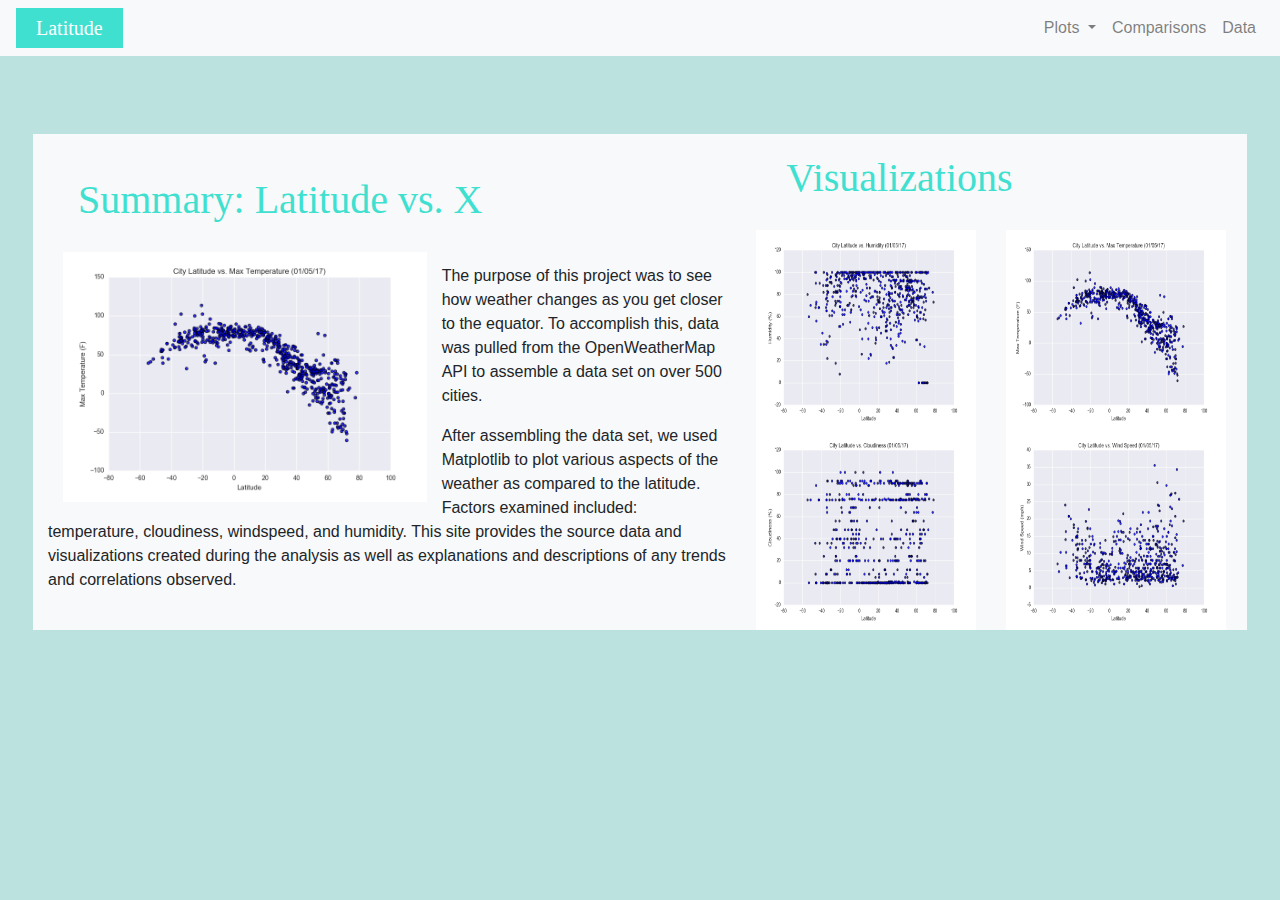
<file: index.html>
<!DOCTYPE html>
<html lang="en">
<head>
    <meta charset="UTF-8">
    <meta name="viewport" content="width=device-width, initial-scale=1.0">
    <!-- <meta http-equiv="X-UA-Compatible" content="ie=edge"> -->
    <link rel="stylesheet" href="https://stackpath.bootstrapcdn.com/bootstrap/4.3.1/css/bootstrap.min.css" integrity="sha384-ggOyR0iXCbMQv3Xipma34MD+dH/1fQ784/j6cY/iJTQUOhcWr7x9JvoRxT2MZw1T" crossorigin="anonymous">
    <link rel="stylesheet" href="style.css">
    <title>Latitude Weather Comparisons</title>
</head>
<body>

       
  <nav class="navbar navbar-expand-lg navbar-light bg-light">
          <a class="navbar-brand" href="index.html" id="brandlogo">Latitude</a>
          <button class="navbar-toggler" type="button" data-toggle="collapse" data-target="#navbarSupportedContent" aria-controls="navbarSupportedContent" aria-expanded="false" aria-label="Toggle navigation">
            <span class="navbar-toggler-icon"></span>
          </button>
        
          <div class="collapse navbar-collapse" id="navbarSupportedContent">
            <ul class="nav navbar-nav ml-auto">
              <li class="nav-item dropdown">
                <a class="nav-link dropdown-toggle" href="#" id="navbarDropdown" role="button" data-toggle="dropdown" aria-haspopup="true" aria-expanded="false">
                  Plots
                </a>
                <div class="dropdown-menu" aria-labelledby="navbarDropdown">
                  <a class="dropdown-item" href="humidity.html">Humidity</a>
                  <a class="dropdown-item" href="temperature.html">Max Temperature</a>
                  <a class="dropdown-item" href="cloudiness.html">Cloudiness</a>
                  <a class="dropdown-item" href="windspeed.html">Windspeed</a>
              </li>
              <li class="nav-item">
                  <a class="nav-link" href="comparison.html">Comparisons</a>
              </li>
              <li class="nav-item">
                      <a class="nav-link" href="data.html">Data</a>
              </li>
              
            </ul>
            
          </div>
        </nav>
<!-- <br> -->
        <div class="container-fluid">
            <div class="row">
              <div class="col-12 col-md-7 bg-light align-content-center">
                <h1>Summary: Latitude vs. X</h1>
                <p><img style="padding:0 15px; float:left;" src="./images/Fig1.png" height=250 alt=""></p>
                <p style="margin-top: 20px;"></p>
                <p>The purpose of this project was to see how weather changes as you get closer to the equator.
                  To accomplish this, data was pulled from the OpenWeatherMap API to assemble a data set on over 500 cities.
                </p>
                <p>After assembling the data set, we used Matplotlib to plot various aspects of the weather as compared to the 
                  latitude. Factors examined included: temperature, cloudiness, windspeed, and humidity. This site provides the
                  source data and visualizations created during the analysis as well as explanations and descriptions of any trends
                  and correlations observed.
                </p>              
              </div>
          
              <div class="col-12 col-md-5 bg-light align-content-center">
                <h1>Visualizations</h1>
                <div class="row">
                  <img class="mini-image"  src="./images/Fig2.png" height=200 alt="">
                  <img class="mini-image"  src="./images/Fig1.png" height=200 alt="">
                </div>
                <div class="row">
                  <img class="mini-image"  src="./images/Fig3.png" height=200 alt="">
                  <img class="mini-image" src="./images/Fig4.png" height=200 alt="">
                </div>
              </div> 
              
            </div>
        </div>


        <script src="https://code.jquery.com/jquery-3.3.1.slim.min.js" integrity="sha384-q8i/X+965DzO0rT7abK41JStQIAqVgRVzpbzo5smXKp4YfRvH+8abtTE1Pi6jizo" crossorigin="anonymous"></script>
        <script src="https://cdnjs.cloudflare.com/ajax/libs/popper.js/1.14.7/umd/popper.min.js" integrity="sha384-UO2eT0CpHqdSJQ6hJty5KVphtPhzWj9WO1clHTMGa3JDZwrnQq4sF86dIHNDz0W1" crossorigin="anonymous"></script>
        <script src="https://stackpath.bootstrapcdn.com/bootstrap/4.3.1/js/bootstrap.min.js" integrity="sha384-JjSmVgyd0p3pXB1rRibZUAYoIIy6OrQ6VrjIEaFf/nJGzIxFDsf4x0xIM+B07jRM" crossorigin="anonymous"></script>
        

</body>
</html>
</file>
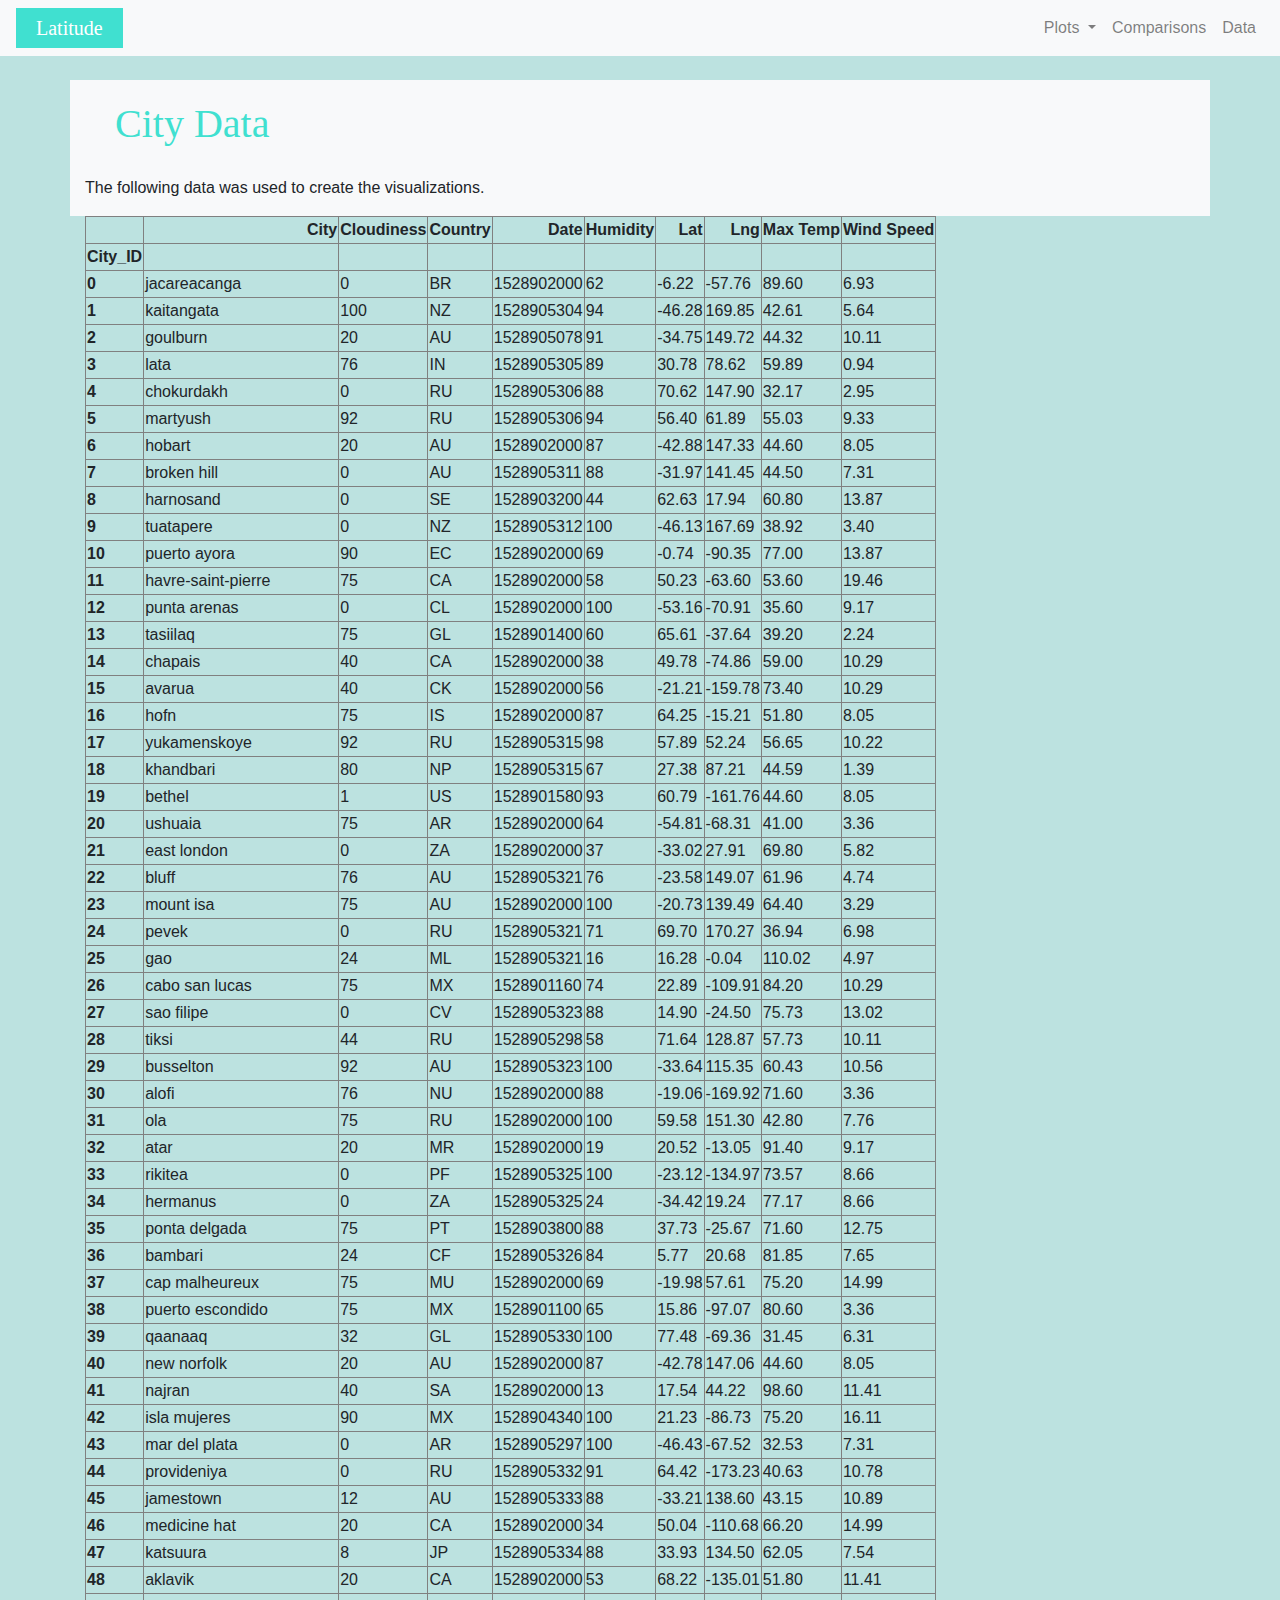
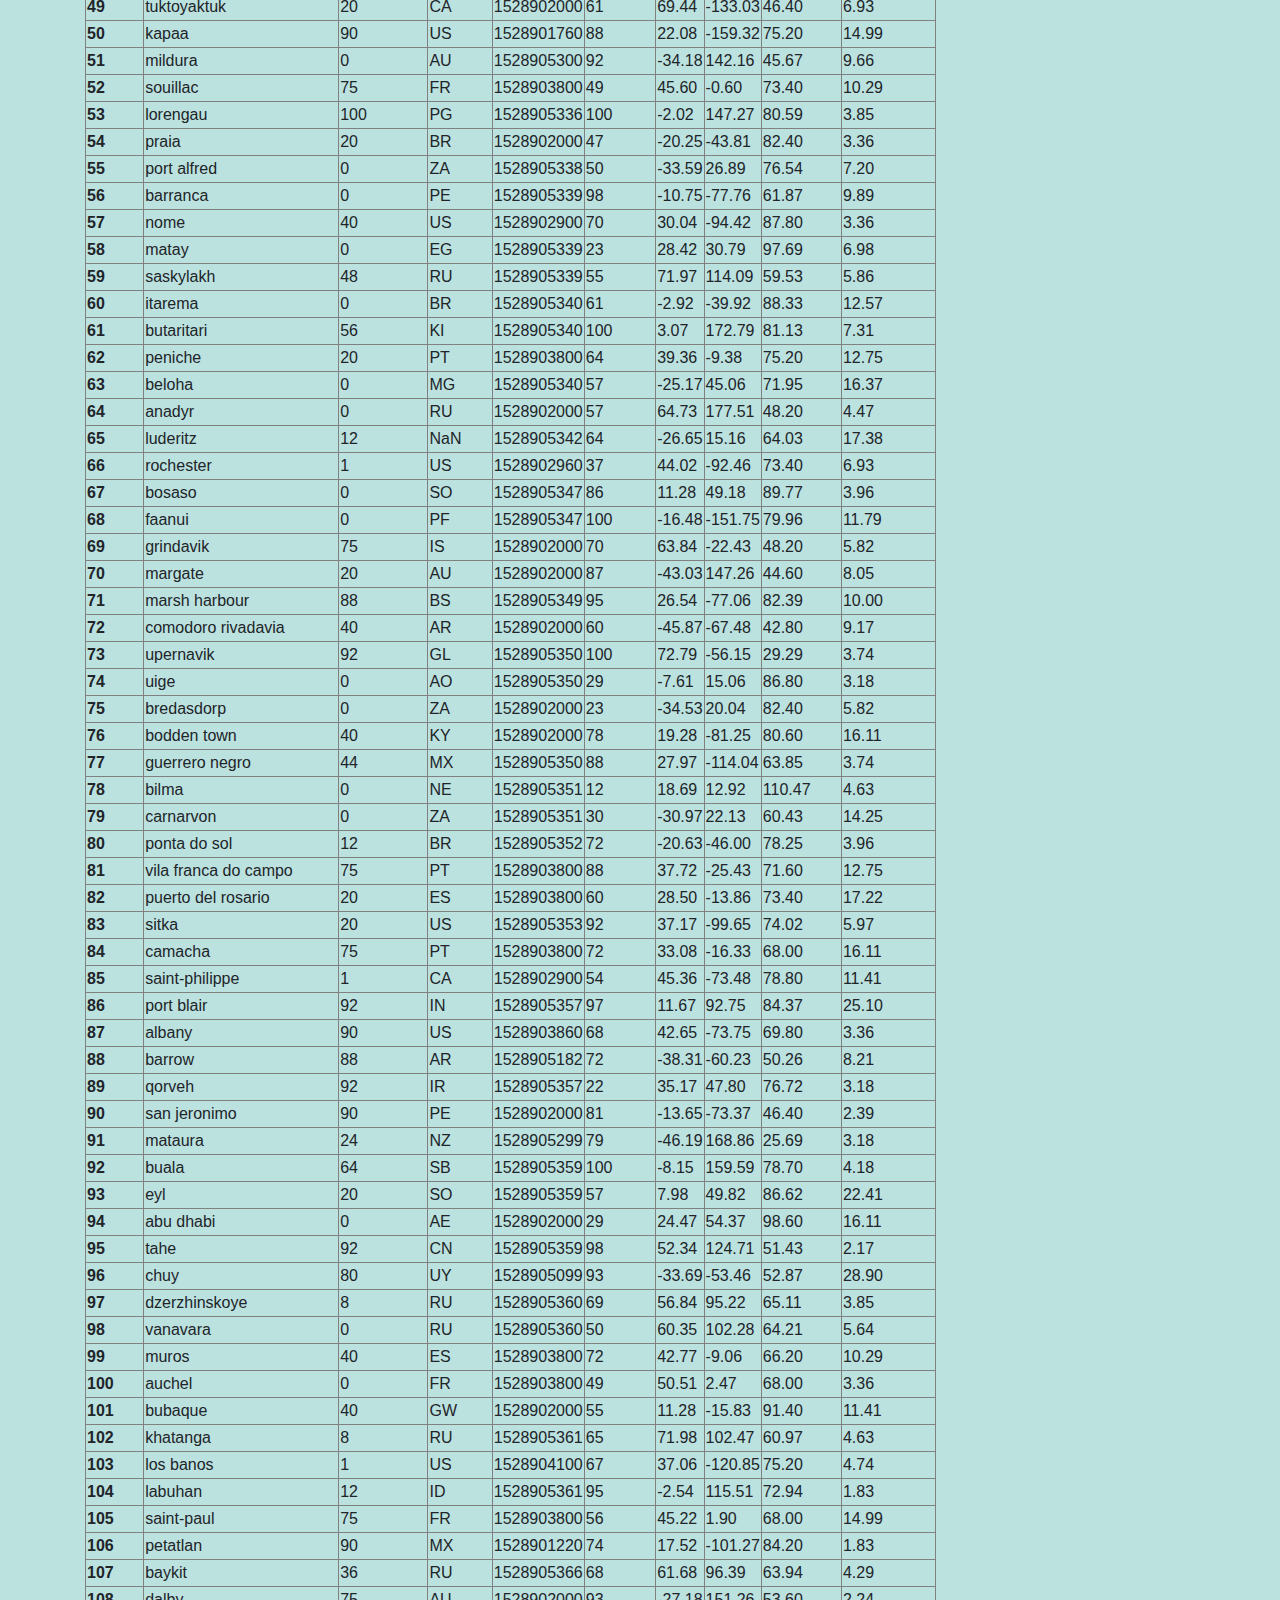
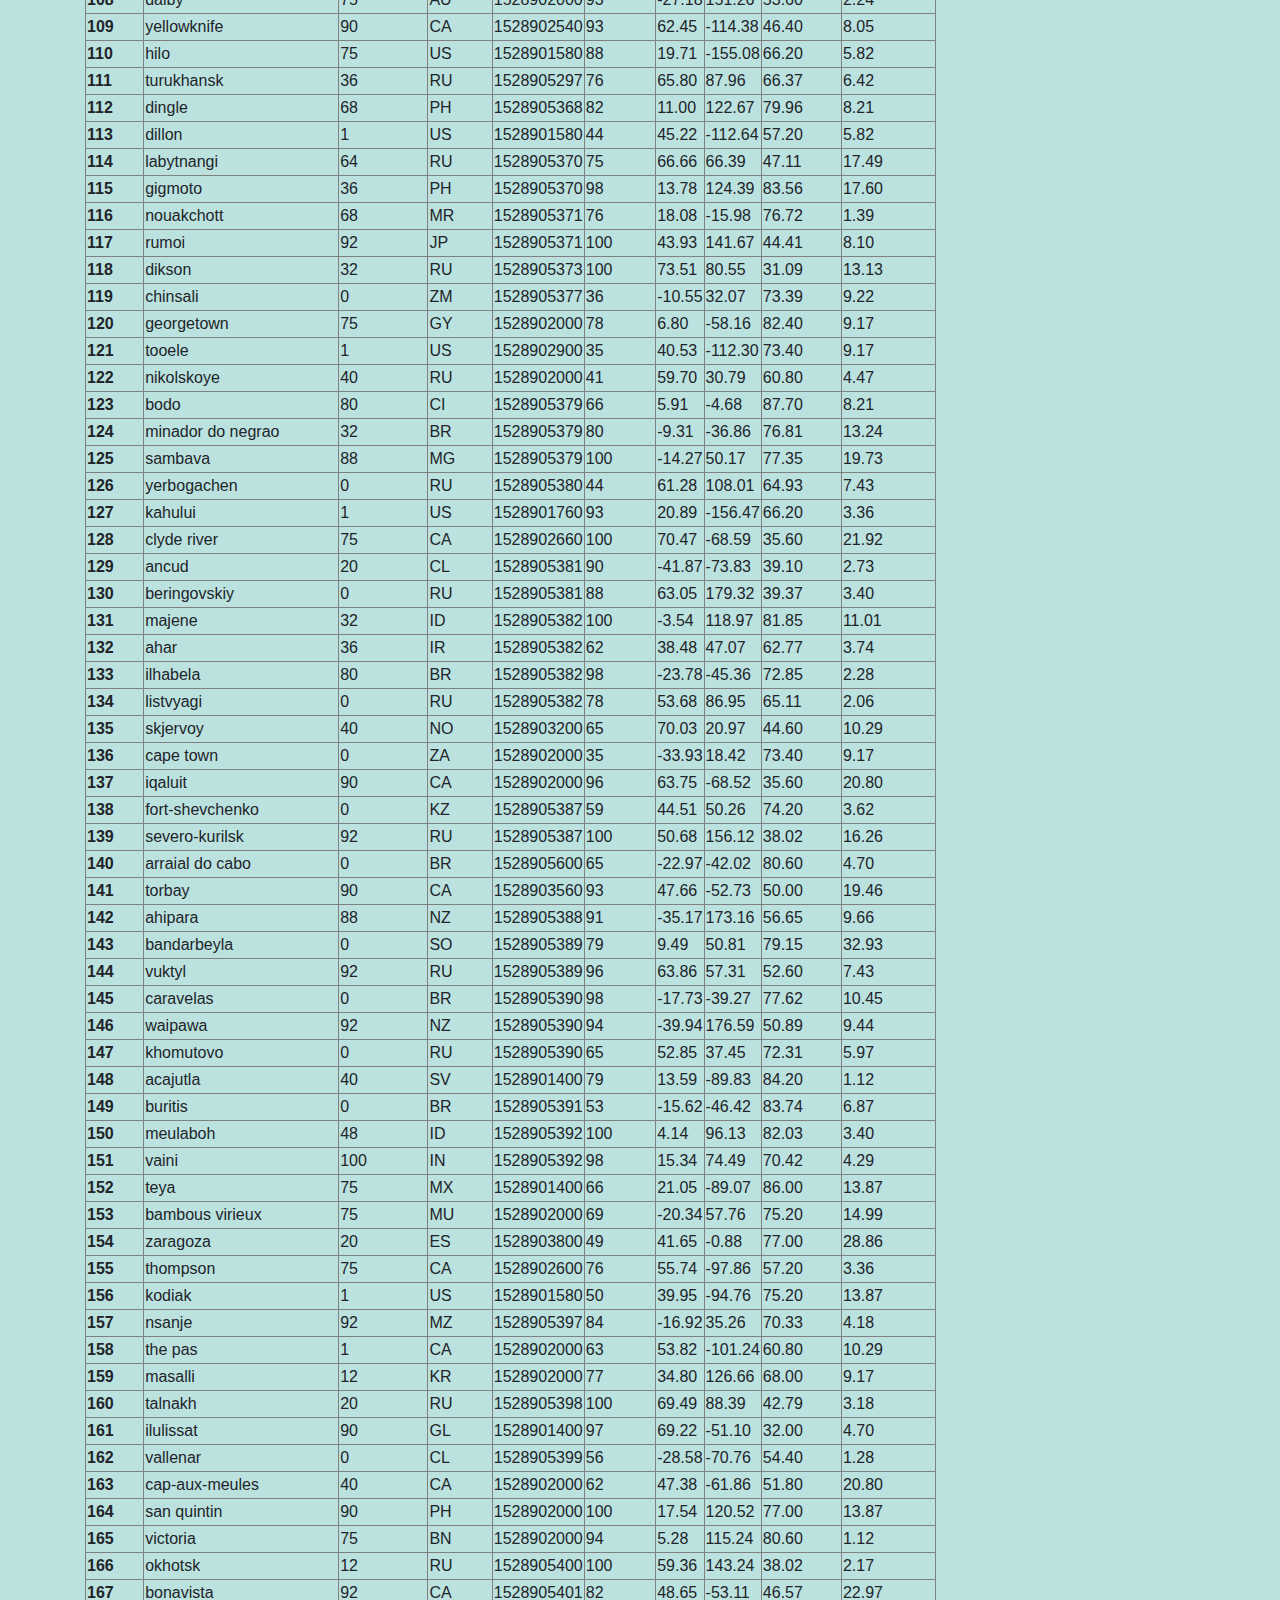
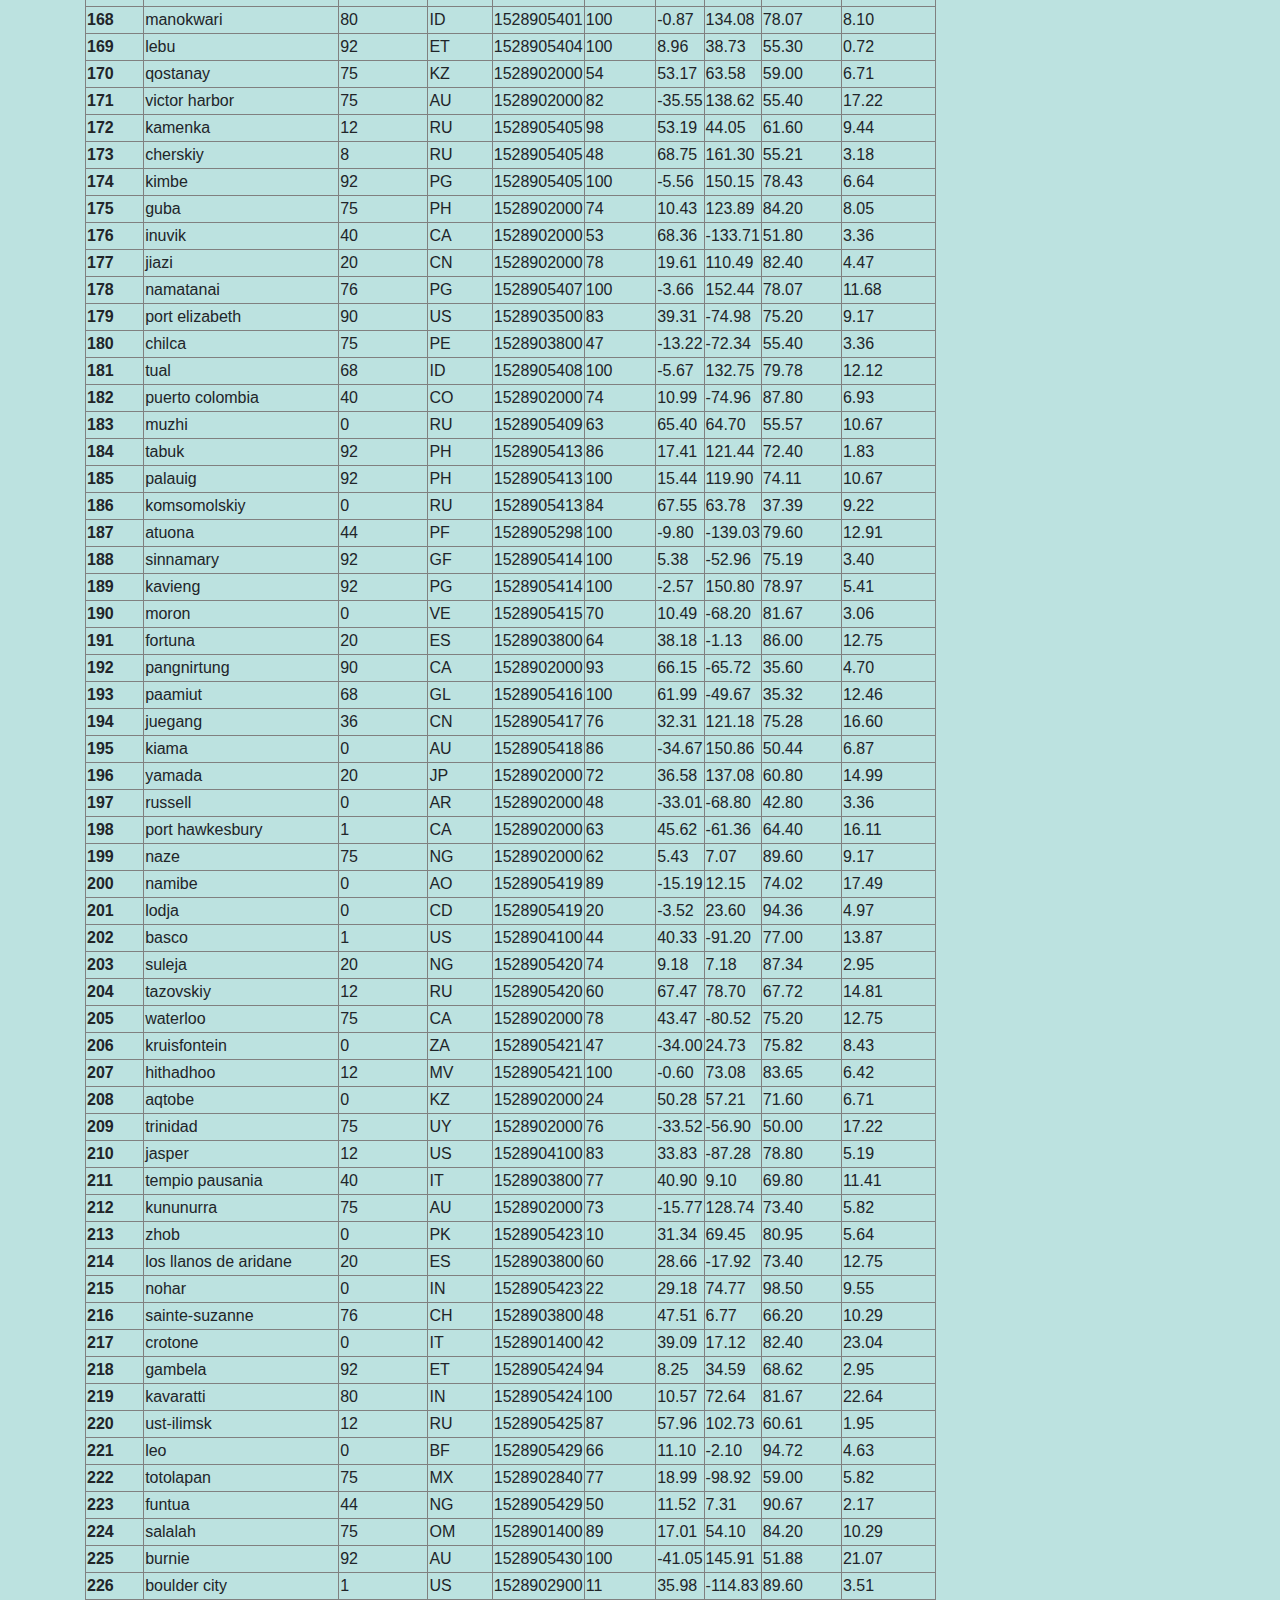
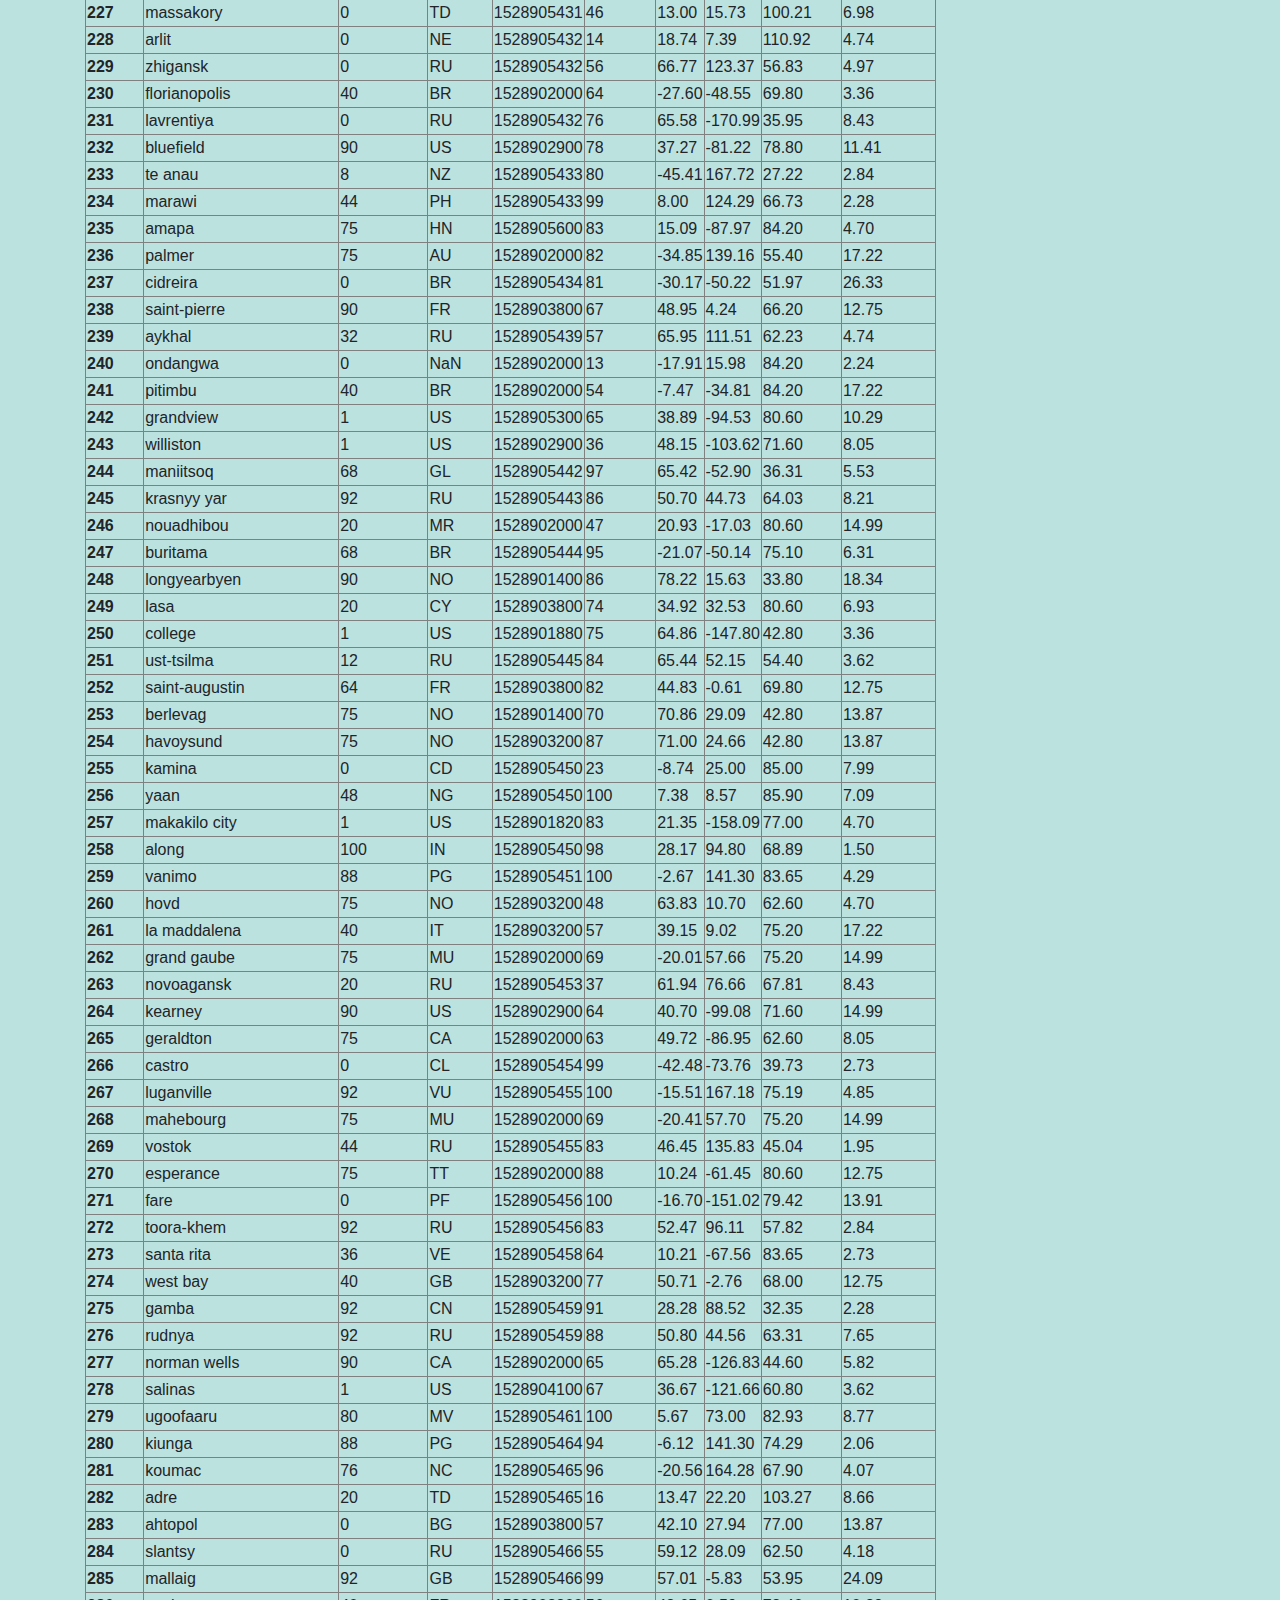
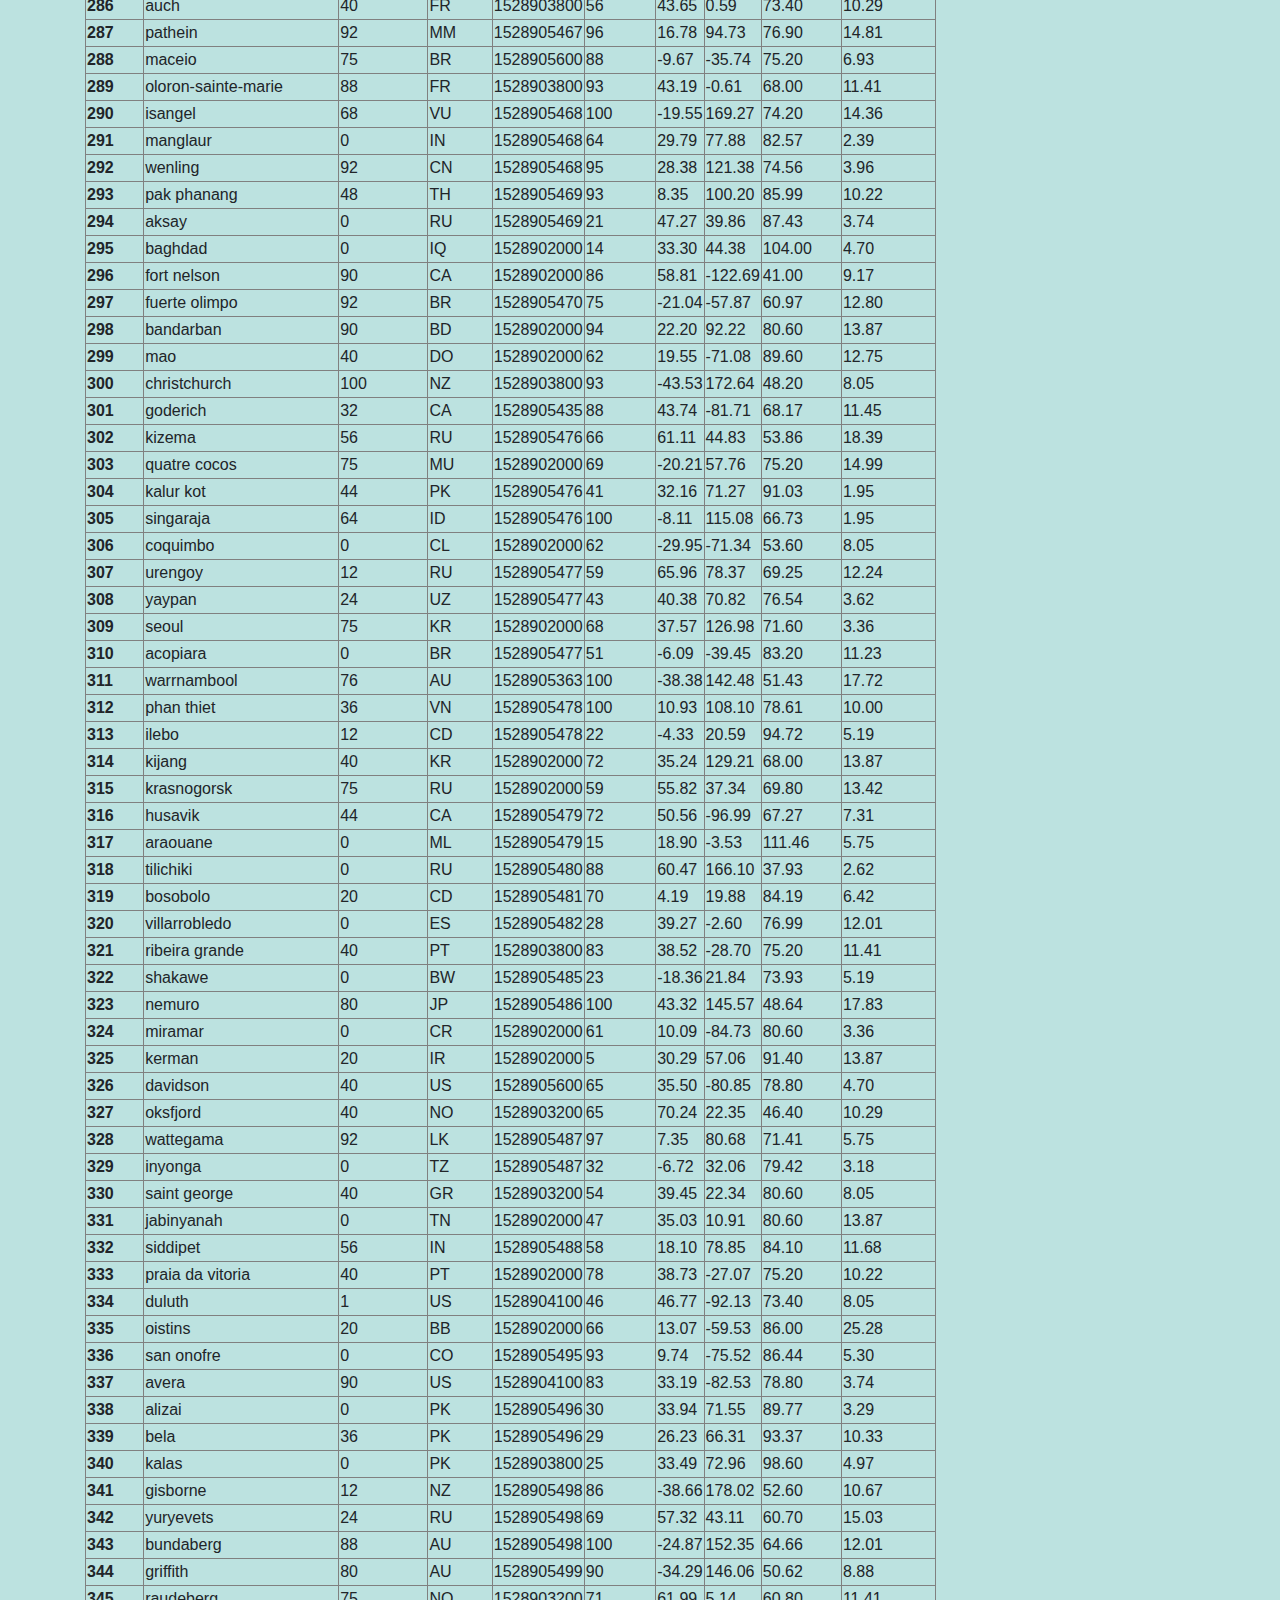
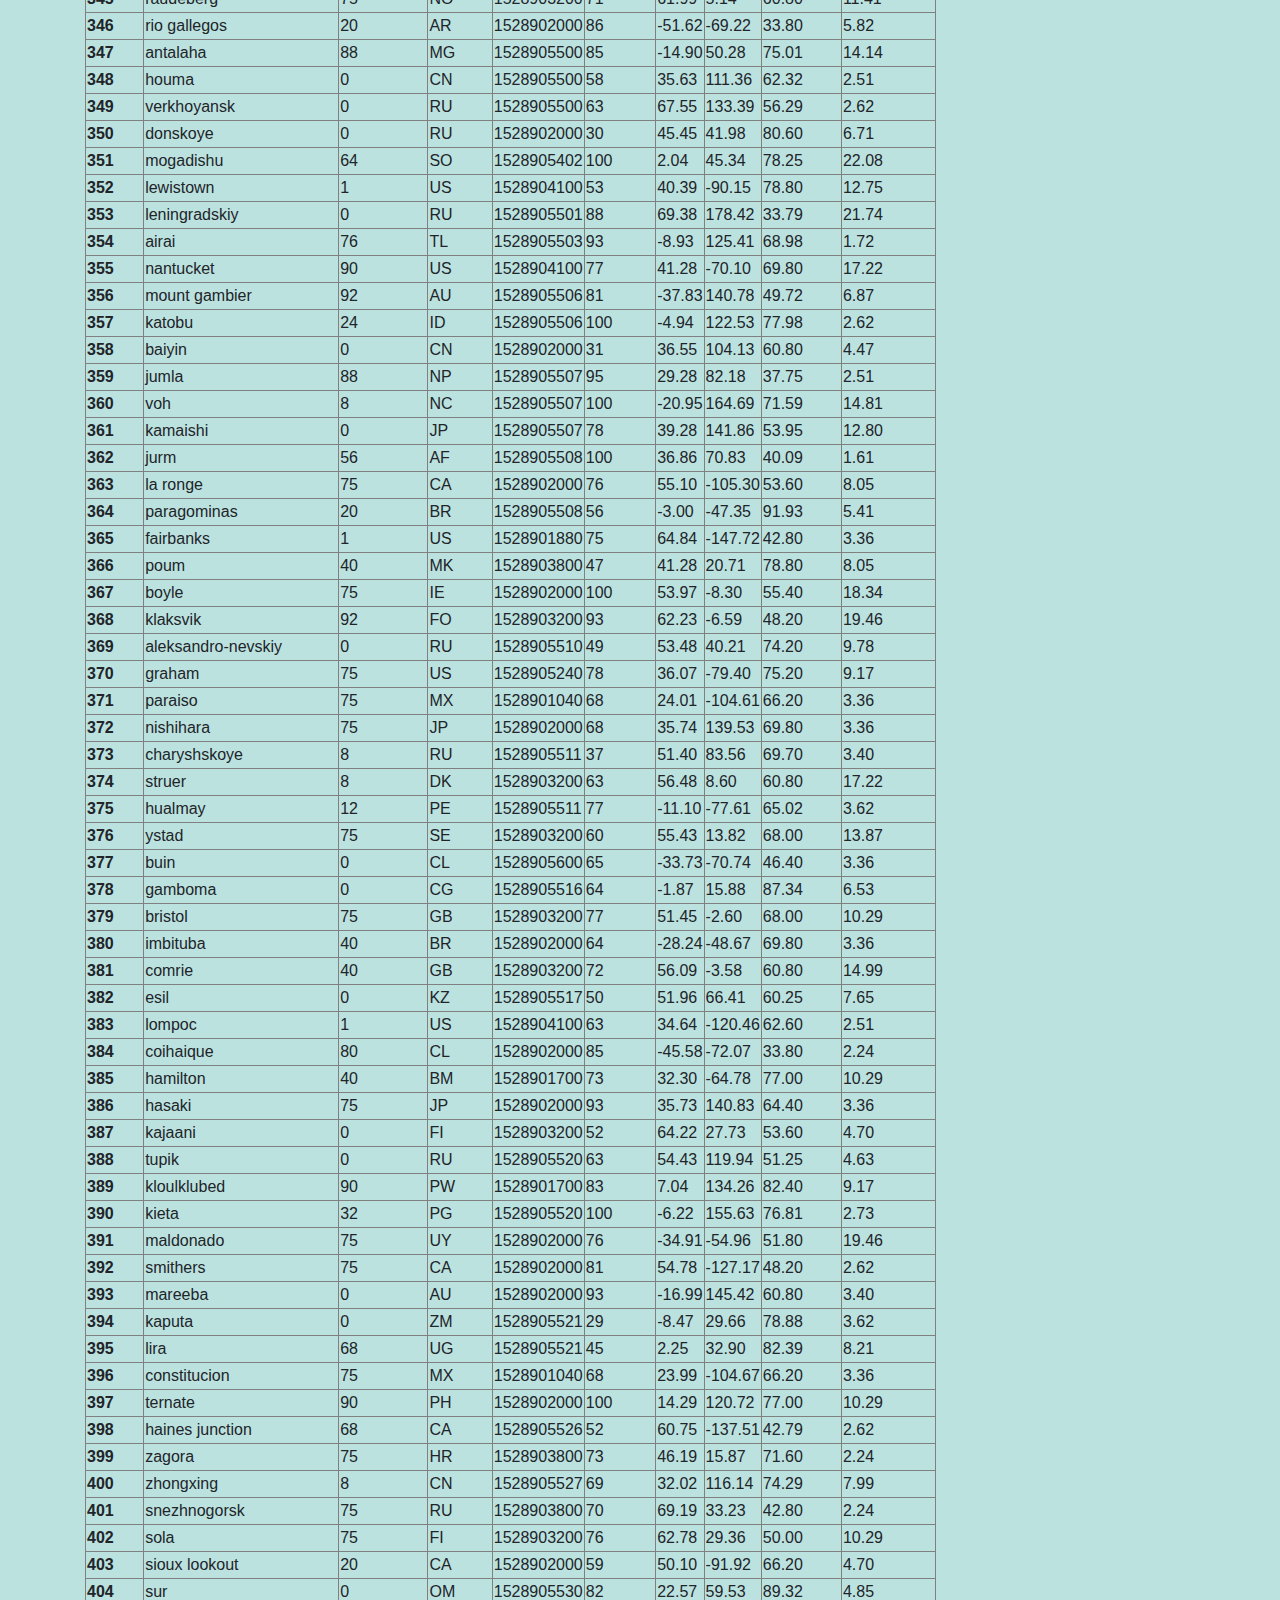
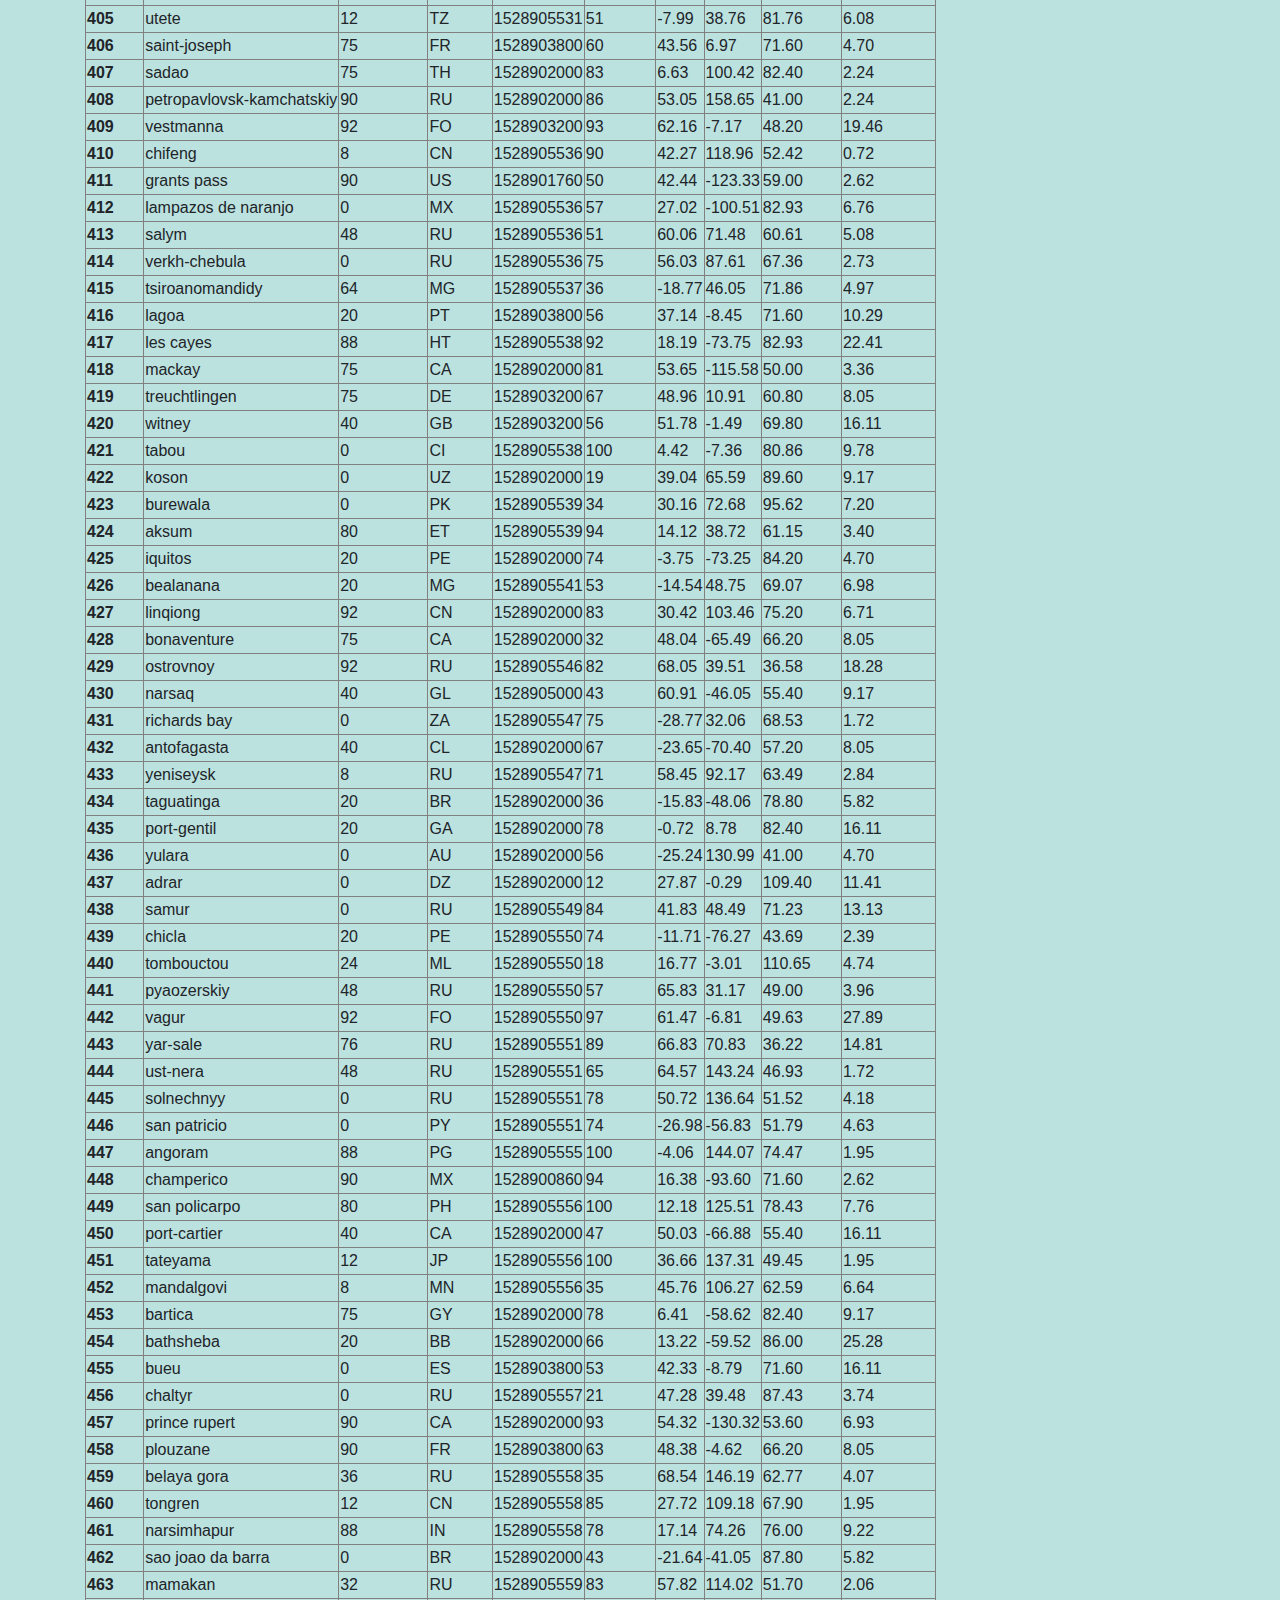
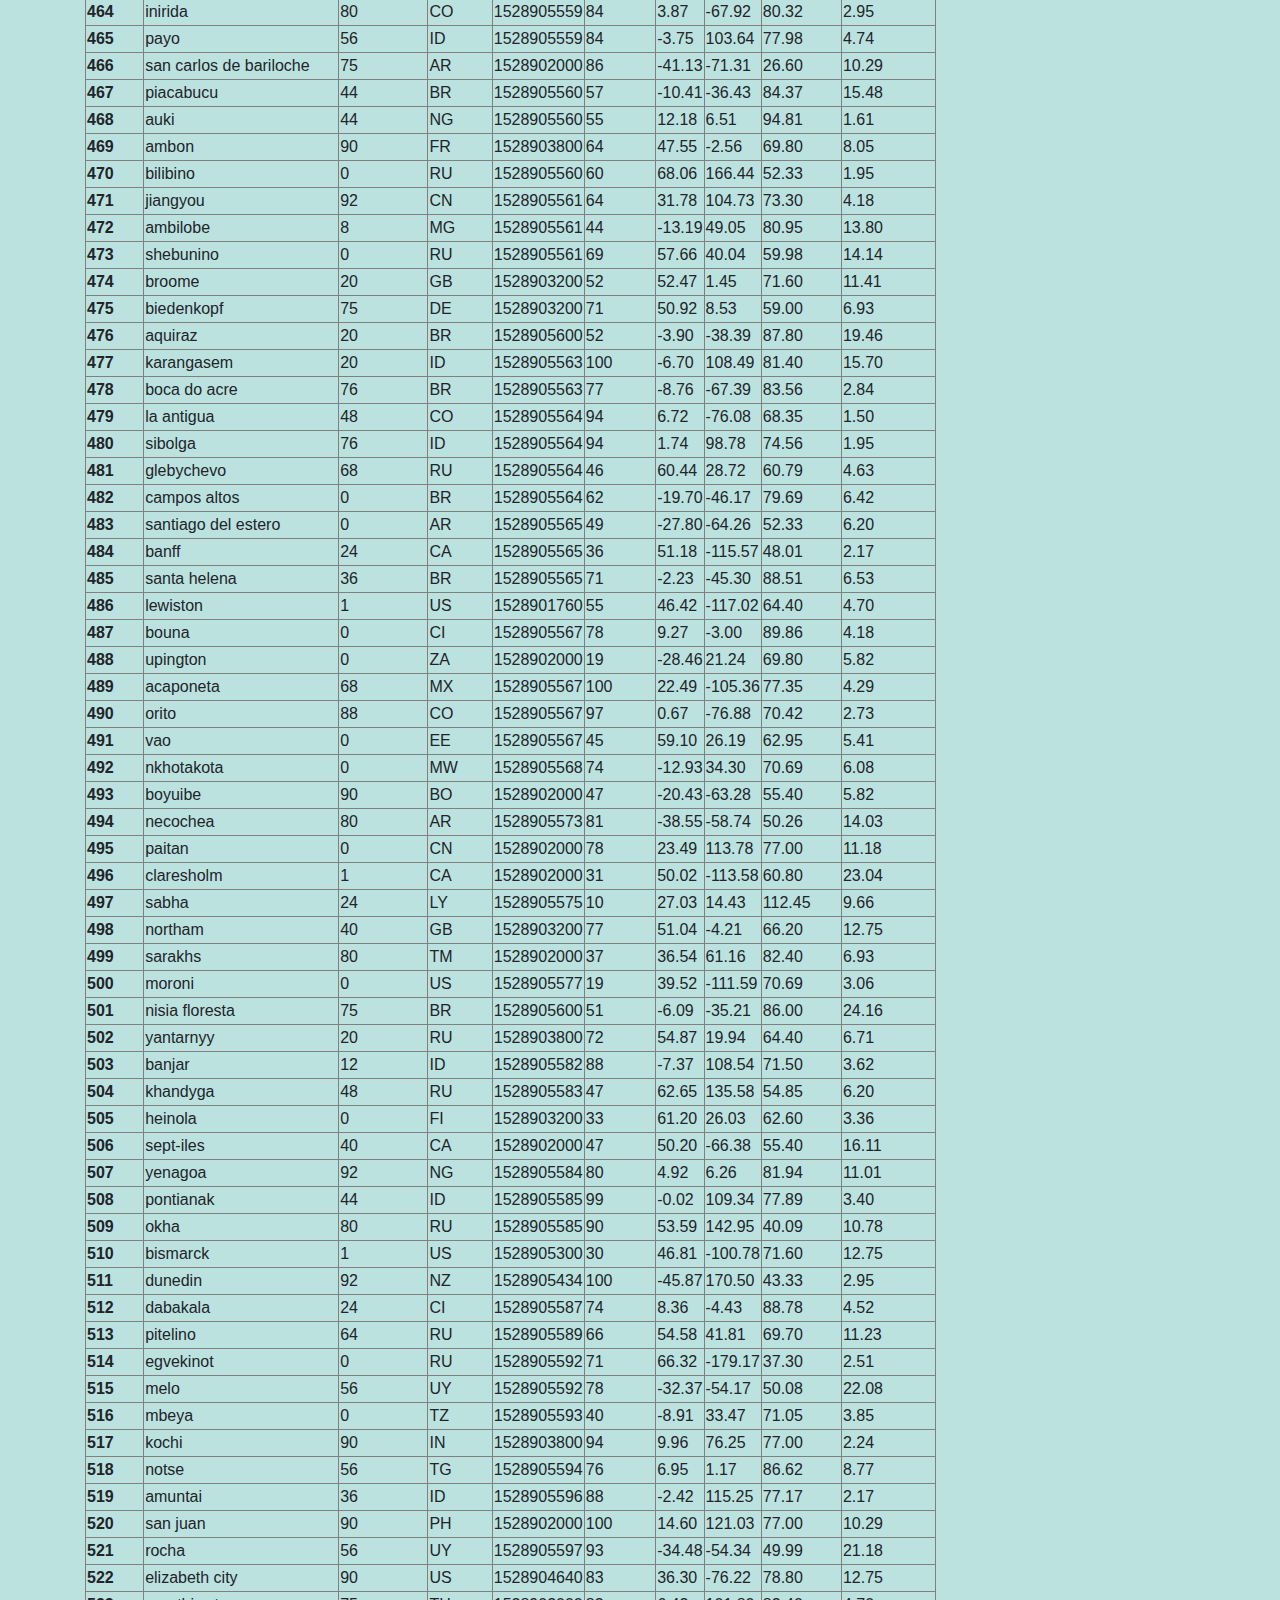
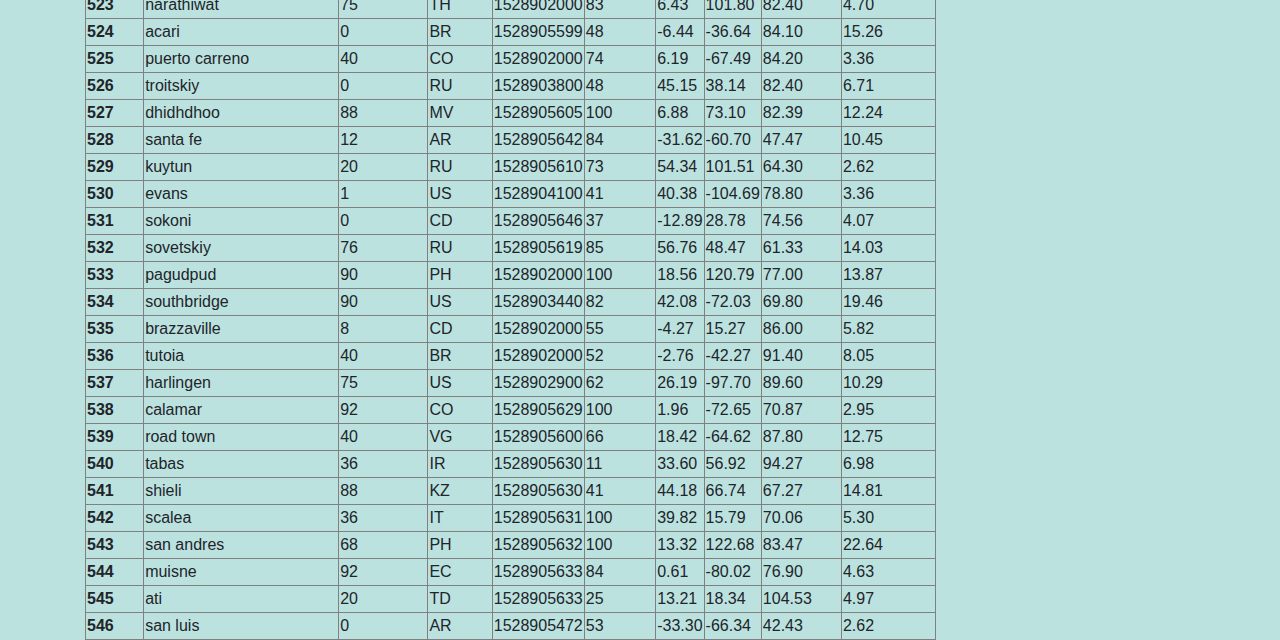
<file: data.html>
<!doctype html>
<html lang="en">
  <head>
    <title>Data</title>
    <!-- Required meta tags -->
    <meta charset="utf-8">
    <meta name="viewport" content="width=device-width, initial-scale=1, shrink-to-fit=no">

    <!-- Bootstrap CSS -->
    <link rel="stylesheet" href="https://stackpath.bootstrapcdn.com/bootstrap/4.3.1/css/bootstrap.min.css" integrity="sha384-ggOyR0iXCbMQv3Xipma34MD+dH/1fQ784/j6cY/iJTQUOhcWr7x9JvoRxT2MZw1T" crossorigin="anonymous">
    <link rel="stylesheet" href="style.css">

</head>
  <body>
        <nav class="navbar navbar-expand-lg navbar-light bg-light">
            <a class="navbar-brand" href="index.html" id="brandlogo">Latitude</a>
            <button class="navbar-toggler" type="button" data-toggle="collapse" data-target="#navbarSupportedContent" aria-controls="navbarSupportedContent" aria-expanded="false" aria-label="Toggle navigation">
              <span class="navbar-toggler-icon"></span>
            </button>
          
            <div class="collapse navbar-collapse" id="navbarSupportedContent">
              <ul class="nav navbar-nav ml-auto">
                <li class="nav-item dropdown">
                  <a class="nav-link dropdown-toggle" href="#" id="navbarDropdown" role="button" data-toggle="dropdown" aria-haspopup="true" aria-expanded="false">
                    Plots
                  </a>
                  <div class="dropdown-menu" aria-labelledby="navbarDropdown">
                    <a class="dropdown-item" href="humidity.html">Humidity</a>
                    <a class="dropdown-item" href="temperature.html">Max Temperature</a>
                    <a class="dropdown-item" href="cloudiness.html">Cloudiness</a>
                    <a class="dropdown-item" href="windspeed.html">Windspeed</a>
                </li>
                <li class="nav-item">
                    <a class="nav-link" href="comparison.html">Comparisons</a>
                </li>
                <li class="nav-item">
                        <a class="nav-link" href="data.html">Data</a>
                </li>
                
              </ul>
              
            </div>
        </nav>
  <br> 
  <div class="container">
      <div class="row">
        <div class="col bg-light align-content-center">
          <h1>City Data</h1>
          <p font-style="strong">The following data was used to create the visualizations.
          </p>              
        </div>
      </div>
  
      <div class="row">
        <div class="col">
            <table border="1" class="dataframe">
                <thead>
                  <tr style="text-align: right;">
                    <th></th>
                    <th>City</th>
                    <th>Cloudiness</th>
                    <th>Country</th>
                    <th>Date</th>
                    <th>Humidity</th>
                    <th>Lat</th>
                    <th>Lng</th>
                    <th>Max Temp</th>
                    <th>Wind Speed</th>
                  </tr>
                  <tr>
                    <th>City_ID</th>
                    <th></th>
                    <th></th>
                    <th></th>
                    <th></th>
                    <th></th>
                    <th></th>
                    <th></th>
                    <th></th>
                    <th></th>
                  </tr>
                </thead>
                <tbody>
                  <tr>
                    <th>0</th>
                    <td>jacareacanga</td>
                    <td>0</td>
                    <td>BR</td>
                    <td>1528902000</td>
                    <td>62</td>
                    <td>-6.22</td>
                    <td>-57.76</td>
                    <td>89.60</td>
                    <td>6.93</td>
                  </tr>
                  <tr>
                    <th>1</th>
                    <td>kaitangata</td>
                    <td>100</td>
                    <td>NZ</td>
                    <td>1528905304</td>
                    <td>94</td>
                    <td>-46.28</td>
                    <td>169.85</td>
                    <td>42.61</td>
                    <td>5.64</td>
                  </tr>
                  <tr>
                    <th>2</th>
                    <td>goulburn</td>
                    <td>20</td>
                    <td>AU</td>
                    <td>1528905078</td>
                    <td>91</td>
                    <td>-34.75</td>
                    <td>149.72</td>
                    <td>44.32</td>
                    <td>10.11</td>
                  </tr>
                  <tr>
                    <th>3</th>
                    <td>lata</td>
                    <td>76</td>
                    <td>IN</td>
                    <td>1528905305</td>
                    <td>89</td>
                    <td>30.78</td>
                    <td>78.62</td>
                    <td>59.89</td>
                    <td>0.94</td>
                  </tr>
                  <tr>
                    <th>4</th>
                    <td>chokurdakh</td>
                    <td>0</td>
                    <td>RU</td>
                    <td>1528905306</td>
                    <td>88</td>
                    <td>70.62</td>
                    <td>147.90</td>
                    <td>32.17</td>
                    <td>2.95</td>
                  </tr>
                  <tr>
                    <th>5</th>
                    <td>martyush</td>
                    <td>92</td>
                    <td>RU</td>
                    <td>1528905306</td>
                    <td>94</td>
                    <td>56.40</td>
                    <td>61.89</td>
                    <td>55.03</td>
                    <td>9.33</td>
                  </tr>
                  <tr>
                    <th>6</th>
                    <td>hobart</td>
                    <td>20</td>
                    <td>AU</td>
                    <td>1528902000</td>
                    <td>87</td>
                    <td>-42.88</td>
                    <td>147.33</td>
                    <td>44.60</td>
                    <td>8.05</td>
                  </tr>
                  <tr>
                    <th>7</th>
                    <td>broken hill</td>
                    <td>0</td>
                    <td>AU</td>
                    <td>1528905311</td>
                    <td>88</td>
                    <td>-31.97</td>
                    <td>141.45</td>
                    <td>44.50</td>
                    <td>7.31</td>
                  </tr>
                  <tr>
                    <th>8</th>
                    <td>harnosand</td>
                    <td>0</td>
                    <td>SE</td>
                    <td>1528903200</td>
                    <td>44</td>
                    <td>62.63</td>
                    <td>17.94</td>
                    <td>60.80</td>
                    <td>13.87</td>
                  </tr>
                  <tr>
                    <th>9</th>
                    <td>tuatapere</td>
                    <td>0</td>
                    <td>NZ</td>
                    <td>1528905312</td>
                    <td>100</td>
                    <td>-46.13</td>
                    <td>167.69</td>
                    <td>38.92</td>
                    <td>3.40</td>
                  </tr>
                  <tr>
                    <th>10</th>
                    <td>puerto ayora</td>
                    <td>90</td>
                    <td>EC</td>
                    <td>1528902000</td>
                    <td>69</td>
                    <td>-0.74</td>
                    <td>-90.35</td>
                    <td>77.00</td>
                    <td>13.87</td>
                  </tr>
                  <tr>
                    <th>11</th>
                    <td>havre-saint-pierre</td>
                    <td>75</td>
                    <td>CA</td>
                    <td>1528902000</td>
                    <td>58</td>
                    <td>50.23</td>
                    <td>-63.60</td>
                    <td>53.60</td>
                    <td>19.46</td>
                  </tr>
                  <tr>
                    <th>12</th>
                    <td>punta arenas</td>
                    <td>0</td>
                    <td>CL</td>
                    <td>1528902000</td>
                    <td>100</td>
                    <td>-53.16</td>
                    <td>-70.91</td>
                    <td>35.60</td>
                    <td>9.17</td>
                  </tr>
                  <tr>
                    <th>13</th>
                    <td>tasiilaq</td>
                    <td>75</td>
                    <td>GL</td>
                    <td>1528901400</td>
                    <td>60</td>
                    <td>65.61</td>
                    <td>-37.64</td>
                    <td>39.20</td>
                    <td>2.24</td>
                  </tr>
                  <tr>
                    <th>14</th>
                    <td>chapais</td>
                    <td>40</td>
                    <td>CA</td>
                    <td>1528902000</td>
                    <td>38</td>
                    <td>49.78</td>
                    <td>-74.86</td>
                    <td>59.00</td>
                    <td>10.29</td>
                  </tr>
                  <tr>
                    <th>15</th>
                    <td>avarua</td>
                    <td>40</td>
                    <td>CK</td>
                    <td>1528902000</td>
                    <td>56</td>
                    <td>-21.21</td>
                    <td>-159.78</td>
                    <td>73.40</td>
                    <td>10.29</td>
                  </tr>
                  <tr>
                    <th>16</th>
                    <td>hofn</td>
                    <td>75</td>
                    <td>IS</td>
                    <td>1528902000</td>
                    <td>87</td>
                    <td>64.25</td>
                    <td>-15.21</td>
                    <td>51.80</td>
                    <td>8.05</td>
                  </tr>
                  <tr>
                    <th>17</th>
                    <td>yukamenskoye</td>
                    <td>92</td>
                    <td>RU</td>
                    <td>1528905315</td>
                    <td>98</td>
                    <td>57.89</td>
                    <td>52.24</td>
                    <td>56.65</td>
                    <td>10.22</td>
                  </tr>
                  <tr>
                    <th>18</th>
                    <td>khandbari</td>
                    <td>80</td>
                    <td>NP</td>
                    <td>1528905315</td>
                    <td>67</td>
                    <td>27.38</td>
                    <td>87.21</td>
                    <td>44.59</td>
                    <td>1.39</td>
                  </tr>
                  <tr>
                    <th>19</th>
                    <td>bethel</td>
                    <td>1</td>
                    <td>US</td>
                    <td>1528901580</td>
                    <td>93</td>
                    <td>60.79</td>
                    <td>-161.76</td>
                    <td>44.60</td>
                    <td>8.05</td>
                  </tr>
                  <tr>
                    <th>20</th>
                    <td>ushuaia</td>
                    <td>75</td>
                    <td>AR</td>
                    <td>1528902000</td>
                    <td>64</td>
                    <td>-54.81</td>
                    <td>-68.31</td>
                    <td>41.00</td>
                    <td>3.36</td>
                  </tr>
                  <tr>
                    <th>21</th>
                    <td>east london</td>
                    <td>0</td>
                    <td>ZA</td>
                    <td>1528902000</td>
                    <td>37</td>
                    <td>-33.02</td>
                    <td>27.91</td>
                    <td>69.80</td>
                    <td>5.82</td>
                  </tr>
                  <tr>
                    <th>22</th>
                    <td>bluff</td>
                    <td>76</td>
                    <td>AU</td>
                    <td>1528905321</td>
                    <td>76</td>
                    <td>-23.58</td>
                    <td>149.07</td>
                    <td>61.96</td>
                    <td>4.74</td>
                  </tr>
                  <tr>
                    <th>23</th>
                    <td>mount isa</td>
                    <td>75</td>
                    <td>AU</td>
                    <td>1528902000</td>
                    <td>100</td>
                    <td>-20.73</td>
                    <td>139.49</td>
                    <td>64.40</td>
                    <td>3.29</td>
                  </tr>
                  <tr>
                    <th>24</th>
                    <td>pevek</td>
                    <td>0</td>
                    <td>RU</td>
                    <td>1528905321</td>
                    <td>71</td>
                    <td>69.70</td>
                    <td>170.27</td>
                    <td>36.94</td>
                    <td>6.98</td>
                  </tr>
                  <tr>
                    <th>25</th>
                    <td>gao</td>
                    <td>24</td>
                    <td>ML</td>
                    <td>1528905321</td>
                    <td>16</td>
                    <td>16.28</td>
                    <td>-0.04</td>
                    <td>110.02</td>
                    <td>4.97</td>
                  </tr>
                  <tr>
                    <th>26</th>
                    <td>cabo san lucas</td>
                    <td>75</td>
                    <td>MX</td>
                    <td>1528901160</td>
                    <td>74</td>
                    <td>22.89</td>
                    <td>-109.91</td>
                    <td>84.20</td>
                    <td>10.29</td>
                  </tr>
                  <tr>
                    <th>27</th>
                    <td>sao filipe</td>
                    <td>0</td>
                    <td>CV</td>
                    <td>1528905323</td>
                    <td>88</td>
                    <td>14.90</td>
                    <td>-24.50</td>
                    <td>75.73</td>
                    <td>13.02</td>
                  </tr>
                  <tr>
                    <th>28</th>
                    <td>tiksi</td>
                    <td>44</td>
                    <td>RU</td>
                    <td>1528905298</td>
                    <td>58</td>
                    <td>71.64</td>
                    <td>128.87</td>
                    <td>57.73</td>
                    <td>10.11</td>
                  </tr>
                  <tr>
                    <th>29</th>
                    <td>busselton</td>
                    <td>92</td>
                    <td>AU</td>
                    <td>1528905323</td>
                    <td>100</td>
                    <td>-33.64</td>
                    <td>115.35</td>
                    <td>60.43</td>
                    <td>10.56</td>
                  </tr>
                  <tr>
                    <th>30</th>
                    <td>alofi</td>
                    <td>76</td>
                    <td>NU</td>
                    <td>1528902000</td>
                    <td>88</td>
                    <td>-19.06</td>
                    <td>-169.92</td>
                    <td>71.60</td>
                    <td>3.36</td>
                  </tr>
                  <tr>
                    <th>31</th>
                    <td>ola</td>
                    <td>75</td>
                    <td>RU</td>
                    <td>1528902000</td>
                    <td>100</td>
                    <td>59.58</td>
                    <td>151.30</td>
                    <td>42.80</td>
                    <td>7.76</td>
                  </tr>
                  <tr>
                    <th>32</th>
                    <td>atar</td>
                    <td>20</td>
                    <td>MR</td>
                    <td>1528902000</td>
                    <td>19</td>
                    <td>20.52</td>
                    <td>-13.05</td>
                    <td>91.40</td>
                    <td>9.17</td>
                  </tr>
                  <tr>
                    <th>33</th>
                    <td>rikitea</td>
                    <td>0</td>
                    <td>PF</td>
                    <td>1528905325</td>
                    <td>100</td>
                    <td>-23.12</td>
                    <td>-134.97</td>
                    <td>73.57</td>
                    <td>8.66</td>
                  </tr>
                  <tr>
                    <th>34</th>
                    <td>hermanus</td>
                    <td>0</td>
                    <td>ZA</td>
                    <td>1528905325</td>
                    <td>24</td>
                    <td>-34.42</td>
                    <td>19.24</td>
                    <td>77.17</td>
                    <td>8.66</td>
                  </tr>
                  <tr>
                    <th>35</th>
                    <td>ponta delgada</td>
                    <td>75</td>
                    <td>PT</td>
                    <td>1528903800</td>
                    <td>88</td>
                    <td>37.73</td>
                    <td>-25.67</td>
                    <td>71.60</td>
                    <td>12.75</td>
                  </tr>
                  <tr>
                    <th>36</th>
                    <td>bambari</td>
                    <td>24</td>
                    <td>CF</td>
                    <td>1528905326</td>
                    <td>84</td>
                    <td>5.77</td>
                    <td>20.68</td>
                    <td>81.85</td>
                    <td>7.65</td>
                  </tr>
                  <tr>
                    <th>37</th>
                    <td>cap malheureux</td>
                    <td>75</td>
                    <td>MU</td>
                    <td>1528902000</td>
                    <td>69</td>
                    <td>-19.98</td>
                    <td>57.61</td>
                    <td>75.20</td>
                    <td>14.99</td>
                  </tr>
                  <tr>
                    <th>38</th>
                    <td>puerto escondido</td>
                    <td>75</td>
                    <td>MX</td>
                    <td>1528901100</td>
                    <td>65</td>
                    <td>15.86</td>
                    <td>-97.07</td>
                    <td>80.60</td>
                    <td>3.36</td>
                  </tr>
                  <tr>
                    <th>39</th>
                    <td>qaanaaq</td>
                    <td>32</td>
                    <td>GL</td>
                    <td>1528905330</td>
                    <td>100</td>
                    <td>77.48</td>
                    <td>-69.36</td>
                    <td>31.45</td>
                    <td>6.31</td>
                  </tr>
                  <tr>
                    <th>40</th>
                    <td>new norfolk</td>
                    <td>20</td>
                    <td>AU</td>
                    <td>1528902000</td>
                    <td>87</td>
                    <td>-42.78</td>
                    <td>147.06</td>
                    <td>44.60</td>
                    <td>8.05</td>
                  </tr>
                  <tr>
                    <th>41</th>
                    <td>najran</td>
                    <td>40</td>
                    <td>SA</td>
                    <td>1528902000</td>
                    <td>13</td>
                    <td>17.54</td>
                    <td>44.22</td>
                    <td>98.60</td>
                    <td>11.41</td>
                  </tr>
                  <tr>
                    <th>42</th>
                    <td>isla mujeres</td>
                    <td>90</td>
                    <td>MX</td>
                    <td>1528904340</td>
                    <td>100</td>
                    <td>21.23</td>
                    <td>-86.73</td>
                    <td>75.20</td>
                    <td>16.11</td>
                  </tr>
                  <tr>
                    <th>43</th>
                    <td>mar del plata</td>
                    <td>0</td>
                    <td>AR</td>
                    <td>1528905297</td>
                    <td>100</td>
                    <td>-46.43</td>
                    <td>-67.52</td>
                    <td>32.53</td>
                    <td>7.31</td>
                  </tr>
                  <tr>
                    <th>44</th>
                    <td>provideniya</td>
                    <td>0</td>
                    <td>RU</td>
                    <td>1528905332</td>
                    <td>91</td>
                    <td>64.42</td>
                    <td>-173.23</td>
                    <td>40.63</td>
                    <td>10.78</td>
                  </tr>
                  <tr>
                    <th>45</th>
                    <td>jamestown</td>
                    <td>12</td>
                    <td>AU</td>
                    <td>1528905333</td>
                    <td>88</td>
                    <td>-33.21</td>
                    <td>138.60</td>
                    <td>43.15</td>
                    <td>10.89</td>
                  </tr>
                  <tr>
                    <th>46</th>
                    <td>medicine hat</td>
                    <td>20</td>
                    <td>CA</td>
                    <td>1528902000</td>
                    <td>34</td>
                    <td>50.04</td>
                    <td>-110.68</td>
                    <td>66.20</td>
                    <td>14.99</td>
                  </tr>
                  <tr>
                    <th>47</th>
                    <td>katsuura</td>
                    <td>8</td>
                    <td>JP</td>
                    <td>1528905334</td>
                    <td>88</td>
                    <td>33.93</td>
                    <td>134.50</td>
                    <td>62.05</td>
                    <td>7.54</td>
                  </tr>
                  <tr>
                    <th>48</th>
                    <td>aklavik</td>
                    <td>20</td>
                    <td>CA</td>
                    <td>1528902000</td>
                    <td>53</td>
                    <td>68.22</td>
                    <td>-135.01</td>
                    <td>51.80</td>
                    <td>11.41</td>
                  </tr>
                  <tr>
                    <th>49</th>
                    <td>tuktoyaktuk</td>
                    <td>20</td>
                    <td>CA</td>
                    <td>1528902000</td>
                    <td>61</td>
                    <td>69.44</td>
                    <td>-133.03</td>
                    <td>46.40</td>
                    <td>6.93</td>
                  </tr>
                  <tr>
                    <th>50</th>
                    <td>kapaa</td>
                    <td>90</td>
                    <td>US</td>
                    <td>1528901760</td>
                    <td>88</td>
                    <td>22.08</td>
                    <td>-159.32</td>
                    <td>75.20</td>
                    <td>14.99</td>
                  </tr>
                  <tr>
                    <th>51</th>
                    <td>mildura</td>
                    <td>0</td>
                    <td>AU</td>
                    <td>1528905300</td>
                    <td>92</td>
                    <td>-34.18</td>
                    <td>142.16</td>
                    <td>45.67</td>
                    <td>9.66</td>
                  </tr>
                  <tr>
                    <th>52</th>
                    <td>souillac</td>
                    <td>75</td>
                    <td>FR</td>
                    <td>1528903800</td>
                    <td>49</td>
                    <td>45.60</td>
                    <td>-0.60</td>
                    <td>73.40</td>
                    <td>10.29</td>
                  </tr>
                  <tr>
                    <th>53</th>
                    <td>lorengau</td>
                    <td>100</td>
                    <td>PG</td>
                    <td>1528905336</td>
                    <td>100</td>
                    <td>-2.02</td>
                    <td>147.27</td>
                    <td>80.59</td>
                    <td>3.85</td>
                  </tr>
                  <tr>
                    <th>54</th>
                    <td>praia</td>
                    <td>20</td>
                    <td>BR</td>
                    <td>1528902000</td>
                    <td>47</td>
                    <td>-20.25</td>
                    <td>-43.81</td>
                    <td>82.40</td>
                    <td>3.36</td>
                  </tr>
                  <tr>
                    <th>55</th>
                    <td>port alfred</td>
                    <td>0</td>
                    <td>ZA</td>
                    <td>1528905338</td>
                    <td>50</td>
                    <td>-33.59</td>
                    <td>26.89</td>
                    <td>76.54</td>
                    <td>7.20</td>
                  </tr>
                  <tr>
                    <th>56</th>
                    <td>barranca</td>
                    <td>0</td>
                    <td>PE</td>
                    <td>1528905339</td>
                    <td>98</td>
                    <td>-10.75</td>
                    <td>-77.76</td>
                    <td>61.87</td>
                    <td>9.89</td>
                  </tr>
                  <tr>
                    <th>57</th>
                    <td>nome</td>
                    <td>40</td>
                    <td>US</td>
                    <td>1528902900</td>
                    <td>70</td>
                    <td>30.04</td>
                    <td>-94.42</td>
                    <td>87.80</td>
                    <td>3.36</td>
                  </tr>
                  <tr>
                    <th>58</th>
                    <td>matay</td>
                    <td>0</td>
                    <td>EG</td>
                    <td>1528905339</td>
                    <td>23</td>
                    <td>28.42</td>
                    <td>30.79</td>
                    <td>97.69</td>
                    <td>6.98</td>
                  </tr>
                  <tr>
                    <th>59</th>
                    <td>saskylakh</td>
                    <td>48</td>
                    <td>RU</td>
                    <td>1528905339</td>
                    <td>55</td>
                    <td>71.97</td>
                    <td>114.09</td>
                    <td>59.53</td>
                    <td>5.86</td>
                  </tr>
                  <tr>
                    <th>60</th>
                    <td>itarema</td>
                    <td>0</td>
                    <td>BR</td>
                    <td>1528905340</td>
                    <td>61</td>
                    <td>-2.92</td>
                    <td>-39.92</td>
                    <td>88.33</td>
                    <td>12.57</td>
                  </tr>
                  <tr>
                    <th>61</th>
                    <td>butaritari</td>
                    <td>56</td>
                    <td>KI</td>
                    <td>1528905340</td>
                    <td>100</td>
                    <td>3.07</td>
                    <td>172.79</td>
                    <td>81.13</td>
                    <td>7.31</td>
                  </tr>
                  <tr>
                    <th>62</th>
                    <td>peniche</td>
                    <td>20</td>
                    <td>PT</td>
                    <td>1528903800</td>
                    <td>64</td>
                    <td>39.36</td>
                    <td>-9.38</td>
                    <td>75.20</td>
                    <td>12.75</td>
                  </tr>
                  <tr>
                    <th>63</th>
                    <td>beloha</td>
                    <td>0</td>
                    <td>MG</td>
                    <td>1528905340</td>
                    <td>57</td>
                    <td>-25.17</td>
                    <td>45.06</td>
                    <td>71.95</td>
                    <td>16.37</td>
                  </tr>
                  <tr>
                    <th>64</th>
                    <td>anadyr</td>
                    <td>0</td>
                    <td>RU</td>
                    <td>1528902000</td>
                    <td>57</td>
                    <td>64.73</td>
                    <td>177.51</td>
                    <td>48.20</td>
                    <td>4.47</td>
                  </tr>
                  <tr>
                    <th>65</th>
                    <td>luderitz</td>
                    <td>12</td>
                    <td>NaN</td>
                    <td>1528905342</td>
                    <td>64</td>
                    <td>-26.65</td>
                    <td>15.16</td>
                    <td>64.03</td>
                    <td>17.38</td>
                  </tr>
                  <tr>
                    <th>66</th>
                    <td>rochester</td>
                    <td>1</td>
                    <td>US</td>
                    <td>1528902960</td>
                    <td>37</td>
                    <td>44.02</td>
                    <td>-92.46</td>
                    <td>73.40</td>
                    <td>6.93</td>
                  </tr>
                  <tr>
                    <th>67</th>
                    <td>bosaso</td>
                    <td>0</td>
                    <td>SO</td>
                    <td>1528905347</td>
                    <td>86</td>
                    <td>11.28</td>
                    <td>49.18</td>
                    <td>89.77</td>
                    <td>3.96</td>
                  </tr>
                  <tr>
                    <th>68</th>
                    <td>faanui</td>
                    <td>0</td>
                    <td>PF</td>
                    <td>1528905347</td>
                    <td>100</td>
                    <td>-16.48</td>
                    <td>-151.75</td>
                    <td>79.96</td>
                    <td>11.79</td>
                  </tr>
                  <tr>
                    <th>69</th>
                    <td>grindavik</td>
                    <td>75</td>
                    <td>IS</td>
                    <td>1528902000</td>
                    <td>70</td>
                    <td>63.84</td>
                    <td>-22.43</td>
                    <td>48.20</td>
                    <td>5.82</td>
                  </tr>
                  <tr>
                    <th>70</th>
                    <td>margate</td>
                    <td>20</td>
                    <td>AU</td>
                    <td>1528902000</td>
                    <td>87</td>
                    <td>-43.03</td>
                    <td>147.26</td>
                    <td>44.60</td>
                    <td>8.05</td>
                  </tr>
                  <tr>
                    <th>71</th>
                    <td>marsh harbour</td>
                    <td>88</td>
                    <td>BS</td>
                    <td>1528905349</td>
                    <td>95</td>
                    <td>26.54</td>
                    <td>-77.06</td>
                    <td>82.39</td>
                    <td>10.00</td>
                  </tr>
                  <tr>
                    <th>72</th>
                    <td>comodoro rivadavia</td>
                    <td>40</td>
                    <td>AR</td>
                    <td>1528902000</td>
                    <td>60</td>
                    <td>-45.87</td>
                    <td>-67.48</td>
                    <td>42.80</td>
                    <td>9.17</td>
                  </tr>
                  <tr>
                    <th>73</th>
                    <td>upernavik</td>
                    <td>92</td>
                    <td>GL</td>
                    <td>1528905350</td>
                    <td>100</td>
                    <td>72.79</td>
                    <td>-56.15</td>
                    <td>29.29</td>
                    <td>3.74</td>
                  </tr>
                  <tr>
                    <th>74</th>
                    <td>uige</td>
                    <td>0</td>
                    <td>AO</td>
                    <td>1528905350</td>
                    <td>29</td>
                    <td>-7.61</td>
                    <td>15.06</td>
                    <td>86.80</td>
                    <td>3.18</td>
                  </tr>
                  <tr>
                    <th>75</th>
                    <td>bredasdorp</td>
                    <td>0</td>
                    <td>ZA</td>
                    <td>1528902000</td>
                    <td>23</td>
                    <td>-34.53</td>
                    <td>20.04</td>
                    <td>82.40</td>
                    <td>5.82</td>
                  </tr>
                  <tr>
                    <th>76</th>
                    <td>bodden town</td>
                    <td>40</td>
                    <td>KY</td>
                    <td>1528902000</td>
                    <td>78</td>
                    <td>19.28</td>
                    <td>-81.25</td>
                    <td>80.60</td>
                    <td>16.11</td>
                  </tr>
                  <tr>
                    <th>77</th>
                    <td>guerrero negro</td>
                    <td>44</td>
                    <td>MX</td>
                    <td>1528905350</td>
                    <td>88</td>
                    <td>27.97</td>
                    <td>-114.04</td>
                    <td>63.85</td>
                    <td>3.74</td>
                  </tr>
                  <tr>
                    <th>78</th>
                    <td>bilma</td>
                    <td>0</td>
                    <td>NE</td>
                    <td>1528905351</td>
                    <td>12</td>
                    <td>18.69</td>
                    <td>12.92</td>
                    <td>110.47</td>
                    <td>4.63</td>
                  </tr>
                  <tr>
                    <th>79</th>
                    <td>carnarvon</td>
                    <td>0</td>
                    <td>ZA</td>
                    <td>1528905351</td>
                    <td>30</td>
                    <td>-30.97</td>
                    <td>22.13</td>
                    <td>60.43</td>
                    <td>14.25</td>
                  </tr>
                  <tr>
                    <th>80</th>
                    <td>ponta do sol</td>
                    <td>12</td>
                    <td>BR</td>
                    <td>1528905352</td>
                    <td>72</td>
                    <td>-20.63</td>
                    <td>-46.00</td>
                    <td>78.25</td>
                    <td>3.96</td>
                  </tr>
                  <tr>
                    <th>81</th>
                    <td>vila franca do campo</td>
                    <td>75</td>
                    <td>PT</td>
                    <td>1528903800</td>
                    <td>88</td>
                    <td>37.72</td>
                    <td>-25.43</td>
                    <td>71.60</td>
                    <td>12.75</td>
                  </tr>
                  <tr>
                    <th>82</th>
                    <td>puerto del rosario</td>
                    <td>20</td>
                    <td>ES</td>
                    <td>1528903800</td>
                    <td>60</td>
                    <td>28.50</td>
                    <td>-13.86</td>
                    <td>73.40</td>
                    <td>17.22</td>
                  </tr>
                  <tr>
                    <th>83</th>
                    <td>sitka</td>
                    <td>20</td>
                    <td>US</td>
                    <td>1528905353</td>
                    <td>92</td>
                    <td>37.17</td>
                    <td>-99.65</td>
                    <td>74.02</td>
                    <td>5.97</td>
                  </tr>
                  <tr>
                    <th>84</th>
                    <td>camacha</td>
                    <td>75</td>
                    <td>PT</td>
                    <td>1528903800</td>
                    <td>72</td>
                    <td>33.08</td>
                    <td>-16.33</td>
                    <td>68.00</td>
                    <td>16.11</td>
                  </tr>
                  <tr>
                    <th>85</th>
                    <td>saint-philippe</td>
                    <td>1</td>
                    <td>CA</td>
                    <td>1528902900</td>
                    <td>54</td>
                    <td>45.36</td>
                    <td>-73.48</td>
                    <td>78.80</td>
                    <td>11.41</td>
                  </tr>
                  <tr>
                    <th>86</th>
                    <td>port blair</td>
                    <td>92</td>
                    <td>IN</td>
                    <td>1528905357</td>
                    <td>97</td>
                    <td>11.67</td>
                    <td>92.75</td>
                    <td>84.37</td>
                    <td>25.10</td>
                  </tr>
                  <tr>
                    <th>87</th>
                    <td>albany</td>
                    <td>90</td>
                    <td>US</td>
                    <td>1528903860</td>
                    <td>68</td>
                    <td>42.65</td>
                    <td>-73.75</td>
                    <td>69.80</td>
                    <td>3.36</td>
                  </tr>
                  <tr>
                    <th>88</th>
                    <td>barrow</td>
                    <td>88</td>
                    <td>AR</td>
                    <td>1528905182</td>
                    <td>72</td>
                    <td>-38.31</td>
                    <td>-60.23</td>
                    <td>50.26</td>
                    <td>8.21</td>
                  </tr>
                  <tr>
                    <th>89</th>
                    <td>qorveh</td>
                    <td>92</td>
                    <td>IR</td>
                    <td>1528905357</td>
                    <td>22</td>
                    <td>35.17</td>
                    <td>47.80</td>
                    <td>76.72</td>
                    <td>3.18</td>
                  </tr>
                  <tr>
                    <th>90</th>
                    <td>san jeronimo</td>
                    <td>90</td>
                    <td>PE</td>
                    <td>1528902000</td>
                    <td>81</td>
                    <td>-13.65</td>
                    <td>-73.37</td>
                    <td>46.40</td>
                    <td>2.39</td>
                  </tr>
                  <tr>
                    <th>91</th>
                    <td>mataura</td>
                    <td>24</td>
                    <td>NZ</td>
                    <td>1528905299</td>
                    <td>79</td>
                    <td>-46.19</td>
                    <td>168.86</td>
                    <td>25.69</td>
                    <td>3.18</td>
                  </tr>
                  <tr>
                    <th>92</th>
                    <td>buala</td>
                    <td>64</td>
                    <td>SB</td>
                    <td>1528905359</td>
                    <td>100</td>
                    <td>-8.15</td>
                    <td>159.59</td>
                    <td>78.70</td>
                    <td>4.18</td>
                  </tr>
                  <tr>
                    <th>93</th>
                    <td>eyl</td>
                    <td>20</td>
                    <td>SO</td>
                    <td>1528905359</td>
                    <td>57</td>
                    <td>7.98</td>
                    <td>49.82</td>
                    <td>86.62</td>
                    <td>22.41</td>
                  </tr>
                  <tr>
                    <th>94</th>
                    <td>abu dhabi</td>
                    <td>0</td>
                    <td>AE</td>
                    <td>1528902000</td>
                    <td>29</td>
                    <td>24.47</td>
                    <td>54.37</td>
                    <td>98.60</td>
                    <td>16.11</td>
                  </tr>
                  <tr>
                    <th>95</th>
                    <td>tahe</td>
                    <td>92</td>
                    <td>CN</td>
                    <td>1528905359</td>
                    <td>98</td>
                    <td>52.34</td>
                    <td>124.71</td>
                    <td>51.43</td>
                    <td>2.17</td>
                  </tr>
                  <tr>
                    <th>96</th>
                    <td>chuy</td>
                    <td>80</td>
                    <td>UY</td>
                    <td>1528905099</td>
                    <td>93</td>
                    <td>-33.69</td>
                    <td>-53.46</td>
                    <td>52.87</td>
                    <td>28.90</td>
                  </tr>
                  <tr>
                    <th>97</th>
                    <td>dzerzhinskoye</td>
                    <td>8</td>
                    <td>RU</td>
                    <td>1528905360</td>
                    <td>69</td>
                    <td>56.84</td>
                    <td>95.22</td>
                    <td>65.11</td>
                    <td>3.85</td>
                  </tr>
                  <tr>
                    <th>98</th>
                    <td>vanavara</td>
                    <td>0</td>
                    <td>RU</td>
                    <td>1528905360</td>
                    <td>50</td>
                    <td>60.35</td>
                    <td>102.28</td>
                    <td>64.21</td>
                    <td>5.64</td>
                  </tr>
                  <tr>
                    <th>99</th>
                    <td>muros</td>
                    <td>40</td>
                    <td>ES</td>
                    <td>1528903800</td>
                    <td>72</td>
                    <td>42.77</td>
                    <td>-9.06</td>
                    <td>66.20</td>
                    <td>10.29</td>
                  </tr>
                  <tr>
                    <th>100</th>
                    <td>auchel</td>
                    <td>0</td>
                    <td>FR</td>
                    <td>1528903800</td>
                    <td>49</td>
                    <td>50.51</td>
                    <td>2.47</td>
                    <td>68.00</td>
                    <td>3.36</td>
                  </tr>
                  <tr>
                    <th>101</th>
                    <td>bubaque</td>
                    <td>40</td>
                    <td>GW</td>
                    <td>1528902000</td>
                    <td>55</td>
                    <td>11.28</td>
                    <td>-15.83</td>
                    <td>91.40</td>
                    <td>11.41</td>
                  </tr>
                  <tr>
                    <th>102</th>
                    <td>khatanga</td>
                    <td>8</td>
                    <td>RU</td>
                    <td>1528905361</td>
                    <td>65</td>
                    <td>71.98</td>
                    <td>102.47</td>
                    <td>60.97</td>
                    <td>4.63</td>
                  </tr>
                  <tr>
                    <th>103</th>
                    <td>los banos</td>
                    <td>1</td>
                    <td>US</td>
                    <td>1528904100</td>
                    <td>67</td>
                    <td>37.06</td>
                    <td>-120.85</td>
                    <td>75.20</td>
                    <td>4.74</td>
                  </tr>
                  <tr>
                    <th>104</th>
                    <td>labuhan</td>
                    <td>12</td>
                    <td>ID</td>
                    <td>1528905361</td>
                    <td>95</td>
                    <td>-2.54</td>
                    <td>115.51</td>
                    <td>72.94</td>
                    <td>1.83</td>
                  </tr>
                  <tr>
                    <th>105</th>
                    <td>saint-paul</td>
                    <td>75</td>
                    <td>FR</td>
                    <td>1528903800</td>
                    <td>56</td>
                    <td>45.22</td>
                    <td>1.90</td>
                    <td>68.00</td>
                    <td>14.99</td>
                  </tr>
                  <tr>
                    <th>106</th>
                    <td>petatlan</td>
                    <td>90</td>
                    <td>MX</td>
                    <td>1528901220</td>
                    <td>74</td>
                    <td>17.52</td>
                    <td>-101.27</td>
                    <td>84.20</td>
                    <td>1.83</td>
                  </tr>
                  <tr>
                    <th>107</th>
                    <td>baykit</td>
                    <td>36</td>
                    <td>RU</td>
                    <td>1528905366</td>
                    <td>68</td>
                    <td>61.68</td>
                    <td>96.39</td>
                    <td>63.94</td>
                    <td>4.29</td>
                  </tr>
                  <tr>
                    <th>108</th>
                    <td>dalby</td>
                    <td>75</td>
                    <td>AU</td>
                    <td>1528902000</td>
                    <td>93</td>
                    <td>-27.18</td>
                    <td>151.26</td>
                    <td>53.60</td>
                    <td>2.24</td>
                  </tr>
                  <tr>
                    <th>109</th>
                    <td>yellowknife</td>
                    <td>90</td>
                    <td>CA</td>
                    <td>1528902540</td>
                    <td>93</td>
                    <td>62.45</td>
                    <td>-114.38</td>
                    <td>46.40</td>
                    <td>8.05</td>
                  </tr>
                  <tr>
                    <th>110</th>
                    <td>hilo</td>
                    <td>75</td>
                    <td>US</td>
                    <td>1528901580</td>
                    <td>88</td>
                    <td>19.71</td>
                    <td>-155.08</td>
                    <td>66.20</td>
                    <td>5.82</td>
                  </tr>
                  <tr>
                    <th>111</th>
                    <td>turukhansk</td>
                    <td>36</td>
                    <td>RU</td>
                    <td>1528905297</td>
                    <td>76</td>
                    <td>65.80</td>
                    <td>87.96</td>
                    <td>66.37</td>
                    <td>6.42</td>
                  </tr>
                  <tr>
                    <th>112</th>
                    <td>dingle</td>
                    <td>68</td>
                    <td>PH</td>
                    <td>1528905368</td>
                    <td>82</td>
                    <td>11.00</td>
                    <td>122.67</td>
                    <td>79.96</td>
                    <td>8.21</td>
                  </tr>
                  <tr>
                    <th>113</th>
                    <td>dillon</td>
                    <td>1</td>
                    <td>US</td>
                    <td>1528901580</td>
                    <td>44</td>
                    <td>45.22</td>
                    <td>-112.64</td>
                    <td>57.20</td>
                    <td>5.82</td>
                  </tr>
                  <tr>
                    <th>114</th>
                    <td>labytnangi</td>
                    <td>64</td>
                    <td>RU</td>
                    <td>1528905370</td>
                    <td>75</td>
                    <td>66.66</td>
                    <td>66.39</td>
                    <td>47.11</td>
                    <td>17.49</td>
                  </tr>
                  <tr>
                    <th>115</th>
                    <td>gigmoto</td>
                    <td>36</td>
                    <td>PH</td>
                    <td>1528905370</td>
                    <td>98</td>
                    <td>13.78</td>
                    <td>124.39</td>
                    <td>83.56</td>
                    <td>17.60</td>
                  </tr>
                  <tr>
                    <th>116</th>
                    <td>nouakchott</td>
                    <td>68</td>
                    <td>MR</td>
                    <td>1528905371</td>
                    <td>76</td>
                    <td>18.08</td>
                    <td>-15.98</td>
                    <td>76.72</td>
                    <td>1.39</td>
                  </tr>
                  <tr>
                    <th>117</th>
                    <td>rumoi</td>
                    <td>92</td>
                    <td>JP</td>
                    <td>1528905371</td>
                    <td>100</td>
                    <td>43.93</td>
                    <td>141.67</td>
                    <td>44.41</td>
                    <td>8.10</td>
                  </tr>
                  <tr>
                    <th>118</th>
                    <td>dikson</td>
                    <td>32</td>
                    <td>RU</td>
                    <td>1528905373</td>
                    <td>100</td>
                    <td>73.51</td>
                    <td>80.55</td>
                    <td>31.09</td>
                    <td>13.13</td>
                  </tr>
                  <tr>
                    <th>119</th>
                    <td>chinsali</td>
                    <td>0</td>
                    <td>ZM</td>
                    <td>1528905377</td>
                    <td>36</td>
                    <td>-10.55</td>
                    <td>32.07</td>
                    <td>73.39</td>
                    <td>9.22</td>
                  </tr>
                  <tr>
                    <th>120</th>
                    <td>georgetown</td>
                    <td>75</td>
                    <td>GY</td>
                    <td>1528902000</td>
                    <td>78</td>
                    <td>6.80</td>
                    <td>-58.16</td>
                    <td>82.40</td>
                    <td>9.17</td>
                  </tr>
                  <tr>
                    <th>121</th>
                    <td>tooele</td>
                    <td>1</td>
                    <td>US</td>
                    <td>1528902900</td>
                    <td>35</td>
                    <td>40.53</td>
                    <td>-112.30</td>
                    <td>73.40</td>
                    <td>9.17</td>
                  </tr>
                  <tr>
                    <th>122</th>
                    <td>nikolskoye</td>
                    <td>40</td>
                    <td>RU</td>
                    <td>1528902000</td>
                    <td>41</td>
                    <td>59.70</td>
                    <td>30.79</td>
                    <td>60.80</td>
                    <td>4.47</td>
                  </tr>
                  <tr>
                    <th>123</th>
                    <td>bodo</td>
                    <td>80</td>
                    <td>CI</td>
                    <td>1528905379</td>
                    <td>66</td>
                    <td>5.91</td>
                    <td>-4.68</td>
                    <td>87.70</td>
                    <td>8.21</td>
                  </tr>
                  <tr>
                    <th>124</th>
                    <td>minador do negrao</td>
                    <td>32</td>
                    <td>BR</td>
                    <td>1528905379</td>
                    <td>80</td>
                    <td>-9.31</td>
                    <td>-36.86</td>
                    <td>76.81</td>
                    <td>13.24</td>
                  </tr>
                  <tr>
                    <th>125</th>
                    <td>sambava</td>
                    <td>88</td>
                    <td>MG</td>
                    <td>1528905379</td>
                    <td>100</td>
                    <td>-14.27</td>
                    <td>50.17</td>
                    <td>77.35</td>
                    <td>19.73</td>
                  </tr>
                  <tr>
                    <th>126</th>
                    <td>yerbogachen</td>
                    <td>0</td>
                    <td>RU</td>
                    <td>1528905380</td>
                    <td>44</td>
                    <td>61.28</td>
                    <td>108.01</td>
                    <td>64.93</td>
                    <td>7.43</td>
                  </tr>
                  <tr>
                    <th>127</th>
                    <td>kahului</td>
                    <td>1</td>
                    <td>US</td>
                    <td>1528901760</td>
                    <td>93</td>
                    <td>20.89</td>
                    <td>-156.47</td>
                    <td>66.20</td>
                    <td>3.36</td>
                  </tr>
                  <tr>
                    <th>128</th>
                    <td>clyde river</td>
                    <td>75</td>
                    <td>CA</td>
                    <td>1528902660</td>
                    <td>100</td>
                    <td>70.47</td>
                    <td>-68.59</td>
                    <td>35.60</td>
                    <td>21.92</td>
                  </tr>
                  <tr>
                    <th>129</th>
                    <td>ancud</td>
                    <td>20</td>
                    <td>CL</td>
                    <td>1528905381</td>
                    <td>90</td>
                    <td>-41.87</td>
                    <td>-73.83</td>
                    <td>39.10</td>
                    <td>2.73</td>
                  </tr>
                  <tr>
                    <th>130</th>
                    <td>beringovskiy</td>
                    <td>0</td>
                    <td>RU</td>
                    <td>1528905381</td>
                    <td>88</td>
                    <td>63.05</td>
                    <td>179.32</td>
                    <td>39.37</td>
                    <td>3.40</td>
                  </tr>
                  <tr>
                    <th>131</th>
                    <td>majene</td>
                    <td>32</td>
                    <td>ID</td>
                    <td>1528905382</td>
                    <td>100</td>
                    <td>-3.54</td>
                    <td>118.97</td>
                    <td>81.85</td>
                    <td>11.01</td>
                  </tr>
                  <tr>
                    <th>132</th>
                    <td>ahar</td>
                    <td>36</td>
                    <td>IR</td>
                    <td>1528905382</td>
                    <td>62</td>
                    <td>38.48</td>
                    <td>47.07</td>
                    <td>62.77</td>
                    <td>3.74</td>
                  </tr>
                  <tr>
                    <th>133</th>
                    <td>ilhabela</td>
                    <td>80</td>
                    <td>BR</td>
                    <td>1528905382</td>
                    <td>98</td>
                    <td>-23.78</td>
                    <td>-45.36</td>
                    <td>72.85</td>
                    <td>2.28</td>
                  </tr>
                  <tr>
                    <th>134</th>
                    <td>listvyagi</td>
                    <td>0</td>
                    <td>RU</td>
                    <td>1528905382</td>
                    <td>78</td>
                    <td>53.68</td>
                    <td>86.95</td>
                    <td>65.11</td>
                    <td>2.06</td>
                  </tr>
                  <tr>
                    <th>135</th>
                    <td>skjervoy</td>
                    <td>40</td>
                    <td>NO</td>
                    <td>1528903200</td>
                    <td>65</td>
                    <td>70.03</td>
                    <td>20.97</td>
                    <td>44.60</td>
                    <td>10.29</td>
                  </tr>
                  <tr>
                    <th>136</th>
                    <td>cape town</td>
                    <td>0</td>
                    <td>ZA</td>
                    <td>1528902000</td>
                    <td>35</td>
                    <td>-33.93</td>
                    <td>18.42</td>
                    <td>73.40</td>
                    <td>9.17</td>
                  </tr>
                  <tr>
                    <th>137</th>
                    <td>iqaluit</td>
                    <td>90</td>
                    <td>CA</td>
                    <td>1528902000</td>
                    <td>96</td>
                    <td>63.75</td>
                    <td>-68.52</td>
                    <td>35.60</td>
                    <td>20.80</td>
                  </tr>
                  <tr>
                    <th>138</th>
                    <td>fort-shevchenko</td>
                    <td>0</td>
                    <td>KZ</td>
                    <td>1528905387</td>
                    <td>59</td>
                    <td>44.51</td>
                    <td>50.26</td>
                    <td>74.20</td>
                    <td>3.62</td>
                  </tr>
                  <tr>
                    <th>139</th>
                    <td>severo-kurilsk</td>
                    <td>92</td>
                    <td>RU</td>
                    <td>1528905387</td>
                    <td>100</td>
                    <td>50.68</td>
                    <td>156.12</td>
                    <td>38.02</td>
                    <td>16.26</td>
                  </tr>
                  <tr>
                    <th>140</th>
                    <td>arraial do cabo</td>
                    <td>0</td>
                    <td>BR</td>
                    <td>1528905600</td>
                    <td>65</td>
                    <td>-22.97</td>
                    <td>-42.02</td>
                    <td>80.60</td>
                    <td>4.70</td>
                  </tr>
                  <tr>
                    <th>141</th>
                    <td>torbay</td>
                    <td>90</td>
                    <td>CA</td>
                    <td>1528903560</td>
                    <td>93</td>
                    <td>47.66</td>
                    <td>-52.73</td>
                    <td>50.00</td>
                    <td>19.46</td>
                  </tr>
                  <tr>
                    <th>142</th>
                    <td>ahipara</td>
                    <td>88</td>
                    <td>NZ</td>
                    <td>1528905388</td>
                    <td>91</td>
                    <td>-35.17</td>
                    <td>173.16</td>
                    <td>56.65</td>
                    <td>9.66</td>
                  </tr>
                  <tr>
                    <th>143</th>
                    <td>bandarbeyla</td>
                    <td>0</td>
                    <td>SO</td>
                    <td>1528905389</td>
                    <td>79</td>
                    <td>9.49</td>
                    <td>50.81</td>
                    <td>79.15</td>
                    <td>32.93</td>
                  </tr>
                  <tr>
                    <th>144</th>
                    <td>vuktyl</td>
                    <td>92</td>
                    <td>RU</td>
                    <td>1528905389</td>
                    <td>96</td>
                    <td>63.86</td>
                    <td>57.31</td>
                    <td>52.60</td>
                    <td>7.43</td>
                  </tr>
                  <tr>
                    <th>145</th>
                    <td>caravelas</td>
                    <td>0</td>
                    <td>BR</td>
                    <td>1528905390</td>
                    <td>98</td>
                    <td>-17.73</td>
                    <td>-39.27</td>
                    <td>77.62</td>
                    <td>10.45</td>
                  </tr>
                  <tr>
                    <th>146</th>
                    <td>waipawa</td>
                    <td>92</td>
                    <td>NZ</td>
                    <td>1528905390</td>
                    <td>94</td>
                    <td>-39.94</td>
                    <td>176.59</td>
                    <td>50.89</td>
                    <td>9.44</td>
                  </tr>
                  <tr>
                    <th>147</th>
                    <td>khomutovo</td>
                    <td>0</td>
                    <td>RU</td>
                    <td>1528905390</td>
                    <td>65</td>
                    <td>52.85</td>
                    <td>37.45</td>
                    <td>72.31</td>
                    <td>5.97</td>
                  </tr>
                  <tr>
                    <th>148</th>
                    <td>acajutla</td>
                    <td>40</td>
                    <td>SV</td>
                    <td>1528901400</td>
                    <td>79</td>
                    <td>13.59</td>
                    <td>-89.83</td>
                    <td>84.20</td>
                    <td>1.12</td>
                  </tr>
                  <tr>
                    <th>149</th>
                    <td>buritis</td>
                    <td>0</td>
                    <td>BR</td>
                    <td>1528905391</td>
                    <td>53</td>
                    <td>-15.62</td>
                    <td>-46.42</td>
                    <td>83.74</td>
                    <td>6.87</td>
                  </tr>
                  <tr>
                    <th>150</th>
                    <td>meulaboh</td>
                    <td>48</td>
                    <td>ID</td>
                    <td>1528905392</td>
                    <td>100</td>
                    <td>4.14</td>
                    <td>96.13</td>
                    <td>82.03</td>
                    <td>3.40</td>
                  </tr>
                  <tr>
                    <th>151</th>
                    <td>vaini</td>
                    <td>100</td>
                    <td>IN</td>
                    <td>1528905392</td>
                    <td>98</td>
                    <td>15.34</td>
                    <td>74.49</td>
                    <td>70.42</td>
                    <td>4.29</td>
                  </tr>
                  <tr>
                    <th>152</th>
                    <td>teya</td>
                    <td>75</td>
                    <td>MX</td>
                    <td>1528901400</td>
                    <td>66</td>
                    <td>21.05</td>
                    <td>-89.07</td>
                    <td>86.00</td>
                    <td>13.87</td>
                  </tr>
                  <tr>
                    <th>153</th>
                    <td>bambous virieux</td>
                    <td>75</td>
                    <td>MU</td>
                    <td>1528902000</td>
                    <td>69</td>
                    <td>-20.34</td>
                    <td>57.76</td>
                    <td>75.20</td>
                    <td>14.99</td>
                  </tr>
                  <tr>
                    <th>154</th>
                    <td>zaragoza</td>
                    <td>20</td>
                    <td>ES</td>
                    <td>1528903800</td>
                    <td>49</td>
                    <td>41.65</td>
                    <td>-0.88</td>
                    <td>77.00</td>
                    <td>28.86</td>
                  </tr>
                  <tr>
                    <th>155</th>
                    <td>thompson</td>
                    <td>75</td>
                    <td>CA</td>
                    <td>1528902600</td>
                    <td>76</td>
                    <td>55.74</td>
                    <td>-97.86</td>
                    <td>57.20</td>
                    <td>3.36</td>
                  </tr>
                  <tr>
                    <th>156</th>
                    <td>kodiak</td>
                    <td>1</td>
                    <td>US</td>
                    <td>1528901580</td>
                    <td>50</td>
                    <td>39.95</td>
                    <td>-94.76</td>
                    <td>75.20</td>
                    <td>13.87</td>
                  </tr>
                  <tr>
                    <th>157</th>
                    <td>nsanje</td>
                    <td>92</td>
                    <td>MZ</td>
                    <td>1528905397</td>
                    <td>84</td>
                    <td>-16.92</td>
                    <td>35.26</td>
                    <td>70.33</td>
                    <td>4.18</td>
                  </tr>
                  <tr>
                    <th>158</th>
                    <td>the pas</td>
                    <td>1</td>
                    <td>CA</td>
                    <td>1528902000</td>
                    <td>63</td>
                    <td>53.82</td>
                    <td>-101.24</td>
                    <td>60.80</td>
                    <td>10.29</td>
                  </tr>
                  <tr>
                    <th>159</th>
                    <td>masalli</td>
                    <td>12</td>
                    <td>KR</td>
                    <td>1528902000</td>
                    <td>77</td>
                    <td>34.80</td>
                    <td>126.66</td>
                    <td>68.00</td>
                    <td>9.17</td>
                  </tr>
                  <tr>
                    <th>160</th>
                    <td>talnakh</td>
                    <td>20</td>
                    <td>RU</td>
                    <td>1528905398</td>
                    <td>100</td>
                    <td>69.49</td>
                    <td>88.39</td>
                    <td>42.79</td>
                    <td>3.18</td>
                  </tr>
                  <tr>
                    <th>161</th>
                    <td>ilulissat</td>
                    <td>90</td>
                    <td>GL</td>
                    <td>1528901400</td>
                    <td>97</td>
                    <td>69.22</td>
                    <td>-51.10</td>
                    <td>32.00</td>
                    <td>4.70</td>
                  </tr>
                  <tr>
                    <th>162</th>
                    <td>vallenar</td>
                    <td>0</td>
                    <td>CL</td>
                    <td>1528905399</td>
                    <td>56</td>
                    <td>-28.58</td>
                    <td>-70.76</td>
                    <td>54.40</td>
                    <td>1.28</td>
                  </tr>
                  <tr>
                    <th>163</th>
                    <td>cap-aux-meules</td>
                    <td>40</td>
                    <td>CA</td>
                    <td>1528902000</td>
                    <td>62</td>
                    <td>47.38</td>
                    <td>-61.86</td>
                    <td>51.80</td>
                    <td>20.80</td>
                  </tr>
                  <tr>
                    <th>164</th>
                    <td>san quintin</td>
                    <td>90</td>
                    <td>PH</td>
                    <td>1528902000</td>
                    <td>100</td>
                    <td>17.54</td>
                    <td>120.52</td>
                    <td>77.00</td>
                    <td>13.87</td>
                  </tr>
                  <tr>
                    <th>165</th>
                    <td>victoria</td>
                    <td>75</td>
                    <td>BN</td>
                    <td>1528902000</td>
                    <td>94</td>
                    <td>5.28</td>
                    <td>115.24</td>
                    <td>80.60</td>
                    <td>1.12</td>
                  </tr>
                  <tr>
                    <th>166</th>
                    <td>okhotsk</td>
                    <td>12</td>
                    <td>RU</td>
                    <td>1528905400</td>
                    <td>100</td>
                    <td>59.36</td>
                    <td>143.24</td>
                    <td>38.02</td>
                    <td>2.17</td>
                  </tr>
                  <tr>
                    <th>167</th>
                    <td>bonavista</td>
                    <td>92</td>
                    <td>CA</td>
                    <td>1528905401</td>
                    <td>82</td>
                    <td>48.65</td>
                    <td>-53.11</td>
                    <td>46.57</td>
                    <td>22.97</td>
                  </tr>
                  <tr>
                    <th>168</th>
                    <td>manokwari</td>
                    <td>80</td>
                    <td>ID</td>
                    <td>1528905401</td>
                    <td>100</td>
                    <td>-0.87</td>
                    <td>134.08</td>
                    <td>78.07</td>
                    <td>8.10</td>
                  </tr>
                  <tr>
                    <th>169</th>
                    <td>lebu</td>
                    <td>92</td>
                    <td>ET</td>
                    <td>1528905404</td>
                    <td>100</td>
                    <td>8.96</td>
                    <td>38.73</td>
                    <td>55.30</td>
                    <td>0.72</td>
                  </tr>
                  <tr>
                    <th>170</th>
                    <td>qostanay</td>
                    <td>75</td>
                    <td>KZ</td>
                    <td>1528902000</td>
                    <td>54</td>
                    <td>53.17</td>
                    <td>63.58</td>
                    <td>59.00</td>
                    <td>6.71</td>
                  </tr>
                  <tr>
                    <th>171</th>
                    <td>victor harbor</td>
                    <td>75</td>
                    <td>AU</td>
                    <td>1528902000</td>
                    <td>82</td>
                    <td>-35.55</td>
                    <td>138.62</td>
                    <td>55.40</td>
                    <td>17.22</td>
                  </tr>
                  <tr>
                    <th>172</th>
                    <td>kamenka</td>
                    <td>12</td>
                    <td>RU</td>
                    <td>1528905405</td>
                    <td>98</td>
                    <td>53.19</td>
                    <td>44.05</td>
                    <td>61.60</td>
                    <td>9.44</td>
                  </tr>
                  <tr>
                    <th>173</th>
                    <td>cherskiy</td>
                    <td>8</td>
                    <td>RU</td>
                    <td>1528905405</td>
                    <td>48</td>
                    <td>68.75</td>
                    <td>161.30</td>
                    <td>55.21</td>
                    <td>3.18</td>
                  </tr>
                  <tr>
                    <th>174</th>
                    <td>kimbe</td>
                    <td>92</td>
                    <td>PG</td>
                    <td>1528905405</td>
                    <td>100</td>
                    <td>-5.56</td>
                    <td>150.15</td>
                    <td>78.43</td>
                    <td>6.64</td>
                  </tr>
                  <tr>
                    <th>175</th>
                    <td>guba</td>
                    <td>75</td>
                    <td>PH</td>
                    <td>1528902000</td>
                    <td>74</td>
                    <td>10.43</td>
                    <td>123.89</td>
                    <td>84.20</td>
                    <td>8.05</td>
                  </tr>
                  <tr>
                    <th>176</th>
                    <td>inuvik</td>
                    <td>40</td>
                    <td>CA</td>
                    <td>1528902000</td>
                    <td>53</td>
                    <td>68.36</td>
                    <td>-133.71</td>
                    <td>51.80</td>
                    <td>3.36</td>
                  </tr>
                  <tr>
                    <th>177</th>
                    <td>jiazi</td>
                    <td>20</td>
                    <td>CN</td>
                    <td>1528902000</td>
                    <td>78</td>
                    <td>19.61</td>
                    <td>110.49</td>
                    <td>82.40</td>
                    <td>4.47</td>
                  </tr>
                  <tr>
                    <th>178</th>
                    <td>namatanai</td>
                    <td>76</td>
                    <td>PG</td>
                    <td>1528905407</td>
                    <td>100</td>
                    <td>-3.66</td>
                    <td>152.44</td>
                    <td>78.07</td>
                    <td>11.68</td>
                  </tr>
                  <tr>
                    <th>179</th>
                    <td>port elizabeth</td>
                    <td>90</td>
                    <td>US</td>
                    <td>1528903500</td>
                    <td>83</td>
                    <td>39.31</td>
                    <td>-74.98</td>
                    <td>75.20</td>
                    <td>9.17</td>
                  </tr>
                  <tr>
                    <th>180</th>
                    <td>chilca</td>
                    <td>75</td>
                    <td>PE</td>
                    <td>1528903800</td>
                    <td>47</td>
                    <td>-13.22</td>
                    <td>-72.34</td>
                    <td>55.40</td>
                    <td>3.36</td>
                  </tr>
                  <tr>
                    <th>181</th>
                    <td>tual</td>
                    <td>68</td>
                    <td>ID</td>
                    <td>1528905408</td>
                    <td>100</td>
                    <td>-5.67</td>
                    <td>132.75</td>
                    <td>79.78</td>
                    <td>12.12</td>
                  </tr>
                  <tr>
                    <th>182</th>
                    <td>puerto colombia</td>
                    <td>40</td>
                    <td>CO</td>
                    <td>1528902000</td>
                    <td>74</td>
                    <td>10.99</td>
                    <td>-74.96</td>
                    <td>87.80</td>
                    <td>6.93</td>
                  </tr>
                  <tr>
                    <th>183</th>
                    <td>muzhi</td>
                    <td>0</td>
                    <td>RU</td>
                    <td>1528905409</td>
                    <td>63</td>
                    <td>65.40</td>
                    <td>64.70</td>
                    <td>55.57</td>
                    <td>10.67</td>
                  </tr>
                  <tr>
                    <th>184</th>
                    <td>tabuk</td>
                    <td>92</td>
                    <td>PH</td>
                    <td>1528905413</td>
                    <td>86</td>
                    <td>17.41</td>
                    <td>121.44</td>
                    <td>72.40</td>
                    <td>1.83</td>
                  </tr>
                  <tr>
                    <th>185</th>
                    <td>palauig</td>
                    <td>92</td>
                    <td>PH</td>
                    <td>1528905413</td>
                    <td>100</td>
                    <td>15.44</td>
                    <td>119.90</td>
                    <td>74.11</td>
                    <td>10.67</td>
                  </tr>
                  <tr>
                    <th>186</th>
                    <td>komsomolskiy</td>
                    <td>0</td>
                    <td>RU</td>
                    <td>1528905413</td>
                    <td>84</td>
                    <td>67.55</td>
                    <td>63.78</td>
                    <td>37.39</td>
                    <td>9.22</td>
                  </tr>
                  <tr>
                    <th>187</th>
                    <td>atuona</td>
                    <td>44</td>
                    <td>PF</td>
                    <td>1528905298</td>
                    <td>100</td>
                    <td>-9.80</td>
                    <td>-139.03</td>
                    <td>79.60</td>
                    <td>12.91</td>
                  </tr>
                  <tr>
                    <th>188</th>
                    <td>sinnamary</td>
                    <td>92</td>
                    <td>GF</td>
                    <td>1528905414</td>
                    <td>100</td>
                    <td>5.38</td>
                    <td>-52.96</td>
                    <td>75.19</td>
                    <td>3.40</td>
                  </tr>
                  <tr>
                    <th>189</th>
                    <td>kavieng</td>
                    <td>92</td>
                    <td>PG</td>
                    <td>1528905414</td>
                    <td>100</td>
                    <td>-2.57</td>
                    <td>150.80</td>
                    <td>78.97</td>
                    <td>5.41</td>
                  </tr>
                  <tr>
                    <th>190</th>
                    <td>moron</td>
                    <td>0</td>
                    <td>VE</td>
                    <td>1528905415</td>
                    <td>70</td>
                    <td>10.49</td>
                    <td>-68.20</td>
                    <td>81.67</td>
                    <td>3.06</td>
                  </tr>
                  <tr>
                    <th>191</th>
                    <td>fortuna</td>
                    <td>20</td>
                    <td>ES</td>
                    <td>1528903800</td>
                    <td>64</td>
                    <td>38.18</td>
                    <td>-1.13</td>
                    <td>86.00</td>
                    <td>12.75</td>
                  </tr>
                  <tr>
                    <th>192</th>
                    <td>pangnirtung</td>
                    <td>90</td>
                    <td>CA</td>
                    <td>1528902000</td>
                    <td>93</td>
                    <td>66.15</td>
                    <td>-65.72</td>
                    <td>35.60</td>
                    <td>4.70</td>
                  </tr>
                  <tr>
                    <th>193</th>
                    <td>paamiut</td>
                    <td>68</td>
                    <td>GL</td>
                    <td>1528905416</td>
                    <td>100</td>
                    <td>61.99</td>
                    <td>-49.67</td>
                    <td>35.32</td>
                    <td>12.46</td>
                  </tr>
                  <tr>
                    <th>194</th>
                    <td>juegang</td>
                    <td>36</td>
                    <td>CN</td>
                    <td>1528905417</td>
                    <td>76</td>
                    <td>32.31</td>
                    <td>121.18</td>
                    <td>75.28</td>
                    <td>16.60</td>
                  </tr>
                  <tr>
                    <th>195</th>
                    <td>kiama</td>
                    <td>0</td>
                    <td>AU</td>
                    <td>1528905418</td>
                    <td>86</td>
                    <td>-34.67</td>
                    <td>150.86</td>
                    <td>50.44</td>
                    <td>6.87</td>
                  </tr>
                  <tr>
                    <th>196</th>
                    <td>yamada</td>
                    <td>20</td>
                    <td>JP</td>
                    <td>1528902000</td>
                    <td>72</td>
                    <td>36.58</td>
                    <td>137.08</td>
                    <td>60.80</td>
                    <td>14.99</td>
                  </tr>
                  <tr>
                    <th>197</th>
                    <td>russell</td>
                    <td>0</td>
                    <td>AR</td>
                    <td>1528902000</td>
                    <td>48</td>
                    <td>-33.01</td>
                    <td>-68.80</td>
                    <td>42.80</td>
                    <td>3.36</td>
                  </tr>
                  <tr>
                    <th>198</th>
                    <td>port hawkesbury</td>
                    <td>1</td>
                    <td>CA</td>
                    <td>1528902000</td>
                    <td>63</td>
                    <td>45.62</td>
                    <td>-61.36</td>
                    <td>64.40</td>
                    <td>16.11</td>
                  </tr>
                  <tr>
                    <th>199</th>
                    <td>naze</td>
                    <td>75</td>
                    <td>NG</td>
                    <td>1528902000</td>
                    <td>62</td>
                    <td>5.43</td>
                    <td>7.07</td>
                    <td>89.60</td>
                    <td>9.17</td>
                  </tr>
                  <tr>
                    <th>200</th>
                    <td>namibe</td>
                    <td>0</td>
                    <td>AO</td>
                    <td>1528905419</td>
                    <td>89</td>
                    <td>-15.19</td>
                    <td>12.15</td>
                    <td>74.02</td>
                    <td>17.49</td>
                  </tr>
                  <tr>
                    <th>201</th>
                    <td>lodja</td>
                    <td>0</td>
                    <td>CD</td>
                    <td>1528905419</td>
                    <td>20</td>
                    <td>-3.52</td>
                    <td>23.60</td>
                    <td>94.36</td>
                    <td>4.97</td>
                  </tr>
                  <tr>
                    <th>202</th>
                    <td>basco</td>
                    <td>1</td>
                    <td>US</td>
                    <td>1528904100</td>
                    <td>44</td>
                    <td>40.33</td>
                    <td>-91.20</td>
                    <td>77.00</td>
                    <td>13.87</td>
                  </tr>
                  <tr>
                    <th>203</th>
                    <td>suleja</td>
                    <td>20</td>
                    <td>NG</td>
                    <td>1528905420</td>
                    <td>74</td>
                    <td>9.18</td>
                    <td>7.18</td>
                    <td>87.34</td>
                    <td>2.95</td>
                  </tr>
                  <tr>
                    <th>204</th>
                    <td>tazovskiy</td>
                    <td>12</td>
                    <td>RU</td>
                    <td>1528905420</td>
                    <td>60</td>
                    <td>67.47</td>
                    <td>78.70</td>
                    <td>67.72</td>
                    <td>14.81</td>
                  </tr>
                  <tr>
                    <th>205</th>
                    <td>waterloo</td>
                    <td>75</td>
                    <td>CA</td>
                    <td>1528902000</td>
                    <td>78</td>
                    <td>43.47</td>
                    <td>-80.52</td>
                    <td>75.20</td>
                    <td>12.75</td>
                  </tr>
                  <tr>
                    <th>206</th>
                    <td>kruisfontein</td>
                    <td>0</td>
                    <td>ZA</td>
                    <td>1528905421</td>
                    <td>47</td>
                    <td>-34.00</td>
                    <td>24.73</td>
                    <td>75.82</td>
                    <td>8.43</td>
                  </tr>
                  <tr>
                    <th>207</th>
                    <td>hithadhoo</td>
                    <td>12</td>
                    <td>MV</td>
                    <td>1528905421</td>
                    <td>100</td>
                    <td>-0.60</td>
                    <td>73.08</td>
                    <td>83.65</td>
                    <td>6.42</td>
                  </tr>
                  <tr>
                    <th>208</th>
                    <td>aqtobe</td>
                    <td>0</td>
                    <td>KZ</td>
                    <td>1528902000</td>
                    <td>24</td>
                    <td>50.28</td>
                    <td>57.21</td>
                    <td>71.60</td>
                    <td>6.71</td>
                  </tr>
                  <tr>
                    <th>209</th>
                    <td>trinidad</td>
                    <td>75</td>
                    <td>UY</td>
                    <td>1528902000</td>
                    <td>76</td>
                    <td>-33.52</td>
                    <td>-56.90</td>
                    <td>50.00</td>
                    <td>17.22</td>
                  </tr>
                  <tr>
                    <th>210</th>
                    <td>jasper</td>
                    <td>12</td>
                    <td>US</td>
                    <td>1528904100</td>
                    <td>83</td>
                    <td>33.83</td>
                    <td>-87.28</td>
                    <td>78.80</td>
                    <td>5.19</td>
                  </tr>
                  <tr>
                    <th>211</th>
                    <td>tempio pausania</td>
                    <td>40</td>
                    <td>IT</td>
                    <td>1528903800</td>
                    <td>77</td>
                    <td>40.90</td>
                    <td>9.10</td>
                    <td>69.80</td>
                    <td>11.41</td>
                  </tr>
                  <tr>
                    <th>212</th>
                    <td>kununurra</td>
                    <td>75</td>
                    <td>AU</td>
                    <td>1528902000</td>
                    <td>73</td>
                    <td>-15.77</td>
                    <td>128.74</td>
                    <td>73.40</td>
                    <td>5.82</td>
                  </tr>
                  <tr>
                    <th>213</th>
                    <td>zhob</td>
                    <td>0</td>
                    <td>PK</td>
                    <td>1528905423</td>
                    <td>10</td>
                    <td>31.34</td>
                    <td>69.45</td>
                    <td>80.95</td>
                    <td>5.64</td>
                  </tr>
                  <tr>
                    <th>214</th>
                    <td>los llanos de aridane</td>
                    <td>20</td>
                    <td>ES</td>
                    <td>1528903800</td>
                    <td>60</td>
                    <td>28.66</td>
                    <td>-17.92</td>
                    <td>73.40</td>
                    <td>12.75</td>
                  </tr>
                  <tr>
                    <th>215</th>
                    <td>nohar</td>
                    <td>0</td>
                    <td>IN</td>
                    <td>1528905423</td>
                    <td>22</td>
                    <td>29.18</td>
                    <td>74.77</td>
                    <td>98.50</td>
                    <td>9.55</td>
                  </tr>
                  <tr>
                    <th>216</th>
                    <td>sainte-suzanne</td>
                    <td>76</td>
                    <td>CH</td>
                    <td>1528903800</td>
                    <td>48</td>
                    <td>47.51</td>
                    <td>6.77</td>
                    <td>66.20</td>
                    <td>10.29</td>
                  </tr>
                  <tr>
                    <th>217</th>
                    <td>crotone</td>
                    <td>0</td>
                    <td>IT</td>
                    <td>1528901400</td>
                    <td>42</td>
                    <td>39.09</td>
                    <td>17.12</td>
                    <td>82.40</td>
                    <td>23.04</td>
                  </tr>
                  <tr>
                    <th>218</th>
                    <td>gambela</td>
                    <td>92</td>
                    <td>ET</td>
                    <td>1528905424</td>
                    <td>94</td>
                    <td>8.25</td>
                    <td>34.59</td>
                    <td>68.62</td>
                    <td>2.95</td>
                  </tr>
                  <tr>
                    <th>219</th>
                    <td>kavaratti</td>
                    <td>80</td>
                    <td>IN</td>
                    <td>1528905424</td>
                    <td>100</td>
                    <td>10.57</td>
                    <td>72.64</td>
                    <td>81.67</td>
                    <td>22.64</td>
                  </tr>
                  <tr>
                    <th>220</th>
                    <td>ust-ilimsk</td>
                    <td>12</td>
                    <td>RU</td>
                    <td>1528905425</td>
                    <td>87</td>
                    <td>57.96</td>
                    <td>102.73</td>
                    <td>60.61</td>
                    <td>1.95</td>
                  </tr>
                  <tr>
                    <th>221</th>
                    <td>leo</td>
                    <td>0</td>
                    <td>BF</td>
                    <td>1528905429</td>
                    <td>66</td>
                    <td>11.10</td>
                    <td>-2.10</td>
                    <td>94.72</td>
                    <td>4.63</td>
                  </tr>
                  <tr>
                    <th>222</th>
                    <td>totolapan</td>
                    <td>75</td>
                    <td>MX</td>
                    <td>1528902840</td>
                    <td>77</td>
                    <td>18.99</td>
                    <td>-98.92</td>
                    <td>59.00</td>
                    <td>5.82</td>
                  </tr>
                  <tr>
                    <th>223</th>
                    <td>funtua</td>
                    <td>44</td>
                    <td>NG</td>
                    <td>1528905429</td>
                    <td>50</td>
                    <td>11.52</td>
                    <td>7.31</td>
                    <td>90.67</td>
                    <td>2.17</td>
                  </tr>
                  <tr>
                    <th>224</th>
                    <td>salalah</td>
                    <td>75</td>
                    <td>OM</td>
                    <td>1528901400</td>
                    <td>89</td>
                    <td>17.01</td>
                    <td>54.10</td>
                    <td>84.20</td>
                    <td>10.29</td>
                  </tr>
                  <tr>
                    <th>225</th>
                    <td>burnie</td>
                    <td>92</td>
                    <td>AU</td>
                    <td>1528905430</td>
                    <td>100</td>
                    <td>-41.05</td>
                    <td>145.91</td>
                    <td>51.88</td>
                    <td>21.07</td>
                  </tr>
                  <tr>
                    <th>226</th>
                    <td>boulder city</td>
                    <td>1</td>
                    <td>US</td>
                    <td>1528902900</td>
                    <td>11</td>
                    <td>35.98</td>
                    <td>-114.83</td>
                    <td>89.60</td>
                    <td>3.51</td>
                  </tr>
                  <tr>
                    <th>227</th>
                    <td>massakory</td>
                    <td>0</td>
                    <td>TD</td>
                    <td>1528905431</td>
                    <td>46</td>
                    <td>13.00</td>
                    <td>15.73</td>
                    <td>100.21</td>
                    <td>6.98</td>
                  </tr>
                  <tr>
                    <th>228</th>
                    <td>arlit</td>
                    <td>0</td>
                    <td>NE</td>
                    <td>1528905432</td>
                    <td>14</td>
                    <td>18.74</td>
                    <td>7.39</td>
                    <td>110.92</td>
                    <td>4.74</td>
                  </tr>
                  <tr>
                    <th>229</th>
                    <td>zhigansk</td>
                    <td>0</td>
                    <td>RU</td>
                    <td>1528905432</td>
                    <td>56</td>
                    <td>66.77</td>
                    <td>123.37</td>
                    <td>56.83</td>
                    <td>4.97</td>
                  </tr>
                  <tr>
                    <th>230</th>
                    <td>florianopolis</td>
                    <td>40</td>
                    <td>BR</td>
                    <td>1528902000</td>
                    <td>64</td>
                    <td>-27.60</td>
                    <td>-48.55</td>
                    <td>69.80</td>
                    <td>3.36</td>
                  </tr>
                  <tr>
                    <th>231</th>
                    <td>lavrentiya</td>
                    <td>0</td>
                    <td>RU</td>
                    <td>1528905432</td>
                    <td>76</td>
                    <td>65.58</td>
                    <td>-170.99</td>
                    <td>35.95</td>
                    <td>8.43</td>
                  </tr>
                  <tr>
                    <th>232</th>
                    <td>bluefield</td>
                    <td>90</td>
                    <td>US</td>
                    <td>1528902900</td>
                    <td>78</td>
                    <td>37.27</td>
                    <td>-81.22</td>
                    <td>78.80</td>
                    <td>11.41</td>
                  </tr>
                  <tr>
                    <th>233</th>
                    <td>te anau</td>
                    <td>8</td>
                    <td>NZ</td>
                    <td>1528905433</td>
                    <td>80</td>
                    <td>-45.41</td>
                    <td>167.72</td>
                    <td>27.22</td>
                    <td>2.84</td>
                  </tr>
                  <tr>
                    <th>234</th>
                    <td>marawi</td>
                    <td>44</td>
                    <td>PH</td>
                    <td>1528905433</td>
                    <td>99</td>
                    <td>8.00</td>
                    <td>124.29</td>
                    <td>66.73</td>
                    <td>2.28</td>
                  </tr>
                  <tr>
                    <th>235</th>
                    <td>amapa</td>
                    <td>75</td>
                    <td>HN</td>
                    <td>1528905600</td>
                    <td>83</td>
                    <td>15.09</td>
                    <td>-87.97</td>
                    <td>84.20</td>
                    <td>4.70</td>
                  </tr>
                  <tr>
                    <th>236</th>
                    <td>palmer</td>
                    <td>75</td>
                    <td>AU</td>
                    <td>1528902000</td>
                    <td>82</td>
                    <td>-34.85</td>
                    <td>139.16</td>
                    <td>55.40</td>
                    <td>17.22</td>
                  </tr>
                  <tr>
                    <th>237</th>
                    <td>cidreira</td>
                    <td>0</td>
                    <td>BR</td>
                    <td>1528905434</td>
                    <td>81</td>
                    <td>-30.17</td>
                    <td>-50.22</td>
                    <td>51.97</td>
                    <td>26.33</td>
                  </tr>
                  <tr>
                    <th>238</th>
                    <td>saint-pierre</td>
                    <td>90</td>
                    <td>FR</td>
                    <td>1528903800</td>
                    <td>67</td>
                    <td>48.95</td>
                    <td>4.24</td>
                    <td>66.20</td>
                    <td>12.75</td>
                  </tr>
                  <tr>
                    <th>239</th>
                    <td>aykhal</td>
                    <td>32</td>
                    <td>RU</td>
                    <td>1528905439</td>
                    <td>57</td>
                    <td>65.95</td>
                    <td>111.51</td>
                    <td>62.23</td>
                    <td>4.74</td>
                  </tr>
                  <tr>
                    <th>240</th>
                    <td>ondangwa</td>
                    <td>0</td>
                    <td>NaN</td>
                    <td>1528902000</td>
                    <td>13</td>
                    <td>-17.91</td>
                    <td>15.98</td>
                    <td>84.20</td>
                    <td>2.24</td>
                  </tr>
                  <tr>
                    <th>241</th>
                    <td>pitimbu</td>
                    <td>40</td>
                    <td>BR</td>
                    <td>1528902000</td>
                    <td>54</td>
                    <td>-7.47</td>
                    <td>-34.81</td>
                    <td>84.20</td>
                    <td>17.22</td>
                  </tr>
                  <tr>
                    <th>242</th>
                    <td>grandview</td>
                    <td>1</td>
                    <td>US</td>
                    <td>1528905300</td>
                    <td>65</td>
                    <td>38.89</td>
                    <td>-94.53</td>
                    <td>80.60</td>
                    <td>10.29</td>
                  </tr>
                  <tr>
                    <th>243</th>
                    <td>williston</td>
                    <td>1</td>
                    <td>US</td>
                    <td>1528902900</td>
                    <td>36</td>
                    <td>48.15</td>
                    <td>-103.62</td>
                    <td>71.60</td>
                    <td>8.05</td>
                  </tr>
                  <tr>
                    <th>244</th>
                    <td>maniitsoq</td>
                    <td>68</td>
                    <td>GL</td>
                    <td>1528905442</td>
                    <td>97</td>
                    <td>65.42</td>
                    <td>-52.90</td>
                    <td>36.31</td>
                    <td>5.53</td>
                  </tr>
                  <tr>
                    <th>245</th>
                    <td>krasnyy yar</td>
                    <td>92</td>
                    <td>RU</td>
                    <td>1528905443</td>
                    <td>86</td>
                    <td>50.70</td>
                    <td>44.73</td>
                    <td>64.03</td>
                    <td>8.21</td>
                  </tr>
                  <tr>
                    <th>246</th>
                    <td>nouadhibou</td>
                    <td>20</td>
                    <td>MR</td>
                    <td>1528902000</td>
                    <td>47</td>
                    <td>20.93</td>
                    <td>-17.03</td>
                    <td>80.60</td>
                    <td>14.99</td>
                  </tr>
                  <tr>
                    <th>247</th>
                    <td>buritama</td>
                    <td>68</td>
                    <td>BR</td>
                    <td>1528905444</td>
                    <td>95</td>
                    <td>-21.07</td>
                    <td>-50.14</td>
                    <td>75.10</td>
                    <td>6.31</td>
                  </tr>
                  <tr>
                    <th>248</th>
                    <td>longyearbyen</td>
                    <td>90</td>
                    <td>NO</td>
                    <td>1528901400</td>
                    <td>86</td>
                    <td>78.22</td>
                    <td>15.63</td>
                    <td>33.80</td>
                    <td>18.34</td>
                  </tr>
                  <tr>
                    <th>249</th>
                    <td>lasa</td>
                    <td>20</td>
                    <td>CY</td>
                    <td>1528903800</td>
                    <td>74</td>
                    <td>34.92</td>
                    <td>32.53</td>
                    <td>80.60</td>
                    <td>6.93</td>
                  </tr>
                  <tr>
                    <th>250</th>
                    <td>college</td>
                    <td>1</td>
                    <td>US</td>
                    <td>1528901880</td>
                    <td>75</td>
                    <td>64.86</td>
                    <td>-147.80</td>
                    <td>42.80</td>
                    <td>3.36</td>
                  </tr>
                  <tr>
                    <th>251</th>
                    <td>ust-tsilma</td>
                    <td>12</td>
                    <td>RU</td>
                    <td>1528905445</td>
                    <td>84</td>
                    <td>65.44</td>
                    <td>52.15</td>
                    <td>54.40</td>
                    <td>3.62</td>
                  </tr>
                  <tr>
                    <th>252</th>
                    <td>saint-augustin</td>
                    <td>64</td>
                    <td>FR</td>
                    <td>1528903800</td>
                    <td>82</td>
                    <td>44.83</td>
                    <td>-0.61</td>
                    <td>69.80</td>
                    <td>12.75</td>
                  </tr>
                  <tr>
                    <th>253</th>
                    <td>berlevag</td>
                    <td>75</td>
                    <td>NO</td>
                    <td>1528901400</td>
                    <td>70</td>
                    <td>70.86</td>
                    <td>29.09</td>
                    <td>42.80</td>
                    <td>13.87</td>
                  </tr>
                  <tr>
                    <th>254</th>
                    <td>havoysund</td>
                    <td>75</td>
                    <td>NO</td>
                    <td>1528903200</td>
                    <td>87</td>
                    <td>71.00</td>
                    <td>24.66</td>
                    <td>42.80</td>
                    <td>13.87</td>
                  </tr>
                  <tr>
                    <th>255</th>
                    <td>kamina</td>
                    <td>0</td>
                    <td>CD</td>
                    <td>1528905450</td>
                    <td>23</td>
                    <td>-8.74</td>
                    <td>25.00</td>
                    <td>85.00</td>
                    <td>7.99</td>
                  </tr>
                  <tr>
                    <th>256</th>
                    <td>yaan</td>
                    <td>48</td>
                    <td>NG</td>
                    <td>1528905450</td>
                    <td>100</td>
                    <td>7.38</td>
                    <td>8.57</td>
                    <td>85.90</td>
                    <td>7.09</td>
                  </tr>
                  <tr>
                    <th>257</th>
                    <td>makakilo city</td>
                    <td>1</td>
                    <td>US</td>
                    <td>1528901820</td>
                    <td>83</td>
                    <td>21.35</td>
                    <td>-158.09</td>
                    <td>77.00</td>
                    <td>4.70</td>
                  </tr>
                  <tr>
                    <th>258</th>
                    <td>along</td>
                    <td>100</td>
                    <td>IN</td>
                    <td>1528905450</td>
                    <td>98</td>
                    <td>28.17</td>
                    <td>94.80</td>
                    <td>68.89</td>
                    <td>1.50</td>
                  </tr>
                  <tr>
                    <th>259</th>
                    <td>vanimo</td>
                    <td>88</td>
                    <td>PG</td>
                    <td>1528905451</td>
                    <td>100</td>
                    <td>-2.67</td>
                    <td>141.30</td>
                    <td>83.65</td>
                    <td>4.29</td>
                  </tr>
                  <tr>
                    <th>260</th>
                    <td>hovd</td>
                    <td>75</td>
                    <td>NO</td>
                    <td>1528903200</td>
                    <td>48</td>
                    <td>63.83</td>
                    <td>10.70</td>
                    <td>62.60</td>
                    <td>4.70</td>
                  </tr>
                  <tr>
                    <th>261</th>
                    <td>la maddalena</td>
                    <td>40</td>
                    <td>IT</td>
                    <td>1528903200</td>
                    <td>57</td>
                    <td>39.15</td>
                    <td>9.02</td>
                    <td>75.20</td>
                    <td>17.22</td>
                  </tr>
                  <tr>
                    <th>262</th>
                    <td>grand gaube</td>
                    <td>75</td>
                    <td>MU</td>
                    <td>1528902000</td>
                    <td>69</td>
                    <td>-20.01</td>
                    <td>57.66</td>
                    <td>75.20</td>
                    <td>14.99</td>
                  </tr>
                  <tr>
                    <th>263</th>
                    <td>novoagansk</td>
                    <td>20</td>
                    <td>RU</td>
                    <td>1528905453</td>
                    <td>37</td>
                    <td>61.94</td>
                    <td>76.66</td>
                    <td>67.81</td>
                    <td>8.43</td>
                  </tr>
                  <tr>
                    <th>264</th>
                    <td>kearney</td>
                    <td>90</td>
                    <td>US</td>
                    <td>1528902900</td>
                    <td>64</td>
                    <td>40.70</td>
                    <td>-99.08</td>
                    <td>71.60</td>
                    <td>14.99</td>
                  </tr>
                  <tr>
                    <th>265</th>
                    <td>geraldton</td>
                    <td>75</td>
                    <td>CA</td>
                    <td>1528902000</td>
                    <td>63</td>
                    <td>49.72</td>
                    <td>-86.95</td>
                    <td>62.60</td>
                    <td>8.05</td>
                  </tr>
                  <tr>
                    <th>266</th>
                    <td>castro</td>
                    <td>0</td>
                    <td>CL</td>
                    <td>1528905454</td>
                    <td>99</td>
                    <td>-42.48</td>
                    <td>-73.76</td>
                    <td>39.73</td>
                    <td>2.73</td>
                  </tr>
                  <tr>
                    <th>267</th>
                    <td>luganville</td>
                    <td>92</td>
                    <td>VU</td>
                    <td>1528905455</td>
                    <td>100</td>
                    <td>-15.51</td>
                    <td>167.18</td>
                    <td>75.19</td>
                    <td>4.85</td>
                  </tr>
                  <tr>
                    <th>268</th>
                    <td>mahebourg</td>
                    <td>75</td>
                    <td>MU</td>
                    <td>1528902000</td>
                    <td>69</td>
                    <td>-20.41</td>
                    <td>57.70</td>
                    <td>75.20</td>
                    <td>14.99</td>
                  </tr>
                  <tr>
                    <th>269</th>
                    <td>vostok</td>
                    <td>44</td>
                    <td>RU</td>
                    <td>1528905455</td>
                    <td>83</td>
                    <td>46.45</td>
                    <td>135.83</td>
                    <td>45.04</td>
                    <td>1.95</td>
                  </tr>
                  <tr>
                    <th>270</th>
                    <td>esperance</td>
                    <td>75</td>
                    <td>TT</td>
                    <td>1528902000</td>
                    <td>88</td>
                    <td>10.24</td>
                    <td>-61.45</td>
                    <td>80.60</td>
                    <td>12.75</td>
                  </tr>
                  <tr>
                    <th>271</th>
                    <td>fare</td>
                    <td>0</td>
                    <td>PF</td>
                    <td>1528905456</td>
                    <td>100</td>
                    <td>-16.70</td>
                    <td>-151.02</td>
                    <td>79.42</td>
                    <td>13.91</td>
                  </tr>
                  <tr>
                    <th>272</th>
                    <td>toora-khem</td>
                    <td>92</td>
                    <td>RU</td>
                    <td>1528905456</td>
                    <td>83</td>
                    <td>52.47</td>
                    <td>96.11</td>
                    <td>57.82</td>
                    <td>2.84</td>
                  </tr>
                  <tr>
                    <th>273</th>
                    <td>santa rita</td>
                    <td>36</td>
                    <td>VE</td>
                    <td>1528905458</td>
                    <td>64</td>
                    <td>10.21</td>
                    <td>-67.56</td>
                    <td>83.65</td>
                    <td>2.73</td>
                  </tr>
                  <tr>
                    <th>274</th>
                    <td>west bay</td>
                    <td>40</td>
                    <td>GB</td>
                    <td>1528903200</td>
                    <td>77</td>
                    <td>50.71</td>
                    <td>-2.76</td>
                    <td>68.00</td>
                    <td>12.75</td>
                  </tr>
                  <tr>
                    <th>275</th>
                    <td>gamba</td>
                    <td>92</td>
                    <td>CN</td>
                    <td>1528905459</td>
                    <td>91</td>
                    <td>28.28</td>
                    <td>88.52</td>
                    <td>32.35</td>
                    <td>2.28</td>
                  </tr>
                  <tr>
                    <th>276</th>
                    <td>rudnya</td>
                    <td>92</td>
                    <td>RU</td>
                    <td>1528905459</td>
                    <td>88</td>
                    <td>50.80</td>
                    <td>44.56</td>
                    <td>63.31</td>
                    <td>7.65</td>
                  </tr>
                  <tr>
                    <th>277</th>
                    <td>norman wells</td>
                    <td>90</td>
                    <td>CA</td>
                    <td>1528902000</td>
                    <td>65</td>
                    <td>65.28</td>
                    <td>-126.83</td>
                    <td>44.60</td>
                    <td>5.82</td>
                  </tr>
                  <tr>
                    <th>278</th>
                    <td>salinas</td>
                    <td>1</td>
                    <td>US</td>
                    <td>1528904100</td>
                    <td>67</td>
                    <td>36.67</td>
                    <td>-121.66</td>
                    <td>60.80</td>
                    <td>3.62</td>
                  </tr>
                  <tr>
                    <th>279</th>
                    <td>ugoofaaru</td>
                    <td>80</td>
                    <td>MV</td>
                    <td>1528905461</td>
                    <td>100</td>
                    <td>5.67</td>
                    <td>73.00</td>
                    <td>82.93</td>
                    <td>8.77</td>
                  </tr>
                  <tr>
                    <th>280</th>
                    <td>kiunga</td>
                    <td>88</td>
                    <td>PG</td>
                    <td>1528905464</td>
                    <td>94</td>
                    <td>-6.12</td>
                    <td>141.30</td>
                    <td>74.29</td>
                    <td>2.06</td>
                  </tr>
                  <tr>
                    <th>281</th>
                    <td>koumac</td>
                    <td>76</td>
                    <td>NC</td>
                    <td>1528905465</td>
                    <td>96</td>
                    <td>-20.56</td>
                    <td>164.28</td>
                    <td>67.90</td>
                    <td>4.07</td>
                  </tr>
                  <tr>
                    <th>282</th>
                    <td>adre</td>
                    <td>20</td>
                    <td>TD</td>
                    <td>1528905465</td>
                    <td>16</td>
                    <td>13.47</td>
                    <td>22.20</td>
                    <td>103.27</td>
                    <td>8.66</td>
                  </tr>
                  <tr>
                    <th>283</th>
                    <td>ahtopol</td>
                    <td>0</td>
                    <td>BG</td>
                    <td>1528903800</td>
                    <td>57</td>
                    <td>42.10</td>
                    <td>27.94</td>
                    <td>77.00</td>
                    <td>13.87</td>
                  </tr>
                  <tr>
                    <th>284</th>
                    <td>slantsy</td>
                    <td>0</td>
                    <td>RU</td>
                    <td>1528905466</td>
                    <td>55</td>
                    <td>59.12</td>
                    <td>28.09</td>
                    <td>62.50</td>
                    <td>4.18</td>
                  </tr>
                  <tr>
                    <th>285</th>
                    <td>mallaig</td>
                    <td>92</td>
                    <td>GB</td>
                    <td>1528905466</td>
                    <td>99</td>
                    <td>57.01</td>
                    <td>-5.83</td>
                    <td>53.95</td>
                    <td>24.09</td>
                  </tr>
                  <tr>
                    <th>286</th>
                    <td>auch</td>
                    <td>40</td>
                    <td>FR</td>
                    <td>1528903800</td>
                    <td>56</td>
                    <td>43.65</td>
                    <td>0.59</td>
                    <td>73.40</td>
                    <td>10.29</td>
                  </tr>
                  <tr>
                    <th>287</th>
                    <td>pathein</td>
                    <td>92</td>
                    <td>MM</td>
                    <td>1528905467</td>
                    <td>96</td>
                    <td>16.78</td>
                    <td>94.73</td>
                    <td>76.90</td>
                    <td>14.81</td>
                  </tr>
                  <tr>
                    <th>288</th>
                    <td>maceio</td>
                    <td>75</td>
                    <td>BR</td>
                    <td>1528905600</td>
                    <td>88</td>
                    <td>-9.67</td>
                    <td>-35.74</td>
                    <td>75.20</td>
                    <td>6.93</td>
                  </tr>
                  <tr>
                    <th>289</th>
                    <td>oloron-sainte-marie</td>
                    <td>88</td>
                    <td>FR</td>
                    <td>1528903800</td>
                    <td>93</td>
                    <td>43.19</td>
                    <td>-0.61</td>
                    <td>68.00</td>
                    <td>11.41</td>
                  </tr>
                  <tr>
                    <th>290</th>
                    <td>isangel</td>
                    <td>68</td>
                    <td>VU</td>
                    <td>1528905468</td>
                    <td>100</td>
                    <td>-19.55</td>
                    <td>169.27</td>
                    <td>74.20</td>
                    <td>14.36</td>
                  </tr>
                  <tr>
                    <th>291</th>
                    <td>manglaur</td>
                    <td>0</td>
                    <td>IN</td>
                    <td>1528905468</td>
                    <td>64</td>
                    <td>29.79</td>
                    <td>77.88</td>
                    <td>82.57</td>
                    <td>2.39</td>
                  </tr>
                  <tr>
                    <th>292</th>
                    <td>wenling</td>
                    <td>92</td>
                    <td>CN</td>
                    <td>1528905468</td>
                    <td>95</td>
                    <td>28.38</td>
                    <td>121.38</td>
                    <td>74.56</td>
                    <td>3.96</td>
                  </tr>
                  <tr>
                    <th>293</th>
                    <td>pak phanang</td>
                    <td>48</td>
                    <td>TH</td>
                    <td>1528905469</td>
                    <td>93</td>
                    <td>8.35</td>
                    <td>100.20</td>
                    <td>85.99</td>
                    <td>10.22</td>
                  </tr>
                  <tr>
                    <th>294</th>
                    <td>aksay</td>
                    <td>0</td>
                    <td>RU</td>
                    <td>1528905469</td>
                    <td>21</td>
                    <td>47.27</td>
                    <td>39.86</td>
                    <td>87.43</td>
                    <td>3.74</td>
                  </tr>
                  <tr>
                    <th>295</th>
                    <td>baghdad</td>
                    <td>0</td>
                    <td>IQ</td>
                    <td>1528902000</td>
                    <td>14</td>
                    <td>33.30</td>
                    <td>44.38</td>
                    <td>104.00</td>
                    <td>4.70</td>
                  </tr>
                  <tr>
                    <th>296</th>
                    <td>fort nelson</td>
                    <td>90</td>
                    <td>CA</td>
                    <td>1528902000</td>
                    <td>86</td>
                    <td>58.81</td>
                    <td>-122.69</td>
                    <td>41.00</td>
                    <td>9.17</td>
                  </tr>
                  <tr>
                    <th>297</th>
                    <td>fuerte olimpo</td>
                    <td>92</td>
                    <td>BR</td>
                    <td>1528905470</td>
                    <td>75</td>
                    <td>-21.04</td>
                    <td>-57.87</td>
                    <td>60.97</td>
                    <td>12.80</td>
                  </tr>
                  <tr>
                    <th>298</th>
                    <td>bandarban</td>
                    <td>90</td>
                    <td>BD</td>
                    <td>1528902000</td>
                    <td>94</td>
                    <td>22.20</td>
                    <td>92.22</td>
                    <td>80.60</td>
                    <td>13.87</td>
                  </tr>
                  <tr>
                    <th>299</th>
                    <td>mao</td>
                    <td>40</td>
                    <td>DO</td>
                    <td>1528902000</td>
                    <td>62</td>
                    <td>19.55</td>
                    <td>-71.08</td>
                    <td>89.60</td>
                    <td>12.75</td>
                  </tr>
                  <tr>
                    <th>300</th>
                    <td>christchurch</td>
                    <td>100</td>
                    <td>NZ</td>
                    <td>1528903800</td>
                    <td>93</td>
                    <td>-43.53</td>
                    <td>172.64</td>
                    <td>48.20</td>
                    <td>8.05</td>
                  </tr>
                  <tr>
                    <th>301</th>
                    <td>goderich</td>
                    <td>32</td>
                    <td>CA</td>
                    <td>1528905435</td>
                    <td>88</td>
                    <td>43.74</td>
                    <td>-81.71</td>
                    <td>68.17</td>
                    <td>11.45</td>
                  </tr>
                  <tr>
                    <th>302</th>
                    <td>kizema</td>
                    <td>56</td>
                    <td>RU</td>
                    <td>1528905476</td>
                    <td>66</td>
                    <td>61.11</td>
                    <td>44.83</td>
                    <td>53.86</td>
                    <td>18.39</td>
                  </tr>
                  <tr>
                    <th>303</th>
                    <td>quatre cocos</td>
                    <td>75</td>
                    <td>MU</td>
                    <td>1528902000</td>
                    <td>69</td>
                    <td>-20.21</td>
                    <td>57.76</td>
                    <td>75.20</td>
                    <td>14.99</td>
                  </tr>
                  <tr>
                    <th>304</th>
                    <td>kalur kot</td>
                    <td>44</td>
                    <td>PK</td>
                    <td>1528905476</td>
                    <td>41</td>
                    <td>32.16</td>
                    <td>71.27</td>
                    <td>91.03</td>
                    <td>1.95</td>
                  </tr>
                  <tr>
                    <th>305</th>
                    <td>singaraja</td>
                    <td>64</td>
                    <td>ID</td>
                    <td>1528905476</td>
                    <td>100</td>
                    <td>-8.11</td>
                    <td>115.08</td>
                    <td>66.73</td>
                    <td>1.95</td>
                  </tr>
                  <tr>
                    <th>306</th>
                    <td>coquimbo</td>
                    <td>0</td>
                    <td>CL</td>
                    <td>1528902000</td>
                    <td>62</td>
                    <td>-29.95</td>
                    <td>-71.34</td>
                    <td>53.60</td>
                    <td>8.05</td>
                  </tr>
                  <tr>
                    <th>307</th>
                    <td>urengoy</td>
                    <td>12</td>
                    <td>RU</td>
                    <td>1528905477</td>
                    <td>59</td>
                    <td>65.96</td>
                    <td>78.37</td>
                    <td>69.25</td>
                    <td>12.24</td>
                  </tr>
                  <tr>
                    <th>308</th>
                    <td>yaypan</td>
                    <td>24</td>
                    <td>UZ</td>
                    <td>1528905477</td>
                    <td>43</td>
                    <td>40.38</td>
                    <td>70.82</td>
                    <td>76.54</td>
                    <td>3.62</td>
                  </tr>
                  <tr>
                    <th>309</th>
                    <td>seoul</td>
                    <td>75</td>
                    <td>KR</td>
                    <td>1528902000</td>
                    <td>68</td>
                    <td>37.57</td>
                    <td>126.98</td>
                    <td>71.60</td>
                    <td>3.36</td>
                  </tr>
                  <tr>
                    <th>310</th>
                    <td>acopiara</td>
                    <td>0</td>
                    <td>BR</td>
                    <td>1528905477</td>
                    <td>51</td>
                    <td>-6.09</td>
                    <td>-39.45</td>
                    <td>83.20</td>
                    <td>11.23</td>
                  </tr>
                  <tr>
                    <th>311</th>
                    <td>warrnambool</td>
                    <td>76</td>
                    <td>AU</td>
                    <td>1528905363</td>
                    <td>100</td>
                    <td>-38.38</td>
                    <td>142.48</td>
                    <td>51.43</td>
                    <td>17.72</td>
                  </tr>
                  <tr>
                    <th>312</th>
                    <td>phan thiet</td>
                    <td>36</td>
                    <td>VN</td>
                    <td>1528905478</td>
                    <td>100</td>
                    <td>10.93</td>
                    <td>108.10</td>
                    <td>78.61</td>
                    <td>10.00</td>
                  </tr>
                  <tr>
                    <th>313</th>
                    <td>ilebo</td>
                    <td>12</td>
                    <td>CD</td>
                    <td>1528905478</td>
                    <td>22</td>
                    <td>-4.33</td>
                    <td>20.59</td>
                    <td>94.72</td>
                    <td>5.19</td>
                  </tr>
                  <tr>
                    <th>314</th>
                    <td>kijang</td>
                    <td>40</td>
                    <td>KR</td>
                    <td>1528902000</td>
                    <td>72</td>
                    <td>35.24</td>
                    <td>129.21</td>
                    <td>68.00</td>
                    <td>13.87</td>
                  </tr>
                  <tr>
                    <th>315</th>
                    <td>krasnogorsk</td>
                    <td>75</td>
                    <td>RU</td>
                    <td>1528902000</td>
                    <td>59</td>
                    <td>55.82</td>
                    <td>37.34</td>
                    <td>69.80</td>
                    <td>13.42</td>
                  </tr>
                  <tr>
                    <th>316</th>
                    <td>husavik</td>
                    <td>44</td>
                    <td>CA</td>
                    <td>1528905479</td>
                    <td>72</td>
                    <td>50.56</td>
                    <td>-96.99</td>
                    <td>67.27</td>
                    <td>7.31</td>
                  </tr>
                  <tr>
                    <th>317</th>
                    <td>araouane</td>
                    <td>0</td>
                    <td>ML</td>
                    <td>1528905479</td>
                    <td>15</td>
                    <td>18.90</td>
                    <td>-3.53</td>
                    <td>111.46</td>
                    <td>5.75</td>
                  </tr>
                  <tr>
                    <th>318</th>
                    <td>tilichiki</td>
                    <td>0</td>
                    <td>RU</td>
                    <td>1528905480</td>
                    <td>88</td>
                    <td>60.47</td>
                    <td>166.10</td>
                    <td>37.93</td>
                    <td>2.62</td>
                  </tr>
                  <tr>
                    <th>319</th>
                    <td>bosobolo</td>
                    <td>20</td>
                    <td>CD</td>
                    <td>1528905481</td>
                    <td>70</td>
                    <td>4.19</td>
                    <td>19.88</td>
                    <td>84.19</td>
                    <td>6.42</td>
                  </tr>
                  <tr>
                    <th>320</th>
                    <td>villarrobledo</td>
                    <td>0</td>
                    <td>ES</td>
                    <td>1528905482</td>
                    <td>28</td>
                    <td>39.27</td>
                    <td>-2.60</td>
                    <td>76.99</td>
                    <td>12.01</td>
                  </tr>
                  <tr>
                    <th>321</th>
                    <td>ribeira grande</td>
                    <td>40</td>
                    <td>PT</td>
                    <td>1528903800</td>
                    <td>83</td>
                    <td>38.52</td>
                    <td>-28.70</td>
                    <td>75.20</td>
                    <td>11.41</td>
                  </tr>
                  <tr>
                    <th>322</th>
                    <td>shakawe</td>
                    <td>0</td>
                    <td>BW</td>
                    <td>1528905485</td>
                    <td>23</td>
                    <td>-18.36</td>
                    <td>21.84</td>
                    <td>73.93</td>
                    <td>5.19</td>
                  </tr>
                  <tr>
                    <th>323</th>
                    <td>nemuro</td>
                    <td>80</td>
                    <td>JP</td>
                    <td>1528905486</td>
                    <td>100</td>
                    <td>43.32</td>
                    <td>145.57</td>
                    <td>48.64</td>
                    <td>17.83</td>
                  </tr>
                  <tr>
                    <th>324</th>
                    <td>miramar</td>
                    <td>0</td>
                    <td>CR</td>
                    <td>1528902000</td>
                    <td>61</td>
                    <td>10.09</td>
                    <td>-84.73</td>
                    <td>80.60</td>
                    <td>3.36</td>
                  </tr>
                  <tr>
                    <th>325</th>
                    <td>kerman</td>
                    <td>20</td>
                    <td>IR</td>
                    <td>1528902000</td>
                    <td>5</td>
                    <td>30.29</td>
                    <td>57.06</td>
                    <td>91.40</td>
                    <td>13.87</td>
                  </tr>
                  <tr>
                    <th>326</th>
                    <td>davidson</td>
                    <td>40</td>
                    <td>US</td>
                    <td>1528905600</td>
                    <td>65</td>
                    <td>35.50</td>
                    <td>-80.85</td>
                    <td>78.80</td>
                    <td>4.70</td>
                  </tr>
                  <tr>
                    <th>327</th>
                    <td>oksfjord</td>
                    <td>40</td>
                    <td>NO</td>
                    <td>1528903200</td>
                    <td>65</td>
                    <td>70.24</td>
                    <td>22.35</td>
                    <td>46.40</td>
                    <td>10.29</td>
                  </tr>
                  <tr>
                    <th>328</th>
                    <td>wattegama</td>
                    <td>92</td>
                    <td>LK</td>
                    <td>1528905487</td>
                    <td>97</td>
                    <td>7.35</td>
                    <td>80.68</td>
                    <td>71.41</td>
                    <td>5.75</td>
                  </tr>
                  <tr>
                    <th>329</th>
                    <td>inyonga</td>
                    <td>0</td>
                    <td>TZ</td>
                    <td>1528905487</td>
                    <td>32</td>
                    <td>-6.72</td>
                    <td>32.06</td>
                    <td>79.42</td>
                    <td>3.18</td>
                  </tr>
                  <tr>
                    <th>330</th>
                    <td>saint george</td>
                    <td>40</td>
                    <td>GR</td>
                    <td>1528903200</td>
                    <td>54</td>
                    <td>39.45</td>
                    <td>22.34</td>
                    <td>80.60</td>
                    <td>8.05</td>
                  </tr>
                  <tr>
                    <th>331</th>
                    <td>jabinyanah</td>
                    <td>0</td>
                    <td>TN</td>
                    <td>1528902000</td>
                    <td>47</td>
                    <td>35.03</td>
                    <td>10.91</td>
                    <td>80.60</td>
                    <td>13.87</td>
                  </tr>
                  <tr>
                    <th>332</th>
                    <td>siddipet</td>
                    <td>56</td>
                    <td>IN</td>
                    <td>1528905488</td>
                    <td>58</td>
                    <td>18.10</td>
                    <td>78.85</td>
                    <td>84.10</td>
                    <td>11.68</td>
                  </tr>
                  <tr>
                    <th>333</th>
                    <td>praia da vitoria</td>
                    <td>40</td>
                    <td>PT</td>
                    <td>1528902000</td>
                    <td>78</td>
                    <td>38.73</td>
                    <td>-27.07</td>
                    <td>75.20</td>
                    <td>10.22</td>
                  </tr>
                  <tr>
                    <th>334</th>
                    <td>duluth</td>
                    <td>1</td>
                    <td>US</td>
                    <td>1528904100</td>
                    <td>46</td>
                    <td>46.77</td>
                    <td>-92.13</td>
                    <td>73.40</td>
                    <td>8.05</td>
                  </tr>
                  <tr>
                    <th>335</th>
                    <td>oistins</td>
                    <td>20</td>
                    <td>BB</td>
                    <td>1528902000</td>
                    <td>66</td>
                    <td>13.07</td>
                    <td>-59.53</td>
                    <td>86.00</td>
                    <td>25.28</td>
                  </tr>
                  <tr>
                    <th>336</th>
                    <td>san onofre</td>
                    <td>0</td>
                    <td>CO</td>
                    <td>1528905495</td>
                    <td>93</td>
                    <td>9.74</td>
                    <td>-75.52</td>
                    <td>86.44</td>
                    <td>5.30</td>
                  </tr>
                  <tr>
                    <th>337</th>
                    <td>avera</td>
                    <td>90</td>
                    <td>US</td>
                    <td>1528904100</td>
                    <td>83</td>
                    <td>33.19</td>
                    <td>-82.53</td>
                    <td>78.80</td>
                    <td>3.74</td>
                  </tr>
                  <tr>
                    <th>338</th>
                    <td>alizai</td>
                    <td>0</td>
                    <td>PK</td>
                    <td>1528905496</td>
                    <td>30</td>
                    <td>33.94</td>
                    <td>71.55</td>
                    <td>89.77</td>
                    <td>3.29</td>
                  </tr>
                  <tr>
                    <th>339</th>
                    <td>bela</td>
                    <td>36</td>
                    <td>PK</td>
                    <td>1528905496</td>
                    <td>29</td>
                    <td>26.23</td>
                    <td>66.31</td>
                    <td>93.37</td>
                    <td>10.33</td>
                  </tr>
                  <tr>
                    <th>340</th>
                    <td>kalas</td>
                    <td>0</td>
                    <td>PK</td>
                    <td>1528903800</td>
                    <td>25</td>
                    <td>33.49</td>
                    <td>72.96</td>
                    <td>98.60</td>
                    <td>4.97</td>
                  </tr>
                  <tr>
                    <th>341</th>
                    <td>gisborne</td>
                    <td>12</td>
                    <td>NZ</td>
                    <td>1528905498</td>
                    <td>86</td>
                    <td>-38.66</td>
                    <td>178.02</td>
                    <td>52.60</td>
                    <td>10.67</td>
                  </tr>
                  <tr>
                    <th>342</th>
                    <td>yuryevets</td>
                    <td>24</td>
                    <td>RU</td>
                    <td>1528905498</td>
                    <td>69</td>
                    <td>57.32</td>
                    <td>43.11</td>
                    <td>60.70</td>
                    <td>15.03</td>
                  </tr>
                  <tr>
                    <th>343</th>
                    <td>bundaberg</td>
                    <td>88</td>
                    <td>AU</td>
                    <td>1528905498</td>
                    <td>100</td>
                    <td>-24.87</td>
                    <td>152.35</td>
                    <td>64.66</td>
                    <td>12.01</td>
                  </tr>
                  <tr>
                    <th>344</th>
                    <td>griffith</td>
                    <td>80</td>
                    <td>AU</td>
                    <td>1528905499</td>
                    <td>90</td>
                    <td>-34.29</td>
                    <td>146.06</td>
                    <td>50.62</td>
                    <td>8.88</td>
                  </tr>
                  <tr>
                    <th>345</th>
                    <td>raudeberg</td>
                    <td>75</td>
                    <td>NO</td>
                    <td>1528903200</td>
                    <td>71</td>
                    <td>61.99</td>
                    <td>5.14</td>
                    <td>60.80</td>
                    <td>11.41</td>
                  </tr>
                  <tr>
                    <th>346</th>
                    <td>rio gallegos</td>
                    <td>20</td>
                    <td>AR</td>
                    <td>1528902000</td>
                    <td>86</td>
                    <td>-51.62</td>
                    <td>-69.22</td>
                    <td>33.80</td>
                    <td>5.82</td>
                  </tr>
                  <tr>
                    <th>347</th>
                    <td>antalaha</td>
                    <td>88</td>
                    <td>MG</td>
                    <td>1528905500</td>
                    <td>85</td>
                    <td>-14.90</td>
                    <td>50.28</td>
                    <td>75.01</td>
                    <td>14.14</td>
                  </tr>
                  <tr>
                    <th>348</th>
                    <td>houma</td>
                    <td>0</td>
                    <td>CN</td>
                    <td>1528905500</td>
                    <td>58</td>
                    <td>35.63</td>
                    <td>111.36</td>
                    <td>62.32</td>
                    <td>2.51</td>
                  </tr>
                  <tr>
                    <th>349</th>
                    <td>verkhoyansk</td>
                    <td>0</td>
                    <td>RU</td>
                    <td>1528905500</td>
                    <td>63</td>
                    <td>67.55</td>
                    <td>133.39</td>
                    <td>56.29</td>
                    <td>2.62</td>
                  </tr>
                  <tr>
                    <th>350</th>
                    <td>donskoye</td>
                    <td>0</td>
                    <td>RU</td>
                    <td>1528902000</td>
                    <td>30</td>
                    <td>45.45</td>
                    <td>41.98</td>
                    <td>80.60</td>
                    <td>6.71</td>
                  </tr>
                  <tr>
                    <th>351</th>
                    <td>mogadishu</td>
                    <td>64</td>
                    <td>SO</td>
                    <td>1528905402</td>
                    <td>100</td>
                    <td>2.04</td>
                    <td>45.34</td>
                    <td>78.25</td>
                    <td>22.08</td>
                  </tr>
                  <tr>
                    <th>352</th>
                    <td>lewistown</td>
                    <td>1</td>
                    <td>US</td>
                    <td>1528904100</td>
                    <td>53</td>
                    <td>40.39</td>
                    <td>-90.15</td>
                    <td>78.80</td>
                    <td>12.75</td>
                  </tr>
                  <tr>
                    <th>353</th>
                    <td>leningradskiy</td>
                    <td>0</td>
                    <td>RU</td>
                    <td>1528905501</td>
                    <td>88</td>
                    <td>69.38</td>
                    <td>178.42</td>
                    <td>33.79</td>
                    <td>21.74</td>
                  </tr>
                  <tr>
                    <th>354</th>
                    <td>airai</td>
                    <td>76</td>
                    <td>TL</td>
                    <td>1528905503</td>
                    <td>93</td>
                    <td>-8.93</td>
                    <td>125.41</td>
                    <td>68.98</td>
                    <td>1.72</td>
                  </tr>
                  <tr>
                    <th>355</th>
                    <td>nantucket</td>
                    <td>90</td>
                    <td>US</td>
                    <td>1528904100</td>
                    <td>77</td>
                    <td>41.28</td>
                    <td>-70.10</td>
                    <td>69.80</td>
                    <td>17.22</td>
                  </tr>
                  <tr>
                    <th>356</th>
                    <td>mount gambier</td>
                    <td>92</td>
                    <td>AU</td>
                    <td>1528905506</td>
                    <td>81</td>
                    <td>-37.83</td>
                    <td>140.78</td>
                    <td>49.72</td>
                    <td>6.87</td>
                  </tr>
                  <tr>
                    <th>357</th>
                    <td>katobu</td>
                    <td>24</td>
                    <td>ID</td>
                    <td>1528905506</td>
                    <td>100</td>
                    <td>-4.94</td>
                    <td>122.53</td>
                    <td>77.98</td>
                    <td>2.62</td>
                  </tr>
                  <tr>
                    <th>358</th>
                    <td>baiyin</td>
                    <td>0</td>
                    <td>CN</td>
                    <td>1528902000</td>
                    <td>31</td>
                    <td>36.55</td>
                    <td>104.13</td>
                    <td>60.80</td>
                    <td>4.47</td>
                  </tr>
                  <tr>
                    <th>359</th>
                    <td>jumla</td>
                    <td>88</td>
                    <td>NP</td>
                    <td>1528905507</td>
                    <td>95</td>
                    <td>29.28</td>
                    <td>82.18</td>
                    <td>37.75</td>
                    <td>2.51</td>
                  </tr>
                  <tr>
                    <th>360</th>
                    <td>voh</td>
                    <td>8</td>
                    <td>NC</td>
                    <td>1528905507</td>
                    <td>100</td>
                    <td>-20.95</td>
                    <td>164.69</td>
                    <td>71.59</td>
                    <td>14.81</td>
                  </tr>
                  <tr>
                    <th>361</th>
                    <td>kamaishi</td>
                    <td>0</td>
                    <td>JP</td>
                    <td>1528905507</td>
                    <td>78</td>
                    <td>39.28</td>
                    <td>141.86</td>
                    <td>53.95</td>
                    <td>12.80</td>
                  </tr>
                  <tr>
                    <th>362</th>
                    <td>jurm</td>
                    <td>56</td>
                    <td>AF</td>
                    <td>1528905508</td>
                    <td>100</td>
                    <td>36.86</td>
                    <td>70.83</td>
                    <td>40.09</td>
                    <td>1.61</td>
                  </tr>
                  <tr>
                    <th>363</th>
                    <td>la ronge</td>
                    <td>75</td>
                    <td>CA</td>
                    <td>1528902000</td>
                    <td>76</td>
                    <td>55.10</td>
                    <td>-105.30</td>
                    <td>53.60</td>
                    <td>8.05</td>
                  </tr>
                  <tr>
                    <th>364</th>
                    <td>paragominas</td>
                    <td>20</td>
                    <td>BR</td>
                    <td>1528905508</td>
                    <td>56</td>
                    <td>-3.00</td>
                    <td>-47.35</td>
                    <td>91.93</td>
                    <td>5.41</td>
                  </tr>
                  <tr>
                    <th>365</th>
                    <td>fairbanks</td>
                    <td>1</td>
                    <td>US</td>
                    <td>1528901880</td>
                    <td>75</td>
                    <td>64.84</td>
                    <td>-147.72</td>
                    <td>42.80</td>
                    <td>3.36</td>
                  </tr>
                  <tr>
                    <th>366</th>
                    <td>poum</td>
                    <td>40</td>
                    <td>MK</td>
                    <td>1528903800</td>
                    <td>47</td>
                    <td>41.28</td>
                    <td>20.71</td>
                    <td>78.80</td>
                    <td>8.05</td>
                  </tr>
                  <tr>
                    <th>367</th>
                    <td>boyle</td>
                    <td>75</td>
                    <td>IE</td>
                    <td>1528902000</td>
                    <td>100</td>
                    <td>53.97</td>
                    <td>-8.30</td>
                    <td>55.40</td>
                    <td>18.34</td>
                  </tr>
                  <tr>
                    <th>368</th>
                    <td>klaksvik</td>
                    <td>92</td>
                    <td>FO</td>
                    <td>1528903200</td>
                    <td>93</td>
                    <td>62.23</td>
                    <td>-6.59</td>
                    <td>48.20</td>
                    <td>19.46</td>
                  </tr>
                  <tr>
                    <th>369</th>
                    <td>aleksandro-nevskiy</td>
                    <td>0</td>
                    <td>RU</td>
                    <td>1528905510</td>
                    <td>49</td>
                    <td>53.48</td>
                    <td>40.21</td>
                    <td>74.20</td>
                    <td>9.78</td>
                  </tr>
                  <tr>
                    <th>370</th>
                    <td>graham</td>
                    <td>75</td>
                    <td>US</td>
                    <td>1528905240</td>
                    <td>78</td>
                    <td>36.07</td>
                    <td>-79.40</td>
                    <td>75.20</td>
                    <td>9.17</td>
                  </tr>
                  <tr>
                    <th>371</th>
                    <td>paraiso</td>
                    <td>75</td>
                    <td>MX</td>
                    <td>1528901040</td>
                    <td>68</td>
                    <td>24.01</td>
                    <td>-104.61</td>
                    <td>66.20</td>
                    <td>3.36</td>
                  </tr>
                  <tr>
                    <th>372</th>
                    <td>nishihara</td>
                    <td>75</td>
                    <td>JP</td>
                    <td>1528902000</td>
                    <td>68</td>
                    <td>35.74</td>
                    <td>139.53</td>
                    <td>69.80</td>
                    <td>3.36</td>
                  </tr>
                  <tr>
                    <th>373</th>
                    <td>charyshskoye</td>
                    <td>8</td>
                    <td>RU</td>
                    <td>1528905511</td>
                    <td>37</td>
                    <td>51.40</td>
                    <td>83.56</td>
                    <td>69.70</td>
                    <td>3.40</td>
                  </tr>
                  <tr>
                    <th>374</th>
                    <td>struer</td>
                    <td>8</td>
                    <td>DK</td>
                    <td>1528903200</td>
                    <td>63</td>
                    <td>56.48</td>
                    <td>8.60</td>
                    <td>60.80</td>
                    <td>17.22</td>
                  </tr>
                  <tr>
                    <th>375</th>
                    <td>hualmay</td>
                    <td>12</td>
                    <td>PE</td>
                    <td>1528905511</td>
                    <td>77</td>
                    <td>-11.10</td>
                    <td>-77.61</td>
                    <td>65.02</td>
                    <td>3.62</td>
                  </tr>
                  <tr>
                    <th>376</th>
                    <td>ystad</td>
                    <td>75</td>
                    <td>SE</td>
                    <td>1528903200</td>
                    <td>60</td>
                    <td>55.43</td>
                    <td>13.82</td>
                    <td>68.00</td>
                    <td>13.87</td>
                  </tr>
                  <tr>
                    <th>377</th>
                    <td>buin</td>
                    <td>0</td>
                    <td>CL</td>
                    <td>1528905600</td>
                    <td>65</td>
                    <td>-33.73</td>
                    <td>-70.74</td>
                    <td>46.40</td>
                    <td>3.36</td>
                  </tr>
                  <tr>
                    <th>378</th>
                    <td>gamboma</td>
                    <td>0</td>
                    <td>CG</td>
                    <td>1528905516</td>
                    <td>64</td>
                    <td>-1.87</td>
                    <td>15.88</td>
                    <td>87.34</td>
                    <td>6.53</td>
                  </tr>
                  <tr>
                    <th>379</th>
                    <td>bristol</td>
                    <td>75</td>
                    <td>GB</td>
                    <td>1528903200</td>
                    <td>77</td>
                    <td>51.45</td>
                    <td>-2.60</td>
                    <td>68.00</td>
                    <td>10.29</td>
                  </tr>
                  <tr>
                    <th>380</th>
                    <td>imbituba</td>
                    <td>40</td>
                    <td>BR</td>
                    <td>1528902000</td>
                    <td>64</td>
                    <td>-28.24</td>
                    <td>-48.67</td>
                    <td>69.80</td>
                    <td>3.36</td>
                  </tr>
                  <tr>
                    <th>381</th>
                    <td>comrie</td>
                    <td>40</td>
                    <td>GB</td>
                    <td>1528903200</td>
                    <td>72</td>
                    <td>56.09</td>
                    <td>-3.58</td>
                    <td>60.80</td>
                    <td>14.99</td>
                  </tr>
                  <tr>
                    <th>382</th>
                    <td>esil</td>
                    <td>0</td>
                    <td>KZ</td>
                    <td>1528905517</td>
                    <td>50</td>
                    <td>51.96</td>
                    <td>66.41</td>
                    <td>60.25</td>
                    <td>7.65</td>
                  </tr>
                  <tr>
                    <th>383</th>
                    <td>lompoc</td>
                    <td>1</td>
                    <td>US</td>
                    <td>1528904100</td>
                    <td>63</td>
                    <td>34.64</td>
                    <td>-120.46</td>
                    <td>62.60</td>
                    <td>2.51</td>
                  </tr>
                  <tr>
                    <th>384</th>
                    <td>coihaique</td>
                    <td>80</td>
                    <td>CL</td>
                    <td>1528902000</td>
                    <td>85</td>
                    <td>-45.58</td>
                    <td>-72.07</td>
                    <td>33.80</td>
                    <td>2.24</td>
                  </tr>
                  <tr>
                    <th>385</th>
                    <td>hamilton</td>
                    <td>40</td>
                    <td>BM</td>
                    <td>1528901700</td>
                    <td>73</td>
                    <td>32.30</td>
                    <td>-64.78</td>
                    <td>77.00</td>
                    <td>10.29</td>
                  </tr>
                  <tr>
                    <th>386</th>
                    <td>hasaki</td>
                    <td>75</td>
                    <td>JP</td>
                    <td>1528902000</td>
                    <td>93</td>
                    <td>35.73</td>
                    <td>140.83</td>
                    <td>64.40</td>
                    <td>3.36</td>
                  </tr>
                  <tr>
                    <th>387</th>
                    <td>kajaani</td>
                    <td>0</td>
                    <td>FI</td>
                    <td>1528903200</td>
                    <td>52</td>
                    <td>64.22</td>
                    <td>27.73</td>
                    <td>53.60</td>
                    <td>4.70</td>
                  </tr>
                  <tr>
                    <th>388</th>
                    <td>tupik</td>
                    <td>0</td>
                    <td>RU</td>
                    <td>1528905520</td>
                    <td>63</td>
                    <td>54.43</td>
                    <td>119.94</td>
                    <td>51.25</td>
                    <td>4.63</td>
                  </tr>
                  <tr>
                    <th>389</th>
                    <td>kloulklubed</td>
                    <td>90</td>
                    <td>PW</td>
                    <td>1528901700</td>
                    <td>83</td>
                    <td>7.04</td>
                    <td>134.26</td>
                    <td>82.40</td>
                    <td>9.17</td>
                  </tr>
                  <tr>
                    <th>390</th>
                    <td>kieta</td>
                    <td>32</td>
                    <td>PG</td>
                    <td>1528905520</td>
                    <td>100</td>
                    <td>-6.22</td>
                    <td>155.63</td>
                    <td>76.81</td>
                    <td>2.73</td>
                  </tr>
                  <tr>
                    <th>391</th>
                    <td>maldonado</td>
                    <td>75</td>
                    <td>UY</td>
                    <td>1528902000</td>
                    <td>76</td>
                    <td>-34.91</td>
                    <td>-54.96</td>
                    <td>51.80</td>
                    <td>19.46</td>
                  </tr>
                  <tr>
                    <th>392</th>
                    <td>smithers</td>
                    <td>75</td>
                    <td>CA</td>
                    <td>1528902000</td>
                    <td>81</td>
                    <td>54.78</td>
                    <td>-127.17</td>
                    <td>48.20</td>
                    <td>2.62</td>
                  </tr>
                  <tr>
                    <th>393</th>
                    <td>mareeba</td>
                    <td>0</td>
                    <td>AU</td>
                    <td>1528902000</td>
                    <td>93</td>
                    <td>-16.99</td>
                    <td>145.42</td>
                    <td>60.80</td>
                    <td>3.40</td>
                  </tr>
                  <tr>
                    <th>394</th>
                    <td>kaputa</td>
                    <td>0</td>
                    <td>ZM</td>
                    <td>1528905521</td>
                    <td>29</td>
                    <td>-8.47</td>
                    <td>29.66</td>
                    <td>78.88</td>
                    <td>3.62</td>
                  </tr>
                  <tr>
                    <th>395</th>
                    <td>lira</td>
                    <td>68</td>
                    <td>UG</td>
                    <td>1528905521</td>
                    <td>45</td>
                    <td>2.25</td>
                    <td>32.90</td>
                    <td>82.39</td>
                    <td>8.21</td>
                  </tr>
                  <tr>
                    <th>396</th>
                    <td>constitucion</td>
                    <td>75</td>
                    <td>MX</td>
                    <td>1528901040</td>
                    <td>68</td>
                    <td>23.99</td>
                    <td>-104.67</td>
                    <td>66.20</td>
                    <td>3.36</td>
                  </tr>
                  <tr>
                    <th>397</th>
                    <td>ternate</td>
                    <td>90</td>
                    <td>PH</td>
                    <td>1528902000</td>
                    <td>100</td>
                    <td>14.29</td>
                    <td>120.72</td>
                    <td>77.00</td>
                    <td>10.29</td>
                  </tr>
                  <tr>
                    <th>398</th>
                    <td>haines junction</td>
                    <td>68</td>
                    <td>CA</td>
                    <td>1528905526</td>
                    <td>52</td>
                    <td>60.75</td>
                    <td>-137.51</td>
                    <td>42.79</td>
                    <td>2.62</td>
                  </tr>
                  <tr>
                    <th>399</th>
                    <td>zagora</td>
                    <td>75</td>
                    <td>HR</td>
                    <td>1528903800</td>
                    <td>73</td>
                    <td>46.19</td>
                    <td>15.87</td>
                    <td>71.60</td>
                    <td>2.24</td>
                  </tr>
                  <tr>
                    <th>400</th>
                    <td>zhongxing</td>
                    <td>8</td>
                    <td>CN</td>
                    <td>1528905527</td>
                    <td>69</td>
                    <td>32.02</td>
                    <td>116.14</td>
                    <td>74.29</td>
                    <td>7.99</td>
                  </tr>
                  <tr>
                    <th>401</th>
                    <td>snezhnogorsk</td>
                    <td>75</td>
                    <td>RU</td>
                    <td>1528903800</td>
                    <td>70</td>
                    <td>69.19</td>
                    <td>33.23</td>
                    <td>42.80</td>
                    <td>2.24</td>
                  </tr>
                  <tr>
                    <th>402</th>
                    <td>sola</td>
                    <td>75</td>
                    <td>FI</td>
                    <td>1528903200</td>
                    <td>76</td>
                    <td>62.78</td>
                    <td>29.36</td>
                    <td>50.00</td>
                    <td>10.29</td>
                  </tr>
                  <tr>
                    <th>403</th>
                    <td>sioux lookout</td>
                    <td>20</td>
                    <td>CA</td>
                    <td>1528902000</td>
                    <td>59</td>
                    <td>50.10</td>
                    <td>-91.92</td>
                    <td>66.20</td>
                    <td>4.70</td>
                  </tr>
                  <tr>
                    <th>404</th>
                    <td>sur</td>
                    <td>0</td>
                    <td>OM</td>
                    <td>1528905530</td>
                    <td>82</td>
                    <td>22.57</td>
                    <td>59.53</td>
                    <td>89.32</td>
                    <td>4.85</td>
                  </tr>
                  <tr>
                    <th>405</th>
                    <td>utete</td>
                    <td>12</td>
                    <td>TZ</td>
                    <td>1528905531</td>
                    <td>51</td>
                    <td>-7.99</td>
                    <td>38.76</td>
                    <td>81.76</td>
                    <td>6.08</td>
                  </tr>
                  <tr>
                    <th>406</th>
                    <td>saint-joseph</td>
                    <td>75</td>
                    <td>FR</td>
                    <td>1528903800</td>
                    <td>60</td>
                    <td>43.56</td>
                    <td>6.97</td>
                    <td>71.60</td>
                    <td>4.70</td>
                  </tr>
                  <tr>
                    <th>407</th>
                    <td>sadao</td>
                    <td>75</td>
                    <td>TH</td>
                    <td>1528902000</td>
                    <td>83</td>
                    <td>6.63</td>
                    <td>100.42</td>
                    <td>82.40</td>
                    <td>2.24</td>
                  </tr>
                  <tr>
                    <th>408</th>
                    <td>petropavlovsk-kamchatskiy</td>
                    <td>90</td>
                    <td>RU</td>
                    <td>1528902000</td>
                    <td>86</td>
                    <td>53.05</td>
                    <td>158.65</td>
                    <td>41.00</td>
                    <td>2.24</td>
                  </tr>
                  <tr>
                    <th>409</th>
                    <td>vestmanna</td>
                    <td>92</td>
                    <td>FO</td>
                    <td>1528903200</td>
                    <td>93</td>
                    <td>62.16</td>
                    <td>-7.17</td>
                    <td>48.20</td>
                    <td>19.46</td>
                  </tr>
                  <tr>
                    <th>410</th>
                    <td>chifeng</td>
                    <td>8</td>
                    <td>CN</td>
                    <td>1528905536</td>
                    <td>90</td>
                    <td>42.27</td>
                    <td>118.96</td>
                    <td>52.42</td>
                    <td>0.72</td>
                  </tr>
                  <tr>
                    <th>411</th>
                    <td>grants pass</td>
                    <td>90</td>
                    <td>US</td>
                    <td>1528901760</td>
                    <td>50</td>
                    <td>42.44</td>
                    <td>-123.33</td>
                    <td>59.00</td>
                    <td>2.62</td>
                  </tr>
                  <tr>
                    <th>412</th>
                    <td>lampazos de naranjo</td>
                    <td>0</td>
                    <td>MX</td>
                    <td>1528905536</td>
                    <td>57</td>
                    <td>27.02</td>
                    <td>-100.51</td>
                    <td>82.93</td>
                    <td>6.76</td>
                  </tr>
                  <tr>
                    <th>413</th>
                    <td>salym</td>
                    <td>48</td>
                    <td>RU</td>
                    <td>1528905536</td>
                    <td>51</td>
                    <td>60.06</td>
                    <td>71.48</td>
                    <td>60.61</td>
                    <td>5.08</td>
                  </tr>
                  <tr>
                    <th>414</th>
                    <td>verkh-chebula</td>
                    <td>0</td>
                    <td>RU</td>
                    <td>1528905536</td>
                    <td>75</td>
                    <td>56.03</td>
                    <td>87.61</td>
                    <td>67.36</td>
                    <td>2.73</td>
                  </tr>
                  <tr>
                    <th>415</th>
                    <td>tsiroanomandidy</td>
                    <td>64</td>
                    <td>MG</td>
                    <td>1528905537</td>
                    <td>36</td>
                    <td>-18.77</td>
                    <td>46.05</td>
                    <td>71.86</td>
                    <td>4.97</td>
                  </tr>
                  <tr>
                    <th>416</th>
                    <td>lagoa</td>
                    <td>20</td>
                    <td>PT</td>
                    <td>1528903800</td>
                    <td>56</td>
                    <td>37.14</td>
                    <td>-8.45</td>
                    <td>71.60</td>
                    <td>10.29</td>
                  </tr>
                  <tr>
                    <th>417</th>
                    <td>les cayes</td>
                    <td>88</td>
                    <td>HT</td>
                    <td>1528905538</td>
                    <td>92</td>
                    <td>18.19</td>
                    <td>-73.75</td>
                    <td>82.93</td>
                    <td>22.41</td>
                  </tr>
                  <tr>
                    <th>418</th>
                    <td>mackay</td>
                    <td>75</td>
                    <td>CA</td>
                    <td>1528902000</td>
                    <td>81</td>
                    <td>53.65</td>
                    <td>-115.58</td>
                    <td>50.00</td>
                    <td>3.36</td>
                  </tr>
                  <tr>
                    <th>419</th>
                    <td>treuchtlingen</td>
                    <td>75</td>
                    <td>DE</td>
                    <td>1528903200</td>
                    <td>67</td>
                    <td>48.96</td>
                    <td>10.91</td>
                    <td>60.80</td>
                    <td>8.05</td>
                  </tr>
                  <tr>
                    <th>420</th>
                    <td>witney</td>
                    <td>40</td>
                    <td>GB</td>
                    <td>1528903200</td>
                    <td>56</td>
                    <td>51.78</td>
                    <td>-1.49</td>
                    <td>69.80</td>
                    <td>16.11</td>
                  </tr>
                  <tr>
                    <th>421</th>
                    <td>tabou</td>
                    <td>0</td>
                    <td>CI</td>
                    <td>1528905538</td>
                    <td>100</td>
                    <td>4.42</td>
                    <td>-7.36</td>
                    <td>80.86</td>
                    <td>9.78</td>
                  </tr>
                  <tr>
                    <th>422</th>
                    <td>koson</td>
                    <td>0</td>
                    <td>UZ</td>
                    <td>1528902000</td>
                    <td>19</td>
                    <td>39.04</td>
                    <td>65.59</td>
                    <td>89.60</td>
                    <td>9.17</td>
                  </tr>
                  <tr>
                    <th>423</th>
                    <td>burewala</td>
                    <td>0</td>
                    <td>PK</td>
                    <td>1528905539</td>
                    <td>34</td>
                    <td>30.16</td>
                    <td>72.68</td>
                    <td>95.62</td>
                    <td>7.20</td>
                  </tr>
                  <tr>
                    <th>424</th>
                    <td>aksum</td>
                    <td>80</td>
                    <td>ET</td>
                    <td>1528905539</td>
                    <td>94</td>
                    <td>14.12</td>
                    <td>38.72</td>
                    <td>61.15</td>
                    <td>3.40</td>
                  </tr>
                  <tr>
                    <th>425</th>
                    <td>iquitos</td>
                    <td>20</td>
                    <td>PE</td>
                    <td>1528902000</td>
                    <td>74</td>
                    <td>-3.75</td>
                    <td>-73.25</td>
                    <td>84.20</td>
                    <td>4.70</td>
                  </tr>
                  <tr>
                    <th>426</th>
                    <td>bealanana</td>
                    <td>20</td>
                    <td>MG</td>
                    <td>1528905541</td>
                    <td>53</td>
                    <td>-14.54</td>
                    <td>48.75</td>
                    <td>69.07</td>
                    <td>6.98</td>
                  </tr>
                  <tr>
                    <th>427</th>
                    <td>linqiong</td>
                    <td>92</td>
                    <td>CN</td>
                    <td>1528902000</td>
                    <td>83</td>
                    <td>30.42</td>
                    <td>103.46</td>
                    <td>75.20</td>
                    <td>6.71</td>
                  </tr>
                  <tr>
                    <th>428</th>
                    <td>bonaventure</td>
                    <td>75</td>
                    <td>CA</td>
                    <td>1528902000</td>
                    <td>32</td>
                    <td>48.04</td>
                    <td>-65.49</td>
                    <td>66.20</td>
                    <td>8.05</td>
                  </tr>
                  <tr>
                    <th>429</th>
                    <td>ostrovnoy</td>
                    <td>92</td>
                    <td>RU</td>
                    <td>1528905546</td>
                    <td>82</td>
                    <td>68.05</td>
                    <td>39.51</td>
                    <td>36.58</td>
                    <td>18.28</td>
                  </tr>
                  <tr>
                    <th>430</th>
                    <td>narsaq</td>
                    <td>40</td>
                    <td>GL</td>
                    <td>1528905000</td>
                    <td>43</td>
                    <td>60.91</td>
                    <td>-46.05</td>
                    <td>55.40</td>
                    <td>9.17</td>
                  </tr>
                  <tr>
                    <th>431</th>
                    <td>richards bay</td>
                    <td>0</td>
                    <td>ZA</td>
                    <td>1528905547</td>
                    <td>75</td>
                    <td>-28.77</td>
                    <td>32.06</td>
                    <td>68.53</td>
                    <td>1.72</td>
                  </tr>
                  <tr>
                    <th>432</th>
                    <td>antofagasta</td>
                    <td>40</td>
                    <td>CL</td>
                    <td>1528902000</td>
                    <td>67</td>
                    <td>-23.65</td>
                    <td>-70.40</td>
                    <td>57.20</td>
                    <td>8.05</td>
                  </tr>
                  <tr>
                    <th>433</th>
                    <td>yeniseysk</td>
                    <td>8</td>
                    <td>RU</td>
                    <td>1528905547</td>
                    <td>71</td>
                    <td>58.45</td>
                    <td>92.17</td>
                    <td>63.49</td>
                    <td>2.84</td>
                  </tr>
                  <tr>
                    <th>434</th>
                    <td>taguatinga</td>
                    <td>20</td>
                    <td>BR</td>
                    <td>1528902000</td>
                    <td>36</td>
                    <td>-15.83</td>
                    <td>-48.06</td>
                    <td>78.80</td>
                    <td>5.82</td>
                  </tr>
                  <tr>
                    <th>435</th>
                    <td>port-gentil</td>
                    <td>20</td>
                    <td>GA</td>
                    <td>1528902000</td>
                    <td>78</td>
                    <td>-0.72</td>
                    <td>8.78</td>
                    <td>82.40</td>
                    <td>16.11</td>
                  </tr>
                  <tr>
                    <th>436</th>
                    <td>yulara</td>
                    <td>0</td>
                    <td>AU</td>
                    <td>1528902000</td>
                    <td>56</td>
                    <td>-25.24</td>
                    <td>130.99</td>
                    <td>41.00</td>
                    <td>4.70</td>
                  </tr>
                  <tr>
                    <th>437</th>
                    <td>adrar</td>
                    <td>0</td>
                    <td>DZ</td>
                    <td>1528902000</td>
                    <td>12</td>
                    <td>27.87</td>
                    <td>-0.29</td>
                    <td>109.40</td>
                    <td>11.41</td>
                  </tr>
                  <tr>
                    <th>438</th>
                    <td>samur</td>
                    <td>0</td>
                    <td>RU</td>
                    <td>1528905549</td>
                    <td>84</td>
                    <td>41.83</td>
                    <td>48.49</td>
                    <td>71.23</td>
                    <td>13.13</td>
                  </tr>
                  <tr>
                    <th>439</th>
                    <td>chicla</td>
                    <td>20</td>
                    <td>PE</td>
                    <td>1528905550</td>
                    <td>74</td>
                    <td>-11.71</td>
                    <td>-76.27</td>
                    <td>43.69</td>
                    <td>2.39</td>
                  </tr>
                  <tr>
                    <th>440</th>
                    <td>tombouctou</td>
                    <td>24</td>
                    <td>ML</td>
                    <td>1528905550</td>
                    <td>18</td>
                    <td>16.77</td>
                    <td>-3.01</td>
                    <td>110.65</td>
                    <td>4.74</td>
                  </tr>
                  <tr>
                    <th>441</th>
                    <td>pyaozerskiy</td>
                    <td>48</td>
                    <td>RU</td>
                    <td>1528905550</td>
                    <td>57</td>
                    <td>65.83</td>
                    <td>31.17</td>
                    <td>49.00</td>
                    <td>3.96</td>
                  </tr>
                  <tr>
                    <th>442</th>
                    <td>vagur</td>
                    <td>92</td>
                    <td>FO</td>
                    <td>1528905550</td>
                    <td>97</td>
                    <td>61.47</td>
                    <td>-6.81</td>
                    <td>49.63</td>
                    <td>27.89</td>
                  </tr>
                  <tr>
                    <th>443</th>
                    <td>yar-sale</td>
                    <td>76</td>
                    <td>RU</td>
                    <td>1528905551</td>
                    <td>89</td>
                    <td>66.83</td>
                    <td>70.83</td>
                    <td>36.22</td>
                    <td>14.81</td>
                  </tr>
                  <tr>
                    <th>444</th>
                    <td>ust-nera</td>
                    <td>48</td>
                    <td>RU</td>
                    <td>1528905551</td>
                    <td>65</td>
                    <td>64.57</td>
                    <td>143.24</td>
                    <td>46.93</td>
                    <td>1.72</td>
                  </tr>
                  <tr>
                    <th>445</th>
                    <td>solnechnyy</td>
                    <td>0</td>
                    <td>RU</td>
                    <td>1528905551</td>
                    <td>78</td>
                    <td>50.72</td>
                    <td>136.64</td>
                    <td>51.52</td>
                    <td>4.18</td>
                  </tr>
                  <tr>
                    <th>446</th>
                    <td>san patricio</td>
                    <td>0</td>
                    <td>PY</td>
                    <td>1528905551</td>
                    <td>74</td>
                    <td>-26.98</td>
                    <td>-56.83</td>
                    <td>51.79</td>
                    <td>4.63</td>
                  </tr>
                  <tr>
                    <th>447</th>
                    <td>angoram</td>
                    <td>88</td>
                    <td>PG</td>
                    <td>1528905555</td>
                    <td>100</td>
                    <td>-4.06</td>
                    <td>144.07</td>
                    <td>74.47</td>
                    <td>1.95</td>
                  </tr>
                  <tr>
                    <th>448</th>
                    <td>champerico</td>
                    <td>90</td>
                    <td>MX</td>
                    <td>1528900860</td>
                    <td>94</td>
                    <td>16.38</td>
                    <td>-93.60</td>
                    <td>71.60</td>
                    <td>2.62</td>
                  </tr>
                  <tr>
                    <th>449</th>
                    <td>san policarpo</td>
                    <td>80</td>
                    <td>PH</td>
                    <td>1528905556</td>
                    <td>100</td>
                    <td>12.18</td>
                    <td>125.51</td>
                    <td>78.43</td>
                    <td>7.76</td>
                  </tr>
                  <tr>
                    <th>450</th>
                    <td>port-cartier</td>
                    <td>40</td>
                    <td>CA</td>
                    <td>1528902000</td>
                    <td>47</td>
                    <td>50.03</td>
                    <td>-66.88</td>
                    <td>55.40</td>
                    <td>16.11</td>
                  </tr>
                  <tr>
                    <th>451</th>
                    <td>tateyama</td>
                    <td>12</td>
                    <td>JP</td>
                    <td>1528905556</td>
                    <td>100</td>
                    <td>36.66</td>
                    <td>137.31</td>
                    <td>49.45</td>
                    <td>1.95</td>
                  </tr>
                  <tr>
                    <th>452</th>
                    <td>mandalgovi</td>
                    <td>8</td>
                    <td>MN</td>
                    <td>1528905556</td>
                    <td>35</td>
                    <td>45.76</td>
                    <td>106.27</td>
                    <td>62.59</td>
                    <td>6.64</td>
                  </tr>
                  <tr>
                    <th>453</th>
                    <td>bartica</td>
                    <td>75</td>
                    <td>GY</td>
                    <td>1528902000</td>
                    <td>78</td>
                    <td>6.41</td>
                    <td>-58.62</td>
                    <td>82.40</td>
                    <td>9.17</td>
                  </tr>
                  <tr>
                    <th>454</th>
                    <td>bathsheba</td>
                    <td>20</td>
                    <td>BB</td>
                    <td>1528902000</td>
                    <td>66</td>
                    <td>13.22</td>
                    <td>-59.52</td>
                    <td>86.00</td>
                    <td>25.28</td>
                  </tr>
                  <tr>
                    <th>455</th>
                    <td>bueu</td>
                    <td>0</td>
                    <td>ES</td>
                    <td>1528903800</td>
                    <td>53</td>
                    <td>42.33</td>
                    <td>-8.79</td>
                    <td>71.60</td>
                    <td>16.11</td>
                  </tr>
                  <tr>
                    <th>456</th>
                    <td>chaltyr</td>
                    <td>0</td>
                    <td>RU</td>
                    <td>1528905557</td>
                    <td>21</td>
                    <td>47.28</td>
                    <td>39.48</td>
                    <td>87.43</td>
                    <td>3.74</td>
                  </tr>
                  <tr>
                    <th>457</th>
                    <td>prince rupert</td>
                    <td>90</td>
                    <td>CA</td>
                    <td>1528902000</td>
                    <td>93</td>
                    <td>54.32</td>
                    <td>-130.32</td>
                    <td>53.60</td>
                    <td>6.93</td>
                  </tr>
                  <tr>
                    <th>458</th>
                    <td>plouzane</td>
                    <td>90</td>
                    <td>FR</td>
                    <td>1528903800</td>
                    <td>63</td>
                    <td>48.38</td>
                    <td>-4.62</td>
                    <td>66.20</td>
                    <td>8.05</td>
                  </tr>
                  <tr>
                    <th>459</th>
                    <td>belaya gora</td>
                    <td>36</td>
                    <td>RU</td>
                    <td>1528905558</td>
                    <td>35</td>
                    <td>68.54</td>
                    <td>146.19</td>
                    <td>62.77</td>
                    <td>4.07</td>
                  </tr>
                  <tr>
                    <th>460</th>
                    <td>tongren</td>
                    <td>12</td>
                    <td>CN</td>
                    <td>1528905558</td>
                    <td>85</td>
                    <td>27.72</td>
                    <td>109.18</td>
                    <td>67.90</td>
                    <td>1.95</td>
                  </tr>
                  <tr>
                    <th>461</th>
                    <td>narsimhapur</td>
                    <td>88</td>
                    <td>IN</td>
                    <td>1528905558</td>
                    <td>78</td>
                    <td>17.14</td>
                    <td>74.26</td>
                    <td>76.00</td>
                    <td>9.22</td>
                  </tr>
                  <tr>
                    <th>462</th>
                    <td>sao joao da barra</td>
                    <td>0</td>
                    <td>BR</td>
                    <td>1528902000</td>
                    <td>43</td>
                    <td>-21.64</td>
                    <td>-41.05</td>
                    <td>87.80</td>
                    <td>5.82</td>
                  </tr>
                  <tr>
                    <th>463</th>
                    <td>mamakan</td>
                    <td>32</td>
                    <td>RU</td>
                    <td>1528905559</td>
                    <td>83</td>
                    <td>57.82</td>
                    <td>114.02</td>
                    <td>51.70</td>
                    <td>2.06</td>
                  </tr>
                  <tr>
                    <th>464</th>
                    <td>inirida</td>
                    <td>80</td>
                    <td>CO</td>
                    <td>1528905559</td>
                    <td>84</td>
                    <td>3.87</td>
                    <td>-67.92</td>
                    <td>80.32</td>
                    <td>2.95</td>
                  </tr>
                  <tr>
                    <th>465</th>
                    <td>payo</td>
                    <td>56</td>
                    <td>ID</td>
                    <td>1528905559</td>
                    <td>84</td>
                    <td>-3.75</td>
                    <td>103.64</td>
                    <td>77.98</td>
                    <td>4.74</td>
                  </tr>
                  <tr>
                    <th>466</th>
                    <td>san carlos de bariloche</td>
                    <td>75</td>
                    <td>AR</td>
                    <td>1528902000</td>
                    <td>86</td>
                    <td>-41.13</td>
                    <td>-71.31</td>
                    <td>26.60</td>
                    <td>10.29</td>
                  </tr>
                  <tr>
                    <th>467</th>
                    <td>piacabucu</td>
                    <td>44</td>
                    <td>BR</td>
                    <td>1528905560</td>
                    <td>57</td>
                    <td>-10.41</td>
                    <td>-36.43</td>
                    <td>84.37</td>
                    <td>15.48</td>
                  </tr>
                  <tr>
                    <th>468</th>
                    <td>auki</td>
                    <td>44</td>
                    <td>NG</td>
                    <td>1528905560</td>
                    <td>55</td>
                    <td>12.18</td>
                    <td>6.51</td>
                    <td>94.81</td>
                    <td>1.61</td>
                  </tr>
                  <tr>
                    <th>469</th>
                    <td>ambon</td>
                    <td>90</td>
                    <td>FR</td>
                    <td>1528903800</td>
                    <td>64</td>
                    <td>47.55</td>
                    <td>-2.56</td>
                    <td>69.80</td>
                    <td>8.05</td>
                  </tr>
                  <tr>
                    <th>470</th>
                    <td>bilibino</td>
                    <td>0</td>
                    <td>RU</td>
                    <td>1528905560</td>
                    <td>60</td>
                    <td>68.06</td>
                    <td>166.44</td>
                    <td>52.33</td>
                    <td>1.95</td>
                  </tr>
                  <tr>
                    <th>471</th>
                    <td>jiangyou</td>
                    <td>92</td>
                    <td>CN</td>
                    <td>1528905561</td>
                    <td>64</td>
                    <td>31.78</td>
                    <td>104.73</td>
                    <td>73.30</td>
                    <td>4.18</td>
                  </tr>
                  <tr>
                    <th>472</th>
                    <td>ambilobe</td>
                    <td>8</td>
                    <td>MG</td>
                    <td>1528905561</td>
                    <td>44</td>
                    <td>-13.19</td>
                    <td>49.05</td>
                    <td>80.95</td>
                    <td>13.80</td>
                  </tr>
                  <tr>
                    <th>473</th>
                    <td>shebunino</td>
                    <td>0</td>
                    <td>RU</td>
                    <td>1528905561</td>
                    <td>69</td>
                    <td>57.66</td>
                    <td>40.04</td>
                    <td>59.98</td>
                    <td>14.14</td>
                  </tr>
                  <tr>
                    <th>474</th>
                    <td>broome</td>
                    <td>20</td>
                    <td>GB</td>
                    <td>1528903200</td>
                    <td>52</td>
                    <td>52.47</td>
                    <td>1.45</td>
                    <td>71.60</td>
                    <td>11.41</td>
                  </tr>
                  <tr>
                    <th>475</th>
                    <td>biedenkopf</td>
                    <td>75</td>
                    <td>DE</td>
                    <td>1528903200</td>
                    <td>71</td>
                    <td>50.92</td>
                    <td>8.53</td>
                    <td>59.00</td>
                    <td>6.93</td>
                  </tr>
                  <tr>
                    <th>476</th>
                    <td>aquiraz</td>
                    <td>20</td>
                    <td>BR</td>
                    <td>1528905600</td>
                    <td>52</td>
                    <td>-3.90</td>
                    <td>-38.39</td>
                    <td>87.80</td>
                    <td>19.46</td>
                  </tr>
                  <tr>
                    <th>477</th>
                    <td>karangasem</td>
                    <td>20</td>
                    <td>ID</td>
                    <td>1528905563</td>
                    <td>100</td>
                    <td>-6.70</td>
                    <td>108.49</td>
                    <td>81.40</td>
                    <td>15.70</td>
                  </tr>
                  <tr>
                    <th>478</th>
                    <td>boca do acre</td>
                    <td>76</td>
                    <td>BR</td>
                    <td>1528905563</td>
                    <td>77</td>
                    <td>-8.76</td>
                    <td>-67.39</td>
                    <td>83.56</td>
                    <td>2.84</td>
                  </tr>
                  <tr>
                    <th>479</th>
                    <td>la antigua</td>
                    <td>48</td>
                    <td>CO</td>
                    <td>1528905564</td>
                    <td>94</td>
                    <td>6.72</td>
                    <td>-76.08</td>
                    <td>68.35</td>
                    <td>1.50</td>
                  </tr>
                  <tr>
                    <th>480</th>
                    <td>sibolga</td>
                    <td>76</td>
                    <td>ID</td>
                    <td>1528905564</td>
                    <td>94</td>
                    <td>1.74</td>
                    <td>98.78</td>
                    <td>74.56</td>
                    <td>1.95</td>
                  </tr>
                  <tr>
                    <th>481</th>
                    <td>glebychevo</td>
                    <td>68</td>
                    <td>RU</td>
                    <td>1528905564</td>
                    <td>46</td>
                    <td>60.44</td>
                    <td>28.72</td>
                    <td>60.79</td>
                    <td>4.63</td>
                  </tr>
                  <tr>
                    <th>482</th>
                    <td>campos altos</td>
                    <td>0</td>
                    <td>BR</td>
                    <td>1528905564</td>
                    <td>62</td>
                    <td>-19.70</td>
                    <td>-46.17</td>
                    <td>79.69</td>
                    <td>6.42</td>
                  </tr>
                  <tr>
                    <th>483</th>
                    <td>santiago del estero</td>
                    <td>0</td>
                    <td>AR</td>
                    <td>1528905565</td>
                    <td>49</td>
                    <td>-27.80</td>
                    <td>-64.26</td>
                    <td>52.33</td>
                    <td>6.20</td>
                  </tr>
                  <tr>
                    <th>484</th>
                    <td>banff</td>
                    <td>24</td>
                    <td>CA</td>
                    <td>1528905565</td>
                    <td>36</td>
                    <td>51.18</td>
                    <td>-115.57</td>
                    <td>48.01</td>
                    <td>2.17</td>
                  </tr>
                  <tr>
                    <th>485</th>
                    <td>santa helena</td>
                    <td>36</td>
                    <td>BR</td>
                    <td>1528905565</td>
                    <td>71</td>
                    <td>-2.23</td>
                    <td>-45.30</td>
                    <td>88.51</td>
                    <td>6.53</td>
                  </tr>
                  <tr>
                    <th>486</th>
                    <td>lewiston</td>
                    <td>1</td>
                    <td>US</td>
                    <td>1528901760</td>
                    <td>55</td>
                    <td>46.42</td>
                    <td>-117.02</td>
                    <td>64.40</td>
                    <td>4.70</td>
                  </tr>
                  <tr>
                    <th>487</th>
                    <td>bouna</td>
                    <td>0</td>
                    <td>CI</td>
                    <td>1528905567</td>
                    <td>78</td>
                    <td>9.27</td>
                    <td>-3.00</td>
                    <td>89.86</td>
                    <td>4.18</td>
                  </tr>
                  <tr>
                    <th>488</th>
                    <td>upington</td>
                    <td>0</td>
                    <td>ZA</td>
                    <td>1528902000</td>
                    <td>19</td>
                    <td>-28.46</td>
                    <td>21.24</td>
                    <td>69.80</td>
                    <td>5.82</td>
                  </tr>
                  <tr>
                    <th>489</th>
                    <td>acaponeta</td>
                    <td>68</td>
                    <td>MX</td>
                    <td>1528905567</td>
                    <td>100</td>
                    <td>22.49</td>
                    <td>-105.36</td>
                    <td>77.35</td>
                    <td>4.29</td>
                  </tr>
                  <tr>
                    <th>490</th>
                    <td>orito</td>
                    <td>88</td>
                    <td>CO</td>
                    <td>1528905567</td>
                    <td>97</td>
                    <td>0.67</td>
                    <td>-76.88</td>
                    <td>70.42</td>
                    <td>2.73</td>
                  </tr>
                  <tr>
                    <th>491</th>
                    <td>vao</td>
                    <td>0</td>
                    <td>EE</td>
                    <td>1528905567</td>
                    <td>45</td>
                    <td>59.10</td>
                    <td>26.19</td>
                    <td>62.95</td>
                    <td>5.41</td>
                  </tr>
                  <tr>
                    <th>492</th>
                    <td>nkhotakota</td>
                    <td>0</td>
                    <td>MW</td>
                    <td>1528905568</td>
                    <td>74</td>
                    <td>-12.93</td>
                    <td>34.30</td>
                    <td>70.69</td>
                    <td>6.08</td>
                  </tr>
                  <tr>
                    <th>493</th>
                    <td>boyuibe</td>
                    <td>90</td>
                    <td>BO</td>
                    <td>1528902000</td>
                    <td>47</td>
                    <td>-20.43</td>
                    <td>-63.28</td>
                    <td>55.40</td>
                    <td>5.82</td>
                  </tr>
                  <tr>
                    <th>494</th>
                    <td>necochea</td>
                    <td>80</td>
                    <td>AR</td>
                    <td>1528905573</td>
                    <td>81</td>
                    <td>-38.55</td>
                    <td>-58.74</td>
                    <td>50.26</td>
                    <td>14.03</td>
                  </tr>
                  <tr>
                    <th>495</th>
                    <td>paitan</td>
                    <td>0</td>
                    <td>CN</td>
                    <td>1528902000</td>
                    <td>78</td>
                    <td>23.49</td>
                    <td>113.78</td>
                    <td>77.00</td>
                    <td>11.18</td>
                  </tr>
                  <tr>
                    <th>496</th>
                    <td>claresholm</td>
                    <td>1</td>
                    <td>CA</td>
                    <td>1528902000</td>
                    <td>31</td>
                    <td>50.02</td>
                    <td>-113.58</td>
                    <td>60.80</td>
                    <td>23.04</td>
                  </tr>
                  <tr>
                    <th>497</th>
                    <td>sabha</td>
                    <td>24</td>
                    <td>LY</td>
                    <td>1528905575</td>
                    <td>10</td>
                    <td>27.03</td>
                    <td>14.43</td>
                    <td>112.45</td>
                    <td>9.66</td>
                  </tr>
                  <tr>
                    <th>498</th>
                    <td>northam</td>
                    <td>40</td>
                    <td>GB</td>
                    <td>1528903200</td>
                    <td>77</td>
                    <td>51.04</td>
                    <td>-4.21</td>
                    <td>66.20</td>
                    <td>12.75</td>
                  </tr>
                  <tr>
                    <th>499</th>
                    <td>sarakhs</td>
                    <td>80</td>
                    <td>TM</td>
                    <td>1528902000</td>
                    <td>37</td>
                    <td>36.54</td>
                    <td>61.16</td>
                    <td>82.40</td>
                    <td>6.93</td>
                  </tr>
                  <tr>
                    <th>500</th>
                    <td>moroni</td>
                    <td>0</td>
                    <td>US</td>
                    <td>1528905577</td>
                    <td>19</td>
                    <td>39.52</td>
                    <td>-111.59</td>
                    <td>70.69</td>
                    <td>3.06</td>
                  </tr>
                  <tr>
                    <th>501</th>
                    <td>nisia floresta</td>
                    <td>75</td>
                    <td>BR</td>
                    <td>1528905600</td>
                    <td>51</td>
                    <td>-6.09</td>
                    <td>-35.21</td>
                    <td>86.00</td>
                    <td>24.16</td>
                  </tr>
                  <tr>
                    <th>502</th>
                    <td>yantarnyy</td>
                    <td>20</td>
                    <td>RU</td>
                    <td>1528903800</td>
                    <td>72</td>
                    <td>54.87</td>
                    <td>19.94</td>
                    <td>64.40</td>
                    <td>6.71</td>
                  </tr>
                  <tr>
                    <th>503</th>
                    <td>banjar</td>
                    <td>12</td>
                    <td>ID</td>
                    <td>1528905582</td>
                    <td>88</td>
                    <td>-7.37</td>
                    <td>108.54</td>
                    <td>71.50</td>
                    <td>3.62</td>
                  </tr>
                  <tr>
                    <th>504</th>
                    <td>khandyga</td>
                    <td>48</td>
                    <td>RU</td>
                    <td>1528905583</td>
                    <td>47</td>
                    <td>62.65</td>
                    <td>135.58</td>
                    <td>54.85</td>
                    <td>6.20</td>
                  </tr>
                  <tr>
                    <th>505</th>
                    <td>heinola</td>
                    <td>0</td>
                    <td>FI</td>
                    <td>1528903200</td>
                    <td>33</td>
                    <td>61.20</td>
                    <td>26.03</td>
                    <td>62.60</td>
                    <td>3.36</td>
                  </tr>
                  <tr>
                    <th>506</th>
                    <td>sept-iles</td>
                    <td>40</td>
                    <td>CA</td>
                    <td>1528902000</td>
                    <td>47</td>
                    <td>50.20</td>
                    <td>-66.38</td>
                    <td>55.40</td>
                    <td>16.11</td>
                  </tr>
                  <tr>
                    <th>507</th>
                    <td>yenagoa</td>
                    <td>92</td>
                    <td>NG</td>
                    <td>1528905584</td>
                    <td>80</td>
                    <td>4.92</td>
                    <td>6.26</td>
                    <td>81.94</td>
                    <td>11.01</td>
                  </tr>
                  <tr>
                    <th>508</th>
                    <td>pontianak</td>
                    <td>44</td>
                    <td>ID</td>
                    <td>1528905585</td>
                    <td>99</td>
                    <td>-0.02</td>
                    <td>109.34</td>
                    <td>77.89</td>
                    <td>3.40</td>
                  </tr>
                  <tr>
                    <th>509</th>
                    <td>okha</td>
                    <td>80</td>
                    <td>RU</td>
                    <td>1528905585</td>
                    <td>90</td>
                    <td>53.59</td>
                    <td>142.95</td>
                    <td>40.09</td>
                    <td>10.78</td>
                  </tr>
                  <tr>
                    <th>510</th>
                    <td>bismarck</td>
                    <td>1</td>
                    <td>US</td>
                    <td>1528905300</td>
                    <td>30</td>
                    <td>46.81</td>
                    <td>-100.78</td>
                    <td>71.60</td>
                    <td>12.75</td>
                  </tr>
                  <tr>
                    <th>511</th>
                    <td>dunedin</td>
                    <td>92</td>
                    <td>NZ</td>
                    <td>1528905434</td>
                    <td>100</td>
                    <td>-45.87</td>
                    <td>170.50</td>
                    <td>43.33</td>
                    <td>2.95</td>
                  </tr>
                  <tr>
                    <th>512</th>
                    <td>dabakala</td>
                    <td>24</td>
                    <td>CI</td>
                    <td>1528905587</td>
                    <td>74</td>
                    <td>8.36</td>
                    <td>-4.43</td>
                    <td>88.78</td>
                    <td>4.52</td>
                  </tr>
                  <tr>
                    <th>513</th>
                    <td>pitelino</td>
                    <td>64</td>
                    <td>RU</td>
                    <td>1528905589</td>
                    <td>66</td>
                    <td>54.58</td>
                    <td>41.81</td>
                    <td>69.70</td>
                    <td>11.23</td>
                  </tr>
                  <tr>
                    <th>514</th>
                    <td>egvekinot</td>
                    <td>0</td>
                    <td>RU</td>
                    <td>1528905592</td>
                    <td>71</td>
                    <td>66.32</td>
                    <td>-179.17</td>
                    <td>37.30</td>
                    <td>2.51</td>
                  </tr>
                  <tr>
                    <th>515</th>
                    <td>melo</td>
                    <td>56</td>
                    <td>UY</td>
                    <td>1528905592</td>
                    <td>78</td>
                    <td>-32.37</td>
                    <td>-54.17</td>
                    <td>50.08</td>
                    <td>22.08</td>
                  </tr>
                  <tr>
                    <th>516</th>
                    <td>mbeya</td>
                    <td>0</td>
                    <td>TZ</td>
                    <td>1528905593</td>
                    <td>40</td>
                    <td>-8.91</td>
                    <td>33.47</td>
                    <td>71.05</td>
                    <td>3.85</td>
                  </tr>
                  <tr>
                    <th>517</th>
                    <td>kochi</td>
                    <td>90</td>
                    <td>IN</td>
                    <td>1528903800</td>
                    <td>94</td>
                    <td>9.96</td>
                    <td>76.25</td>
                    <td>77.00</td>
                    <td>2.24</td>
                  </tr>
                  <tr>
                    <th>518</th>
                    <td>notse</td>
                    <td>56</td>
                    <td>TG</td>
                    <td>1528905594</td>
                    <td>76</td>
                    <td>6.95</td>
                    <td>1.17</td>
                    <td>86.62</td>
                    <td>8.77</td>
                  </tr>
                  <tr>
                    <th>519</th>
                    <td>amuntai</td>
                    <td>36</td>
                    <td>ID</td>
                    <td>1528905596</td>
                    <td>88</td>
                    <td>-2.42</td>
                    <td>115.25</td>
                    <td>77.17</td>
                    <td>2.17</td>
                  </tr>
                  <tr>
                    <th>520</th>
                    <td>san juan</td>
                    <td>90</td>
                    <td>PH</td>
                    <td>1528902000</td>
                    <td>100</td>
                    <td>14.60</td>
                    <td>121.03</td>
                    <td>77.00</td>
                    <td>10.29</td>
                  </tr>
                  <tr>
                    <th>521</th>
                    <td>rocha</td>
                    <td>56</td>
                    <td>UY</td>
                    <td>1528905597</td>
                    <td>93</td>
                    <td>-34.48</td>
                    <td>-54.34</td>
                    <td>49.99</td>
                    <td>21.18</td>
                  </tr>
                  <tr>
                    <th>522</th>
                    <td>elizabeth city</td>
                    <td>90</td>
                    <td>US</td>
                    <td>1528904640</td>
                    <td>83</td>
                    <td>36.30</td>
                    <td>-76.22</td>
                    <td>78.80</td>
                    <td>12.75</td>
                  </tr>
                  <tr>
                    <th>523</th>
                    <td>narathiwat</td>
                    <td>75</td>
                    <td>TH</td>
                    <td>1528902000</td>
                    <td>83</td>
                    <td>6.43</td>
                    <td>101.80</td>
                    <td>82.40</td>
                    <td>4.70</td>
                  </tr>
                  <tr>
                    <th>524</th>
                    <td>acari</td>
                    <td>0</td>
                    <td>BR</td>
                    <td>1528905599</td>
                    <td>48</td>
                    <td>-6.44</td>
                    <td>-36.64</td>
                    <td>84.10</td>
                    <td>15.26</td>
                  </tr>
                  <tr>
                    <th>525</th>
                    <td>puerto carreno</td>
                    <td>40</td>
                    <td>CO</td>
                    <td>1528902000</td>
                    <td>74</td>
                    <td>6.19</td>
                    <td>-67.49</td>
                    <td>84.20</td>
                    <td>3.36</td>
                  </tr>
                  <tr>
                    <th>526</th>
                    <td>troitskiy</td>
                    <td>0</td>
                    <td>RU</td>
                    <td>1528903800</td>
                    <td>48</td>
                    <td>45.15</td>
                    <td>38.14</td>
                    <td>82.40</td>
                    <td>6.71</td>
                  </tr>
                  <tr>
                    <th>527</th>
                    <td>dhidhdhoo</td>
                    <td>88</td>
                    <td>MV</td>
                    <td>1528905605</td>
                    <td>100</td>
                    <td>6.88</td>
                    <td>73.10</td>
                    <td>82.39</td>
                    <td>12.24</td>
                  </tr>
                  <tr>
                    <th>528</th>
                    <td>santa fe</td>
                    <td>12</td>
                    <td>AR</td>
                    <td>1528905642</td>
                    <td>84</td>
                    <td>-31.62</td>
                    <td>-60.70</td>
                    <td>47.47</td>
                    <td>10.45</td>
                  </tr>
                  <tr>
                    <th>529</th>
                    <td>kuytun</td>
                    <td>20</td>
                    <td>RU</td>
                    <td>1528905610</td>
                    <td>73</td>
                    <td>54.34</td>
                    <td>101.51</td>
                    <td>64.30</td>
                    <td>2.62</td>
                  </tr>
                  <tr>
                    <th>530</th>
                    <td>evans</td>
                    <td>1</td>
                    <td>US</td>
                    <td>1528904100</td>
                    <td>41</td>
                    <td>40.38</td>
                    <td>-104.69</td>
                    <td>78.80</td>
                    <td>3.36</td>
                  </tr>
                  <tr>
                    <th>531</th>
                    <td>sokoni</td>
                    <td>0</td>
                    <td>CD</td>
                    <td>1528905646</td>
                    <td>37</td>
                    <td>-12.89</td>
                    <td>28.78</td>
                    <td>74.56</td>
                    <td>4.07</td>
                  </tr>
                  <tr>
                    <th>532</th>
                    <td>sovetskiy</td>
                    <td>76</td>
                    <td>RU</td>
                    <td>1528905619</td>
                    <td>85</td>
                    <td>56.76</td>
                    <td>48.47</td>
                    <td>61.33</td>
                    <td>14.03</td>
                  </tr>
                  <tr>
                    <th>533</th>
                    <td>pagudpud</td>
                    <td>90</td>
                    <td>PH</td>
                    <td>1528902000</td>
                    <td>100</td>
                    <td>18.56</td>
                    <td>120.79</td>
                    <td>77.00</td>
                    <td>13.87</td>
                  </tr>
                  <tr>
                    <th>534</th>
                    <td>southbridge</td>
                    <td>90</td>
                    <td>US</td>
                    <td>1528903440</td>
                    <td>82</td>
                    <td>42.08</td>
                    <td>-72.03</td>
                    <td>69.80</td>
                    <td>19.46</td>
                  </tr>
                  <tr>
                    <th>535</th>
                    <td>brazzaville</td>
                    <td>8</td>
                    <td>CD</td>
                    <td>1528902000</td>
                    <td>55</td>
                    <td>-4.27</td>
                    <td>15.27</td>
                    <td>86.00</td>
                    <td>5.82</td>
                  </tr>
                  <tr>
                    <th>536</th>
                    <td>tutoia</td>
                    <td>40</td>
                    <td>BR</td>
                    <td>1528902000</td>
                    <td>52</td>
                    <td>-2.76</td>
                    <td>-42.27</td>
                    <td>91.40</td>
                    <td>8.05</td>
                  </tr>
                  <tr>
                    <th>537</th>
                    <td>harlingen</td>
                    <td>75</td>
                    <td>US</td>
                    <td>1528902900</td>
                    <td>62</td>
                    <td>26.19</td>
                    <td>-97.70</td>
                    <td>89.60</td>
                    <td>10.29</td>
                  </tr>
                  <tr>
                    <th>538</th>
                    <td>calamar</td>
                    <td>92</td>
                    <td>CO</td>
                    <td>1528905629</td>
                    <td>100</td>
                    <td>1.96</td>
                    <td>-72.65</td>
                    <td>70.87</td>
                    <td>2.95</td>
                  </tr>
                  <tr>
                    <th>539</th>
                    <td>road town</td>
                    <td>40</td>
                    <td>VG</td>
                    <td>1528905600</td>
                    <td>66</td>
                    <td>18.42</td>
                    <td>-64.62</td>
                    <td>87.80</td>
                    <td>12.75</td>
                  </tr>
                  <tr>
                    <th>540</th>
                    <td>tabas</td>
                    <td>36</td>
                    <td>IR</td>
                    <td>1528905630</td>
                    <td>11</td>
                    <td>33.60</td>
                    <td>56.92</td>
                    <td>94.27</td>
                    <td>6.98</td>
                  </tr>
                  <tr>
                    <th>541</th>
                    <td>shieli</td>
                    <td>88</td>
                    <td>KZ</td>
                    <td>1528905630</td>
                    <td>41</td>
                    <td>44.18</td>
                    <td>66.74</td>
                    <td>67.27</td>
                    <td>14.81</td>
                  </tr>
                  <tr>
                    <th>542</th>
                    <td>scalea</td>
                    <td>36</td>
                    <td>IT</td>
                    <td>1528905631</td>
                    <td>100</td>
                    <td>39.82</td>
                    <td>15.79</td>
                    <td>70.06</td>
                    <td>5.30</td>
                  </tr>
                  <tr>
                    <th>543</th>
                    <td>san andres</td>
                    <td>68</td>
                    <td>PH</td>
                    <td>1528905632</td>
                    <td>100</td>
                    <td>13.32</td>
                    <td>122.68</td>
                    <td>83.47</td>
                    <td>22.64</td>
                  </tr>
                  <tr>
                    <th>544</th>
                    <td>muisne</td>
                    <td>92</td>
                    <td>EC</td>
                    <td>1528905633</td>
                    <td>84</td>
                    <td>0.61</td>
                    <td>-80.02</td>
                    <td>76.90</td>
                    <td>4.63</td>
                  </tr>
                  <tr>
                    <th>545</th>
                    <td>ati</td>
                    <td>20</td>
                    <td>TD</td>
                    <td>1528905633</td>
                    <td>25</td>
                    <td>13.21</td>
                    <td>18.34</td>
                    <td>104.53</td>
                    <td>4.97</td>
                  </tr>
                  <tr>
                    <th>546</th>
                    <td>san luis</td>
                    <td>0</td>
                    <td>AR</td>
                    <td>1528905472</td>
                    <td>53</td>
                    <td>-33.30</td>
                    <td>-66.34</td>
                    <td>42.43</td>
                    <td>2.62</td>
                  </tr>
                </tbody>
              </table>

        </div>
      </div>
  </div>
    
  </div></div>
    <!-- Optional JavaScript -->
    <!-- jQuery first, then Popper.js, then Bootstrap JS -->
    <script src="https://code.jquery.com/jquery-3.3.1.slim.min.js" integrity="sha384-q8i/X+965DzO0rT7abK41JStQIAqVgRVzpbzo5smXKp4YfRvH+8abtTE1Pi6jizo" crossorigin="anonymous"></script>
    <script src="https://cdnjs.cloudflare.com/ajax/libs/popper.js/1.14.7/umd/popper.min.js" integrity="sha384-UO2eT0CpHqdSJQ6hJty5KVphtPhzWj9WO1clHTMGa3JDZwrnQq4sF86dIHNDz0W1" crossorigin="anonymous"></script>
    <script src="https://stackpath.bootstrapcdn.com/bootstrap/4.3.1/js/bootstrap.min.js" integrity="sha384-JjSmVgyd0p3pXB1rRibZUAYoIIy6OrQ6VrjIEaFf/nJGzIxFDsf4x0xIM+B07jRM" crossorigin="anonymous"></script>
  </body>
</html>
</file>
<file: style.css>
body{
    background-color: rgb(188, 226, 224) ;
}

h1{
	color: turquoise;
	font-family: Georgia, 'Times New Roman', Times, serif;
	padding: 20px 30px;
}

#brandlogo{
    color: white; 
    font-family: Georgia, 'Times New Roman', Times, serif;
    font-size: 1.5 em;
    padding: 5px 20px;
    background: turquoise

}

.container-fluid{
	padding: 30px 30px;
	margin-top: 3em;
	padding-left: 3em;
	padding-right: 3em;
	align-items: flex-start;

}

.mini-image{
	padding: 0 15px;
	height: 200px;
	width: 250px;
}
/* DivTable.com
.divTable{
	display: table;
	width: 100%;
}
.divTableRow {
	display: table-row;
}
.divTableHeading {
	background-color: #EEE;
	display: table-header-group;
}
.divTableCell, .divTableHead {
	border: 1px solid #999999;
	display: table-cell;
	padding: 3px 10px;
}
.divTableHeading {
	background-color: #EEE;
	display: table-header-group;
	font-weight: bold;
}
.divTableFoot {
	background-color: #EEE;
	display: table-footer-group;
	font-weight: bold;
}
.divTableBody {
	display: table-row-group;
} */
</file>
